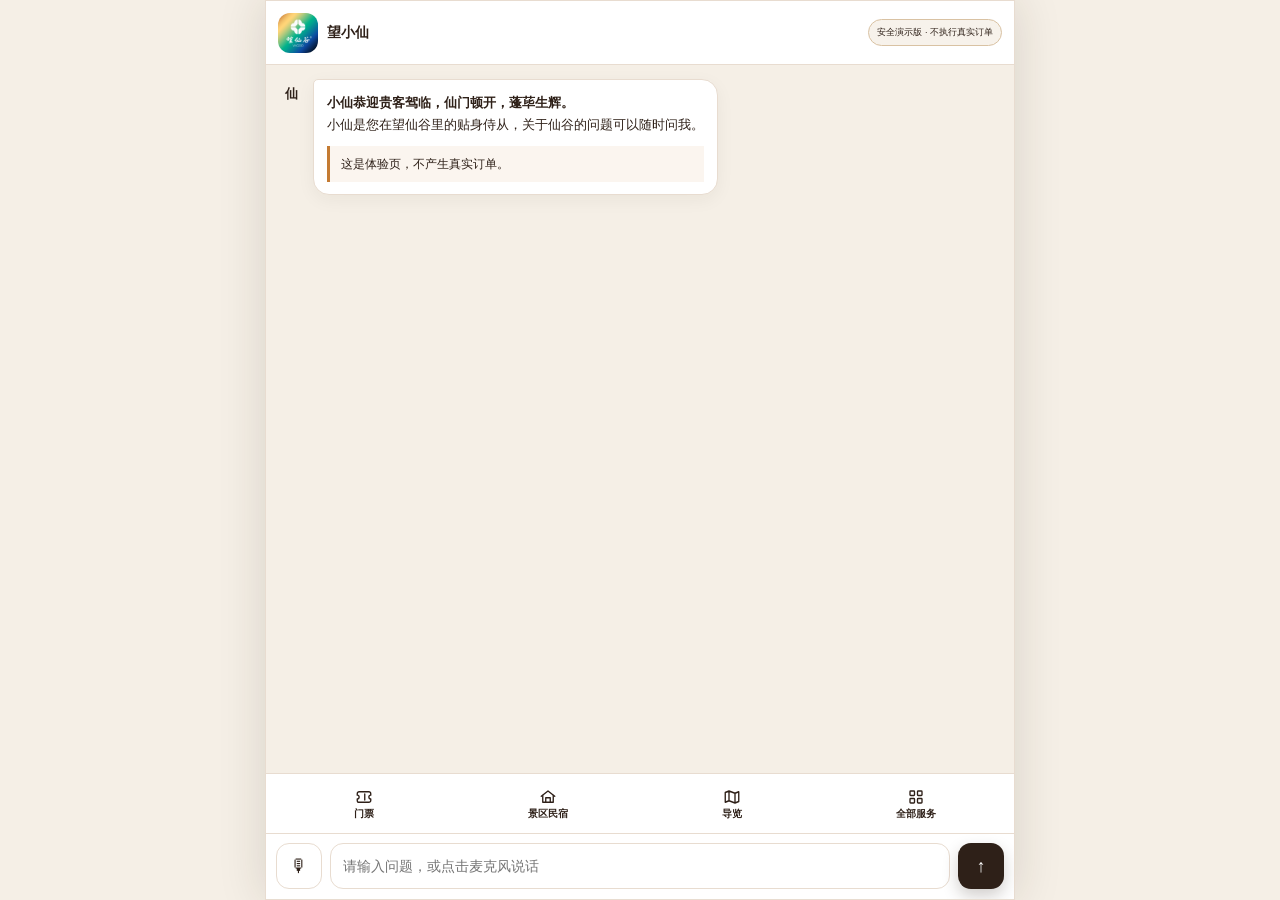
<file: agent-demo/mobile.html>
<!doctype html>
<html lang="zh-CN">
<head>
  <meta charset="utf-8">
  <meta name="viewport" content="width=device-width,initial-scale=1">
  <title>望小仙｜望仙谷手机端</title>
  <style>
    :root{
      --ink:#2E2018;--green:#2E2018;--green-2:#C47B33;--gold:#C47B33;
      --paper:#F5EFE6;--mist:#F5EFE6;--white:#FFFFFF;--line:#E8DCD0;
      --muted:#4A4A4A;--warn:#C47B33;--danger:#B24A36;
      --accent:#C47B33;--status:#B24A36;--number:#D9C2A3;--footer:#DCD1C1;
      --shadow:0 18px 55px rgba(46,32,24,.14)
    }
    *{box-sizing:border-box}
    html,body{margin:0;min-height:100%;font-family:-apple-system,BlinkMacSystemFont,"PingFang SC","Microsoft YaHei",sans-serif;color:var(--ink)}
    body{
      display:grid;place-items:center;padding:24px;
      background:
        radial-gradient(circle at 14% 12%,rgba(196,123,51,.15),transparent 30%),
        radial-gradient(circle at 87% 84%,rgba(217,194,163,.32),transparent 36%),
        var(--paper)
    }
    body.services-open{overflow:hidden}
    body.embed{padding:0}
    body.embed .app{width:100%;height:100vh;min-height:0;border:0;border-radius:0;box-shadow:none}
    button,input{font:inherit}
    button{cursor:pointer}
    .app{width:min(1120px,100%);height:min(780px,calc(100vh - 48px));min-height:600px;display:grid;grid-template-columns:310px 1fr;background:rgba(255,255,255,.96);border:1px solid var(--line);border-radius:28px;overflow:hidden;box-shadow:var(--shadow);backdrop-filter:blur(16px)}
    .side{position:relative;padding:34px 28px;color:#fff;background:var(--ink);overflow:hidden}
    .side:before,.side:after{content:"";position:absolute;border:1px solid rgba(255,255,255,.10);border-radius:50%}
    .side:before{width:330px;height:330px;right:-210px;top:-90px}.side:after{width:260px;height:260px;left:-170px;bottom:-100px}
    .brand{position:relative;z-index:1}
    .brand-marks{display:grid;justify-items:start;margin:0 0 28px}.brand-logo{display:block;width:124px;height:124px;max-width:100%;object-fit:cover;border-radius:18px;box-shadow:0 12px 26px rgba(0,0,0,.2)}
    .seal{width:52px;height:52px;display:grid;place-items:center;border:1px solid rgba(255,255,255,.35);border-radius:16px;background:rgba(255,255,255,.08);font-family:serif;font-size:24px;margin-bottom:22px}
    .eyebrow{font-size:12px;letter-spacing:.22em;color:var(--number);margin-bottom:8px}
    h1{margin:0;font-family:"Songti SC",serif;font-size:30px;font-weight:600;letter-spacing:.05em}
    .sub{margin-top:0;color:var(--footer);font-size:14px;line-height:1.9;letter-spacing:.02em}
    .status{display:flex;align-items:center;gap:8px;margin:30px 0 28px;padding:12px 13px;border:1px solid rgba(255,255,255,.14);border-radius:14px;background:rgba(255,255,255,.07);font-size:12px;color:rgba(255,255,255,.8)}
    .dot{width:8px;height:8px;border-radius:50%;background:var(--accent);box-shadow:0 0 0 4px rgba(196,123,51,.18)}
    .tips{position:relative;z-index:1;border-top:1px solid rgba(255,255,255,.12);padding-top:26px}
    .tips-title{font-size:12px;letter-spacing:.12em;color:var(--number);margin-bottom:16px}
    .tip{display:flex;gap:10px;margin:16px 0;color:var(--footer);font-size:13px;line-height:1.55}.tip span:first-child{color:var(--number)}
    .baseline{position:absolute;left:28px;right:28px;bottom:26px;color:var(--footer);font-size:11px;line-height:1.5}
    .main{display:flex;min-width:0;min-height:0;overflow:hidden;flex-direction:column;background:var(--paper)}
    .topbar{height:82px;flex:0 0 82px;display:flex;align-items:center;justify-content:space-between;padding:0 26px;border-bottom:1px solid var(--line);background:rgba(255,253,250,.88)}
    .agent{display:flex;align-items:center;gap:12px}.top-logo{display:none;height:auto}.avatar{width:42px;height:42px;display:grid;place-items:center;border-radius:14px;background:var(--mist);color:var(--green);font-family:serif;font-weight:700;font-size:19px}.agent-name{font-weight:700}.agent-role{margin-top:3px;color:var(--muted);font-size:12px}
    .badge{padding:7px 10px;border:1px solid #d9cba8;border-radius:999px;background:#faf4e5;color:#80682e;font-size:11px}
    .chat{flex:1 1 auto;min-height:0;overflow-y:auto;overscroll-behavior:contain;padding:24px 26px 10px;scroll-behavior:smooth}
    .msg{display:flex;gap:11px;margin-bottom:18px;animation:rise .22s ease both}.msg.user{flex-direction:row-reverse}.msg .mini{width:32px;height:32px;flex:0 0 32px;display:grid;place-items:center;border-radius:11px;background:var(--mist);color:var(--green);font-size:13px;font-weight:700}.msg.user .mini{background:#d8c490;color:#fff}
    .bubble{max-width:min(650px,83%);padding:14px 16px;border:1px solid var(--line);border-radius:6px 18px 18px 18px;background:#fff;box-shadow:0 5px 18px rgba(31,55,44,.05);font-size:14px;line-height:1.75}.msg.user .bubble{border-color:var(--green);border-radius:18px 6px 18px 18px;background:var(--green);color:#fff}
    .bubble strong{color:var(--green)}.msg.user strong{color:#fff}.note{margin-top:10px;padding:9px 11px;border-left:3px solid var(--gold);background:#faf5e8;color:#765e2b;font-size:12px;line-height:1.55}
    .grid{display:grid;grid-template-columns:repeat(2,minmax(0,1fr));gap:8px;margin-top:11px}.cell{padding:9px 10px;border-radius:10px;background:#f1f5f1;font-size:12px}.cell b{display:block;color:var(--green);font-size:13px;margin-bottom:2px}
    .parking-cell{display:flex;align-items:center;justify-content:space-between;gap:10px}.parking-copy{min-width:0}.parking-nav{display:inline-flex;flex:0 0 auto;align-items:center;gap:4px;min-height:34px;padding:7px 9px;border:1px solid var(--green-2);border-radius:9px;background:#fff;color:var(--green);font-size:11px;font-weight:800}.parking-nav .qicon{width:15px;height:15px;flex-basis:15px}.parking-nav:hover,.parking-nav:active{background:var(--mist)}
    .route-steps{display:grid;gap:9px;margin-top:11px}.route-step{display:grid;grid-template-columns:27px 1fr;gap:9px;align-items:start;padding:10px 11px;border:1px solid #d8e1d9;border-radius:13px;background:#f5f8f4}.route-no{width:27px;height:27px;display:grid;place-items:center;border-radius:50%;background:var(--green);color:#fff;font-size:11px;font-weight:800}.route-copy{font-size:12px;line-height:1.62;color:#526158}.route-copy b{display:block;margin-bottom:2px;color:var(--green);font-size:13px}
    .landmark-grid{display:grid;grid-template-columns:repeat(2,minmax(0,1fr));gap:9px;margin-top:11px}.landmark-card{overflow:hidden;border:1px solid var(--line);border-radius:13px;background:#fff}.landmark-visual{height:92px;background-repeat:no-repeat;background-size:420% auto;background-color:#e6eadf}.landmark-body{padding:9px}.landmark-name{color:var(--green);font-size:12px;font-weight:800}.landmark-cue{margin-top:4px;color:var(--muted);font-size:10px;line-height:1.5}.landmark-badge{display:inline-block;margin-top:5px;padding:2px 6px;border-radius:999px;background:#edf4ee;color:#54715f;font-size:9px}.nav-question{margin-top:10px;padding:11px;border-radius:12px;background:#f3f6f1;color:#34483c;font-size:11px;line-height:1.65}
    .show-list{display:grid;gap:7px;margin-top:11px}.show-row{display:grid;grid-template-columns:90px 1fr;gap:9px;padding:9px 10px;border-radius:10px;background:#f1f5f1;font-size:12px;line-height:1.55}.show-row b{color:var(--green)}.show-row span{color:#526158}
    .booking-cta{display:flex;align-items:center;gap:10px;margin-top:12px;padding:10px;border:1px solid #d8c99f;border-radius:12px;background:#fbf5e5}.book-btn{flex:0 0 auto;padding:9px 14px;border:0;border-radius:10px;background:var(--gold);color:#fff;font-weight:700;font-size:12px}.book-hint{color:#786535;font-size:11px;line-height:1.45}
    .stay-guide{margin-top:12px;padding:11px 12px;border-radius:13px;background:linear-gradient(135deg,#eaf2ec,#f7f3e7);border:1px solid #d6e0d7}.stay-copy{font-size:12px;line-height:1.65;color:#526158;margin-bottom:9px}.stay-copy b{color:var(--green)}.stay-actions{display:flex;flex-wrap:wrap;gap:7px}.stay-btn,.fill-btn{padding:8px 12px;border-radius:9px;font-size:12px;font-weight:700}.stay-btn{border:0;background:var(--green);color:#fff}.fill-btn{border:1px solid var(--green-2);background:#fff;color:var(--green)}
    .call-panel{margin-top:12px;padding:12px;border:1px solid #cfddd3;border-radius:13px;background:#f3f7f3}.call-copy{margin-bottom:9px;color:#526158;font-size:12px;line-height:1.6}.call-btn{display:inline-flex;align-items:center;justify-content:center;min-height:44px;padding:10px 14px;border-radius:10px;background:var(--green);color:#fff!important;font-size:12px;font-weight:800;text-decoration:none}.call-sub{margin-top:8px;color:var(--muted);font-size:10px;line-height:1.5}
    .room-grid{display:grid;grid-template-columns:repeat(3,minmax(0,1fr));gap:9px;margin-top:12px}.room-card{overflow:hidden;border:1px solid var(--line);border-radius:13px;background:#fff}.room-card img{display:block;width:100%;aspect-ratio:1.42/1;object-fit:cover;background:var(--mist)}.room-info{padding:9px}.room-title{display:flex;align-items:center;justify-content:space-between;gap:6px;color:var(--green);font-size:13px;font-weight:700}.room-price{flex:0 0 auto;color:#9a7130;font-size:11px}.room-meta{margin-top:3px;color:var(--muted);font-size:10px;line-height:1.45}.room-stock{display:inline-flex;align-items:center;margin-top:6px;padding:3px 7px;border-radius:999px;font-size:10px;font-weight:700}.room-stock.available{background:#e8f5eb;color:#287440}.room-stock.limited{background:#fff1dc;color:#a35d00}.room-stock.sold{background:#fdebea;color:#a23b35}.room-stock.pending{background:#eef0f2;color:#687078}.room-select{width:100%;margin-top:7px;padding:6px 8px;border:1px solid var(--green-2);border-radius:8px;background:#fff;color:var(--green);font-size:11px;font-weight:700}.room-select:disabled{border-color:#d9ddda;background:#eef0ee;color:#969d98;cursor:not-allowed}
    .dining-columns{display:grid;grid-template-columns:repeat(2,minmax(0,1fr));gap:11px;margin-top:12px}.shop-section{padding:12px;border:1px solid #d6e0d7;border-radius:15px;background:#f6f8f4}.shop-section.wide{margin-top:12px}.shop-section-title{display:flex;align-items:center;justify-content:space-between;gap:8px;color:var(--green);font-size:14px;font-weight:800}.shop-section-title span{color:var(--muted);font-size:10px;font-weight:500}.shop-grid{display:grid;grid-template-columns:repeat(2,minmax(0,1fr));gap:9px;margin-top:10px}.shop-section:not(.wide) .shop-grid{grid-template-columns:1fr}.shop-card{padding:11px;border:1px solid var(--line);border-radius:13px;background:#fff}.shop-name{font-weight:700;color:var(--green);font-size:13px}.shop-meta{margin:3px 0 8px;color:var(--muted);font-size:11px}.product{display:flex;align-items:center;justify-content:space-between;gap:8px;padding:7px 0;border-top:1px dashed #dde3dc;font-size:12px}.add-btn{flex:0 0 auto;border:1px solid var(--green-2);border-radius:8px;background:#fff;color:var(--green);padding:5px 8px;font-size:11px}.cart-bar{display:flex;align-items:center;justify-content:space-between;gap:10px;margin-top:11px;padding:10px 11px;border-radius:12px;background:var(--green);color:#fff;font-size:12px}.cart-btn,.order-btn{border:0;border-radius:9px;padding:7px 11px;font-size:11px;font-weight:700}.cart-btn{background:#fff;color:var(--green)}.order-btn{background:var(--gold);color:#fff}.cart-lines{margin:9px 0;padding:0;list-style:none}.cart-lines li{display:flex;justify-content:space-between;gap:12px;padding:7px 0;border-bottom:1px dashed var(--line);font-size:12px}.mode-row{display:flex;flex-wrap:wrap;gap:7px;margin:10px 0}.mode-btn{padding:7px 10px;border:1px solid var(--line);border-radius:8px;background:#fff;color:var(--green);font-size:11px}.mode-btn.selected{border-color:var(--green);background:var(--mist);font-weight:700}.order-slip{margin-top:10px;padding:13px;border:1px solid #d8c99f;border-radius:13px;background:#fffaf0}.order-id{font-family:ui-monospace,SFMono-Regular,Menlo,monospace;color:var(--green);font-weight:700}
    .quick{display:grid;grid-template-columns:repeat(4,minmax(0,1fr));flex:0 0 auto;gap:6px;padding:8px 18px 10px;border-top:1px solid var(--line);background:#fffdfa}.chip{display:flex;min-width:0;min-height:48px;align-items:center;justify-content:center;gap:6px;padding:7px 8px;border:0;border-radius:11px;background:transparent;color:var(--green);font-size:11px;font-weight:700;transition:background-color .16s,color .16s}.chip:hover,.chip:active{background:var(--mist)}.qicon{width:19px;height:19px;flex:0 0 19px;fill:none;stroke:currentColor;stroke-width:1.8;stroke-linecap:round;stroke-linejoin:round}.icon-sprite{position:absolute;width:0;height:0;overflow:hidden}
    .guess{margin-top:12px;padding-top:10px;border-top:1px solid var(--line)}.guess-title{display:block;margin-bottom:7px;color:var(--muted);font-size:11px;font-weight:700}.guess-actions{display:flex;gap:7px;overflow-x:auto;padding-bottom:2px;scrollbar-width:none}.guess-actions::-webkit-scrollbar{display:none}.guess-btn{flex:0 0 auto;min-height:32px;padding:6px 10px;border:1px solid #dcc9b0;border-radius:999px;background:#fffaf1;color:var(--ink);font-size:11px;font-weight:700;line-height:1.25;white-space:nowrap}.guess-btn:hover,.guess-btn:active{border-color:var(--accent);background:#f8ecd8}
    .service-backdrop{position:fixed;inset:0;z-index:1200;display:flex;align-items:flex-end;justify-content:center;padding:0;background:rgba(20,31,25,.48);backdrop-filter:blur(4px)}.service-backdrop[hidden]{display:none}.service-sheet{width:100%;max-width:750px;max-height:82vh;overflow:auto;padding:8px 16px max(22px,env(safe-area-inset-bottom));border-radius:24px 24px 0 0;background:#fffdfa;box-shadow:0 -18px 60px rgba(16,28,21,.24);animation:rise .2s ease}.service-handle{width:38px;height:4px;margin:2px auto 12px;border-radius:99px;background:#cfd7d1}.service-head{display:flex;align-items:center;justify-content:space-between;gap:16px;margin-bottom:12px}.service-head h2{margin:0;color:var(--green);font-size:19px}.service-head p{margin:3px 0 0;color:var(--muted);font-size:11px}.service-close{width:44px;height:44px;flex:0 0 44px;border:0;border-radius:50%;background:var(--mist);color:var(--green);font-size:22px}.service-group{padding:14px 0;border-top:1px solid var(--line)}.service-group h3{margin:0 0 10px;color:#526158;font-size:11px;letter-spacing:.08em}.service-grid{display:grid;grid-template-columns:repeat(3,minmax(0,1fr));gap:8px}.service-action{display:flex;min-width:0;min-height:62px;align-items:center;gap:8px;padding:9px;border:1px solid var(--line);border-radius:13px;background:#fff;color:var(--green);text-align:left}.service-action:hover,.service-action:active{background:#f0f5f0;border-color:#b9cabd}.service-action .qicon{width:20px;height:20px;flex-basis:20px}.service-action span{font-size:11px;font-weight:750;line-height:1.3}
    .composer{display:flex;flex:0 0 auto;gap:10px;padding:14px 26px 22px;border-top:1px solid var(--line);background:#fffdfa}.composer input{flex:1;min-width:0;padding:13px 15px;border:1px solid var(--line);border-radius:14px;background:#fff;outline:none;color:var(--ink)}.composer input:focus{border-color:var(--green-2);box-shadow:0 0 0 3px rgba(60,103,81,.10)}.send,.voice{width:48px;flex:0 0 48px;border:0;border-radius:14px}.send{background:var(--green);color:#fff;font-size:18px;box-shadow:0 7px 16px rgba(41,76,59,.2)}.voice{border:1px solid var(--line);background:#fff;color:var(--green);font-size:18px;transition:.16s}.voice:hover{border-color:var(--green-2);background:var(--mist)}.voice.listening{border-color:#b7685f;background:#fff0ed;color:var(--danger);box-shadow:0 0 0 4px rgba(155,63,56,.10);animation:voicePulse 1.35s infinite}.voice:disabled{cursor:not-allowed;opacity:.45}
    .typing{display:inline-flex;gap:4px;padding:4px}.typing i{width:6px;height:6px;border-radius:50%;background:#8ba095;animation:pulse 1s infinite}.typing i:nth-child(2){animation-delay:.14s}.typing i:nth-child(3){animation-delay:.28s}
    @keyframes rise{from{opacity:0;transform:translateY(6px)}to{opacity:1;transform:none}}@keyframes pulse{0%,70%,100%{opacity:.28;transform:translateY(0)}35%{opacity:1;transform:translateY(-3px)}}@keyframes voicePulse{0%,100%{transform:scale(1)}50%{transform:scale(1.04)}}
    @media(max-width:760px){body{display:block;width:100%;padding:0;background:#f7f5ef}.app{width:100vw;max-width:750px;height:100vh;height:100dvh;min-height:0;margin:0 auto;border-radius:0;grid-template-columns:1fr}.side{display:none}.topbar{height:68px;padding:0 14px}.top-logo{display:block;width:40px;height:40px;object-fit:cover;border-radius:12px;filter:none}.avatar{display:none}.agent{gap:10px}.agent-name{font-size:14px}.agent-role{font-size:10px}.badge{display:none}.chat{padding:16px 12px 8px}.msg{gap:8px}.msg.ai .bubble{max-width:calc(100% - 40px)}.msg.user .bubble{max-width:88%}.quick{padding:9px 12px}.composer{padding:11px 12px max(14px,env(safe-area-inset-bottom))}.grid{grid-template-columns:1fr}.room-grid{grid-template-columns:repeat(2,minmax(0,1fr))}.dining-columns{grid-template-columns:1fr}.shop-section.wide .shop-grid{grid-template-columns:1fr}}
    body.mobile-shell{display:block;width:100%;min-height:100%;padding:0;background:#e5ece6}
    .mobile-shell .app{width:100vw;max-width:750px;height:100vh;height:100dvh;min-height:0;margin:0 auto;border-radius:0;grid-template-columns:1fr;box-shadow:0 0 45px rgba(31,55,44,.16)}
    .mobile-shell .side{display:none}
    .mobile-shell .topbar{height:64px;flex-basis:64px;padding:0 12px;background:#fff;border-bottom-color:#e3e7e2}
    .mobile-shell .top-logo{display:block;width:40px;height:40px;object-fit:cover;border-radius:12px;filter:none}
    .mobile-shell .avatar{display:none}
    .mobile-shell .agent{gap:9px}.mobile-shell .agent-name{font-size:14px}.mobile-shell .agent-role{font-size:10px}
    .mobile-shell .badge{padding:6px 8px;font-size:9px}
    .mobile-shell .chat{padding:14px 10px 8px}
    .mobile-shell .msg{gap:7px;margin-bottom:14px}.mobile-shell .msg .mini{width:30px;height:30px;flex-basis:30px;border-radius:10px}
    .mobile-shell .msg.ai .bubble{max-width:calc(100% - 37px);padding:12px 13px;border-radius:5px 16px 16px 16px;font-size:13px;line-height:1.68}
    .mobile-shell .msg.user .bubble{max-width:86%;padding:11px 13px;font-size:13px}
    .mobile-shell .quick{grid-template-columns:repeat(4,minmax(0,1fr));gap:2px;padding:4px 7px 5px;overflow:visible}
    .mobile-shell .chip{min-height:50px;flex-direction:column;gap:2px;padding:4px 1px;font-size:10px;line-height:1.1}
    .mobile-shell .chip:hover,.mobile-shell .chip:active{transform:none;background:var(--mist)}
    .mobile-shell .qicon{width:18px;height:18px;flex-basis:18px}
    .mobile-shell .composer{gap:8px;padding:9px 10px max(10px,env(safe-area-inset-bottom));background:#fff}
    .mobile-shell .composer input{height:46px;padding:10px 12px;border-radius:13px;font-size:14px}
    .mobile-shell .send,.mobile-shell .voice{width:46px;height:46px;flex-basis:46px;border-radius:13px}
    .mobile-shell .grid{grid-template-columns:1fr}.mobile-shell .room-grid{grid-template-columns:repeat(2,minmax(0,1fr));gap:7px}.mobile-shell .room-info{padding:8px}.mobile-shell .room-title{font-size:12px}.mobile-shell .room-select{min-height:38px}
    .mobile-shell .dining-columns{grid-template-columns:1fr}.mobile-shell .shop-section{padding:10px}.mobile-shell .shop-section.wide .shop-grid{grid-template-columns:1fr}.mobile-shell .stay-btn,.mobile-shell .fill-btn,.mobile-shell .add-btn,.mobile-shell .cart-btn,.mobile-shell .order-btn,.mobile-shell .mode-btn{min-height:40px}
    .ticket-backdrop{position:fixed;inset:0;z-index:1000;display:flex;align-items:flex-end;justify-content:center;background:rgba(20,31,25,.52);backdrop-filter:blur(5px)}.ticket-sheet{width:100%;max-width:750px;max-height:88vh;overflow:auto;border-radius:24px 24px 0 0;background:#fffdfa;box-shadow:0 -16px 60px rgba(16,28,21,.25);padding-bottom:env(safe-area-inset-bottom);animation:rise .2s ease}.ticket-head{position:sticky;top:0;z-index:2;display:flex;align-items:center;justify-content:space-between;padding:18px 18px 13px;border-bottom:1px solid var(--line);background:#fffdfa}.ticket-title{font-size:18px;font-weight:800}.ticket-close{width:40px;height:40px;border:0;border-radius:50%;background:var(--mist);font-size:21px}.ticket-body{padding:16px 18px 22px}.ticket-label{display:block;margin:0 0 8px;font-size:13px;font-weight:700}.ticket-date,.visitor-input,.visitor-select{width:100%;box-sizing:border-box;padding:13px;border:1px solid var(--line);border-radius:13px;background:#fff;color:var(--ink);font:inherit}.ticket-tabs{display:grid;grid-template-columns:1fr 1fr;gap:5px;margin-top:15px;padding:4px;border-radius:12px;background:var(--mist)}.ticket-tab{min-height:38px;border:0;border-radius:9px;background:transparent;color:var(--muted);font-size:11px;font-weight:700}.ticket-tab.active{background:#fff;color:var(--green);box-shadow:0 2px 9px rgba(28,52,39,.08)}.ticket-panel[hidden]{display:none}.ticket-types{display:grid;gap:9px;margin-top:12px}.ticket-type{display:block;padding:12px;border:1px solid var(--line);border-radius:14px;background:#fff}.ticket-type:has(input:checked){border-color:var(--green);box-shadow:0 0 0 2px rgba(41,76,59,.1)}.ticket-type input{margin-right:7px;accent-color:var(--green)}.ticket-type b{font-size:14px}.ticket-type small{display:block;margin:5px 0 0 24px;color:var(--muted);font-size:11px;line-height:1.5}.bundle-title{display:flex;align-items:flex-start;justify-content:space-between;gap:8px}.bundle-price{flex:0 0 auto;color:#9a7130;font-size:15px;font-weight:800}.bundle-items{margin:7px 0 0 24px;padding-left:15px;color:#526158;font-size:10px;line-height:1.65}.bundle-store{margin:7px 0 0 24px;padding:7px 8px;border-radius:9px;background:#f1f5f1;color:#3e5949;font-size:10px;line-height:1.5}.ticket-warning{margin-top:13px;padding:10px 11px;border-radius:12px;background:#fff4df;color:#73511f;font-size:11px;line-height:1.55}.ticket-next{width:100%;min-height:48px;margin-top:15px;border:0;border-radius:14px;background:var(--green);color:#fff;font-size:15px;font-weight:800}.ticket-demo{margin-top:8px;text-align:center;color:var(--muted);font-size:10px}.visitor-summary{padding:11px 12px;border:1px solid #d8c99f;border-radius:13px;background:#fff8e7;color:#5f512f;font-size:12px;line-height:1.65}.visitor-fields{display:grid;gap:12px;margin-top:15px}.visitor-field span{display:block;margin-bottom:7px;color:var(--green);font-size:12px;font-weight:700}.visitor-tip{margin-top:12px;color:var(--muted);font-size:10px;line-height:1.6}
    .map-destination{padding:12px;border-radius:13px;background:#f1f5f1;color:#526158;font-size:12px;line-height:1.6}.map-destination b{display:block;margin-bottom:3px;color:var(--green);font-size:14px}.map-options{display:grid;gap:8px;margin-top:14px}.map-option{display:flex;align-items:center;gap:11px;width:100%;min-height:54px;padding:10px 12px;border:1px solid var(--line);border-radius:13px;background:#fff;color:var(--ink);text-align:left}.map-option:hover,.map-option:active{border-color:var(--green-2);background:#fffaf1}.map-option .qicon{width:22px;height:22px;flex:0 0 22px;color:var(--green)}.map-option b{flex:1;font-size:14px}.map-option span{color:var(--muted);font-size:11px}.map-result{margin-top:12px}.map-result[hidden]{display:none}
    .room-detail-photo{display:block;width:100%;aspect-ratio:1.65/1;object-fit:cover;background:var(--mist)}.room-detail-content{padding:16px 18px 24px}.room-detail-title{display:flex;align-items:flex-start;justify-content:space-between;gap:12px}.room-detail-title h3{margin:0;color:var(--green);font-size:20px}.room-detail-price{color:#9a7130;font-size:15px;font-weight:800}.room-detail-copy{margin-top:11px;color:#526158;font-size:12px;line-height:1.7}.room-detail-section{margin-top:18px;padding-top:16px;border-top:1px solid var(--line)}.room-detail-section h4{margin:0 0 10px;color:var(--green);font-size:15px}.room-facts{display:grid;grid-template-columns:repeat(2,minmax(0,1fr));gap:8px}.room-fact{padding:9px 10px;border-radius:11px;background:#f1f5f1;color:#526158;font-size:11px;line-height:1.5}.room-fact b{display:block;margin-bottom:2px;color:var(--green)}.room-stay-summary{margin-top:12px;padding:11px 12px;border-radius:13px;background:#f1f5f1;color:#34483c;font-size:11px;line-height:1.65}.room-order-hint{margin-top:11px;padding:10px 11px;border-left:3px solid var(--gold);background:#faf5e8;color:#765e2b;font-size:11px;line-height:1.6}.policy-common{padding:10px 11px;border-radius:12px;background:#edf4ee;color:#3e5949;font-size:11px;line-height:1.6}.policy-grid{display:grid;gap:9px;margin-top:9px}.policy-card{padding:11px;border:1px solid var(--line);border-radius:13px;background:#fff}.policy-card b{color:var(--green);font-size:12px}.policy-list{margin:7px 0 0;padding-left:17px;color:#526158;font-size:10px;line-height:1.75}.policy-foot{margin-top:9px;color:var(--muted);font-size:10px;line-height:1.6}.room-detail-actions{position:sticky;bottom:-24px;margin:18px -18px -24px;padding:11px 18px max(18px,env(safe-area-inset-bottom));border-top:1px solid var(--line);background:rgba(255,253,250,.96);backdrop-filter:blur(8px)}.checkout-room{display:flex;gap:11px;align-items:center;padding:10px;border:1px solid var(--line);border-radius:13px;background:#fff}.checkout-room img{width:76px;height:60px;border-radius:9px;object-fit:cover}.checkout-room b{display:block;color:var(--green);font-size:14px}.checkout-controls{display:grid;grid-template-columns:1fr 1fr;gap:9px;margin-top:14px}.checkout-field span{display:block;margin-bottom:6px;color:var(--green);font-size:11px;font-weight:700}.checkout-input{width:100%;box-sizing:border-box;padding:11px 9px;border:1px solid var(--line);border-radius:11px;background:#fff;color:var(--ink);font:inherit;font-size:12px}.checkout-dates{margin-top:11px;padding:10px 11px;border-radius:11px;background:#f1f5f1;color:#526158;font-size:11px;line-height:1.6}.price-breakdown{margin-top:13px;border:1px solid var(--line);border-radius:13px;overflow:hidden}.price-line{display:flex;justify-content:space-between;gap:12px;padding:9px 11px;border-bottom:1px solid var(--line);font-size:11px}.price-line:last-child{border-bottom:0}.checkout-total{display:flex;align-items:flex-end;justify-content:space-between;gap:12px;margin-top:12px;padding:12px;border-radius:12px;background:var(--green);color:#fff}.checkout-total small{display:block;opacity:.75}.checkout-total b{font-size:20px}.checkout-note{margin-top:9px;color:var(--muted);font-size:10px;line-height:1.55}.payment-order{padding:13px;border-radius:13px;background:#f1f5f1}.payment-order h3{margin:0 0 9px;color:var(--green);font-size:16px}.payment-row{display:flex;justify-content:space-between;gap:14px;padding:4px 0;color:#526158;font-size:11px}.payment-row b{color:var(--ink);text-align:right}.payment-amount{display:flex;align-items:flex-end;justify-content:space-between;margin-top:12px;padding-top:12px;border-top:1px solid var(--line)}.payment-amount span{font-size:12px;font-weight:700}.payment-amount b{color:#9a7130;font-size:23px}.payment-label{margin:17px 0 8px;color:var(--green);font-size:12px;font-weight:800}.payment-method{display:flex;align-items:center;gap:11px;padding:13px;border:1px solid var(--green);border-radius:13px;background:#fff;box-shadow:0 0 0 2px rgba(41,76,59,.08)}.wechat-mark{display:grid;width:36px;height:36px;place-items:center;border-radius:10px;background:#20b35a;color:#fff;font-weight:900}.payment-method-copy{flex:1}.payment-method-copy b{display:block;color:var(--ink);font-size:14px}.payment-method-copy small{color:var(--muted);font-size:10px}.payment-check{display:grid;width:21px;height:21px;place-items:center;border-radius:50%;background:#20b35a;color:#fff;font-size:12px;font-weight:800}.payment-safe{margin-top:11px;color:var(--muted);font-size:10px;line-height:1.55}
    @media(max-width:380px){.mobile-shell .badge{display:none}.mobile-shell .room-grid{grid-template-columns:1fr}.mobile-shell .chip{font-size:9px}.service-sheet{padding-left:12px;padding-right:12px}.service-grid{gap:6px}.service-action{min-height:58px;padding:7px}.service-action span{font-size:10px}}
    [data-ticket-panel="bundle"] .ticket-types{grid-template-columns:repeat(2,minmax(0,1fr));align-items:start;gap:8px}[data-ticket-panel="bundle"] .ticket-type{min-width:0;padding:9px}[data-ticket-panel="bundle"] .ticket-type b{font-size:11px;line-height:1.4}[data-ticket-panel="bundle"] .ticket-type small{margin-left:21px;font-size:9px}[data-ticket-panel="bundle"] .bundle-price{font-size:13px}[data-ticket-panel="bundle"] .bundle-items{margin-left:21px;padding-left:12px;font-size:9px;line-height:1.55}[data-ticket-panel="bundle"] .bundle-store{margin-left:21px;padding:6px;font-size:9px}.bundle-photo{display:block;width:calc(100% + 18px);height:102px;margin:-9px -9px 9px;border-radius:13px 13px 0 0;object-fit:cover;background:#eee8df}.bundle-photo.lantern{object-position:center 43%}.bundle-photo.passport{object-position:center}
    .quantity-card>input{display:none}.ticket-type.selected{border-color:var(--green);box-shadow:0 0 0 2px rgba(41,76,59,.1)}.ticket-qty{display:flex;align-items:center;justify-content:flex-end;gap:8px;margin-top:9px}.qty-btn{display:grid;width:29px;height:29px;place-items:center;border:1px solid var(--green-2);border-radius:8px;background:#fff;color:var(--green);font-size:17px}.qty-value{min-width:17px;text-align:center;color:var(--green);font-weight:800}.ticket-cart-summary{display:flex;align-items:center;justify-content:space-between;gap:10px;margin-top:13px;padding:10px 11px;border-radius:12px;background:#edf4ee;color:var(--green);font-size:11px}.ticket-cart-summary b{font-size:14px}.free-help-btn{width:100%;margin-top:9px;padding:8px;border:1px solid var(--green-2);border-radius:9px;background:#fff;color:var(--green);font-size:10px;font-weight:700}.visitor-card{margin-top:11px;padding:11px;border:1px solid var(--line);border-radius:13px;background:#fff}.visitor-card h4{display:flex;align-items:center;justify-content:space-between;gap:10px;margin:0 0 12px;color:var(--green);font-size:14px}.visitor-card h4 span{max-width:70%;padding:7px 9px;border:2px solid #c99a42;border-radius:9px;background:#fff3d7;color:#805916;font-size:13px;font-weight:900;line-height:1.3;text-align:right;box-shadow:0 2px 8px rgba(154,113,48,.12)}.visitor-card .visitor-fields{margin-top:0}.order-product-line{display:flex;justify-content:space-between;gap:10px;padding:8px 0;border-bottom:1px solid var(--line);font-size:10px}.order-product-line:last-child{border-bottom:0}.order-product-line small{display:block;margin-top:2px;color:var(--muted)}
.journey-entry{margin-top:12px;padding:11px;border:1px solid #d9e2da;border-radius:14px;background:#f4f7f3}.journey-entry-title{margin-bottom:8px;color:var(--green);font-size:12px;font-weight:800}.journey-entry-grid{display:grid;grid-template-columns:repeat(3,minmax(0,1fr));gap:6px}.journey-entry button{min-height:51px;padding:6px 3px;border:1px solid #d5dfd6;border-radius:10px;background:#fff;color:var(--green);font-size:11px;font-weight:800}.journey-entry button span{display:block;margin-bottom:2px;font-size:19px}.journey-panel{margin-top:8px}.journey-panel-head{margin-bottom:10px}.journey-panel-head strong{display:block;color:var(--green);font-size:15px}.journey-panel-head small{display:block;margin-top:4px;color:var(--muted);font-size:11px;line-height:1.5}.journey-actions{display:grid;grid-template-columns:repeat(2,minmax(0,1fr));gap:7px}.journey-action{min-height:47px;padding:8px;border:1px solid var(--line);border-radius:10px;background:#fff;color:var(--green);font-size:11px;font-weight:750;text-align:left}.journey-notice{margin-top:8px;padding:8px 9px;border-radius:9px;background:#fff7e6;color:#765623;font-size:9px;line-height:1.55}.ticket-next:disabled{opacity:.45;cursor:not-allowed}

    /* 望仙谷暖棕色彩系统：所有界面颜色由语义变量统一控制。 */
    body.mobile-shell{background:var(--paper)}
    .mobile-shell .app{background:var(--paper);border-color:var(--line);box-shadow:0 0 45px rgba(46,32,24,.14)}
    .topbar,.mobile-shell .topbar,.quick,.composer,.mobile-shell .composer,.service-sheet,.ticket-sheet,.ticket-head{background:var(--white);border-color:var(--line)}
    .chat{background:var(--paper)}
    .agent-name,.ticket-title,.ticket-label{color:var(--ink)}
    .agent-role,.service-head p,.ticket-demo,.visitor-tip{color:var(--muted)}
    .badge{border-color:var(--number);background:rgba(217,194,163,.22);color:var(--ink)}
    .msg .mini,.avatar,.service-close,.ticket-close{background:var(--paper);color:var(--ink)}
    .msg.user .mini{background:var(--number);color:var(--ink)}
    .bubble,.landmark-card,.room-card,.shop-card,.policy-card,.checkout-room,.price-breakdown,.payment-method,.visitor-card,.ticket-type,.service-action,.journey-action,.journey-entry button{border-color:var(--line);background:var(--white);box-shadow:0 5px 18px rgba(46,32,24,.05)}
    .msg.user .bubble,.stay-btn,.call-btn,.cart-bar,.ticket-next,.checkout-total,.send{border-color:var(--ink);background:var(--ink);color:var(--white)}
    .bubble strong,.cell b,.route-copy b,.landmark-name,.show-row b,.stay-copy b,.room-title,.shop-section-title,.shop-name,.order-id,.service-head h2,.service-action,.visitor-field span,.room-detail-title h3,.room-detail-section h4,.room-fact b,.policy-card b,.checkout-room b,.checkout-field span,.payment-order h3,.payment-label,.journey-entry-title,.journey-panel-head strong,.journey-action,.ticket-tab.active,.qty-value,.visitor-card h4{color:var(--ink)}
    .cell,.route-step,.show-row,.landmark-badge,.nav-question,.call-panel,.shop-section,.bundle-store,.room-fact,.room-stay-summary,.policy-common,.checkout-dates,.payment-order,.ticket-cart-summary,.journey-entry{border-color:var(--line);background:var(--paper);color:var(--muted)}
    .route-copy,.show-row span,.stay-copy,.call-copy,.bundle-items,.room-detail-copy,.policy-list,.payment-row,.room-meta,.shop-meta,.landmark-cue{color:var(--muted)}
    .note,.booking-cta,.stay-guide,.order-slip,.visitor-summary,.room-order-hint{border-color:var(--accent);background:rgba(196,123,51,.08);color:var(--ink)}
    .route-no,.book-btn,.order-btn{background:var(--accent);color:var(--ink)}
    .fill-btn,.add-btn,.room-select,.mode-btn,.qty-btn,.free-help-btn{border-color:var(--accent);background:var(--white);color:var(--ink)}
    .mode-btn.selected,.ticket-tab.active,.ticket-type:has(input:checked),.ticket-type.selected,.payment-method{border-color:var(--accent);background:var(--white);box-shadow:0 0 0 2px rgba(196,123,51,.12)}
    .ticket-type input{accent-color:var(--accent)}
    .chip{color:var(--ink)}
    .chip:hover,.chip:active,.voice:hover,.service-action:hover,.service-action:active{border-color:var(--number);background:var(--paper)}
    .composer input:focus,.ticket-date:focus,.visitor-input:focus,.visitor-select:focus,.checkout-input:focus{border-color:var(--accent);box-shadow:0 0 0 3px rgba(196,123,51,.16)}
    .voice{border-color:var(--line);background:var(--white);color:var(--ink)}
    .send{box-shadow:0 7px 16px rgba(46,32,24,.22)}
    .typing i{background:var(--accent)}
    .service-backdrop,.ticket-backdrop{background:rgba(46,32,24,.56)}
    .service-handle{background:var(--number)}
    .room-price,.bundle-price,.room-detail-price,.payment-amount b{color:var(--ink)}
    .room-stock.available{background:rgba(196,123,51,.12);color:var(--ink)}
    .room-stock.limited{background:rgba(178,74,54,.10);color:var(--status)}
    .room-stock.sold{background:rgba(178,74,54,.16);color:var(--status)}
    .room-stock.pending,.ticket-warning,.journey-notice{background:rgba(178,74,54,.08);color:var(--status)}
    .visitor-card h4 span{border-color:var(--accent);background:rgba(196,123,51,.10);color:var(--ink);box-shadow:0 2px 8px rgba(46,32,24,.10)}
    .ticket-cart-summary b{color:var(--ink)}
    .room-detail-actions{border-color:var(--line);background:rgba(255,255,255,.96)}
    .landmark-visual,.bundle-photo{background-color:var(--paper)}
    .product,.cart-lines li,.order-product-line{border-color:var(--line)}
    .call-sub,.policy-foot,.checkout-note,.payment-safe{color:var(--muted)}
    .voice.listening{border-color:var(--status);background:rgba(178,74,54,.08);color:var(--status);box-shadow:0 0 0 4px rgba(178,74,54,.12)}
    .wechat-mark,.payment-check{background:#20B35A;color:var(--white)}
    .service-group h3,.book-hint{color:var(--muted)}
    .room-select:disabled{border-color:var(--line);background:var(--paper);color:var(--muted)}
    button:focus-visible,a:focus-visible,input:focus-visible,select:focus-visible{outline:3px solid rgba(196,123,51,.28);outline-offset:2px}
    .mobile-shell .stay-btn,.mobile-shell .fill-btn,.mobile-shell .add-btn,.mobile-shell .cart-btn,.mobile-shell .order-btn,.mobile-shell .mode-btn,.mobile-shell .room-select,.ticket-tab,.ticket-close,.qty-btn,.free-help-btn{min-height:44px}
    .qty-btn{width:44px;height:44px}
    @media(prefers-reduced-motion:reduce){*,*:before,*:after{scroll-behavior:auto!important;animation-duration:.01ms!important;animation-iteration-count:1!important;transition-duration:.01ms!important}}
</style>
</head>
<body class="mobile-shell">
<script>if(new URLSearchParams(location.search).has("embed")){document.body.classList.add("embed")}</script>
  <svg class="icon-sprite" aria-hidden="true">
    <symbol id="i-ticket" viewBox="0 0 24 24"><path d="M3 7.5A2.5 2.5 0 0 1 5.5 5h13A2.5 2.5 0 0 1 21 7.5v2a2.5 2.5 0 0 0 0 5v2A2.5 2.5 0 0 1 18.5 19h-13A2.5 2.5 0 0 1 3 16.5v-2a2.5 2.5 0 0 0 0-5z"/><path d="M13 8v8"/></symbol>
    <symbol id="i-home" viewBox="0 0 24 24"><path d="m3 11 9-7 9 7"/><path d="M5 10v9h14v-9M9 19v-6h6v6"/></symbol>
    <symbol id="i-map" viewBox="0 0 24 24"><path d="m3 6 5-2 8 3 5-2v13l-5 2-8-3-5 2zM8 4v13M16 7v13"/></symbol>
    <symbol id="i-grid" viewBox="0 0 24 24"><rect x="4" y="4" width="6" height="6" rx="1"/><rect x="14" y="4" width="6" height="6" rx="1"/><rect x="4" y="14" width="6" height="6" rx="1"/><rect x="14" y="14" width="6" height="6" rx="1"/></symbol>
    <symbol id="i-train" viewBox="0 0 24 24"><rect x="5" y="3" width="14" height="15" rx="3"/><path d="M8 21l2-3h4l2 3M8 7h8M8 12h.01M16 12h.01"/></symbol>
    <symbol id="i-food" viewBox="0 0 24 24"><path d="M7 3v8M4 3v5a3 3 0 0 0 6 0V3M7 11v10M16 3v18M16 3c3 2 4 5 4 8h-4"/></symbol>
    <symbol id="i-snack" viewBox="0 0 24 24"><path d="M6 8h12l-1 12H7zM8 8l1-4h6l1 4M9 13h6"/></symbol>
    <symbol id="i-gift" viewBox="0 0 24 24"><path d="M3 9h18v4H3zM5 13v8h14v-8M12 9v12M7.5 9C4 9 4 4 7 4c2 0 5 5 5 5M16.5 9C20 9 20 4 17 4c-2 0-5 5-5 5"/></symbol>
    <symbol id="i-book" viewBox="0 0 24 24"><path d="M4 5a3 3 0 0 1 3-2h5v17H7a3 3 0 0 0-3 2zM20 5a3 3 0 0 0-3-2h-5v17h5a3 3 0 0 1 3 2z"/></symbol>
    <symbol id="i-stage" viewBox="0 0 24 24"><path d="M4 5h16v14H4zM8 5v14M16 5v14M4 9h4M16 9h4M4 15h4M16 15h4"/><path d="m10 10 4 2-4 2z"/></symbol>
    <symbol id="i-phone" viewBox="0 0 24 24"><path d="M6.5 3h3l1.5 5-2 1.5a15 15 0 0 0 5.5 5.5l1.5-2 5 1.5v3A2.5 2.5 0 0 1 18.5 21C10 21 3 14 3 5.5A2.5 2.5 0 0 1 5.5 3z"/></symbol>
  </svg>
  <main class="app">
    <aside class="side">
      <div class="brand">
        <div class="brand-marks"><img class="brand-logo" data-brand-file="wangxiangu-logo-vagoo.jpg" alt="望仙谷 VAGOO 品牌标识"></div>
        <div class="sub">生活总有期待<br>让每一次出发，都更从容一点。</div>
        <div class="status"><span class="dot"></span>望小仙在线 · 文字服务演示</div>
      </div>
      <div class="tips">
        <div class="tips-title">我可以帮助您</div>
        <div class="tip"><span>01</span><span>了解门票、优惠与购买须知</span></div>
        <div class="tip"><span>02</span><span>比较住宿、房型与出行方式</span></div>
        <div class="tip"><span>03</span><span>规划景点、餐饮与演出行程</span></div>
        <div class="tip"><span>04</span><span>处理退改、投诉与人工升级</span></div>
      </div>
      <div class="baseline">演示版本 · 知识整理于 2026-08-15<br>票价、库存与当日运营以官方信息为准</div>
    </aside>
    <section class="main">
      <header class="topbar">
        <div class="agent"><img class="top-logo" data-brand-file="wangxiangu-logo-vagoo.jpg" alt="望仙谷 VAGOO 品牌标识"><div class="avatar">小仙</div><div><div class="agent-name">望小仙</div></div></div>
        <div class="badge">安全演示版 · 不执行真实订单</div>
      </header>
      <div id="chat" class="chat" aria-live="polite"></div>
      <nav class="quick" aria-label="常用服务">
        <button class="chip" data-q="门票多少钱"><svg class="qicon" aria-hidden="true"><use href="#i-ticket"></use></svg><span>门票</span></button>
        <button class="chip" data-q="我想预定景区民宿"><svg class="qicon" aria-hidden="true"><use href="#i-home"></use></svg><span>景区民宿</span></button>
        <button class="chip" data-q="景区地图导航"><svg class="qicon" aria-hidden="true"><use href="#i-map"></use></svg><span>导览</span></button>
        <button class="chip" type="button" data-open-services aria-haspopup="dialog" aria-controls="serviceSheet"><svg class="qicon" aria-hidden="true"><use href="#i-grid"></use></svg><span>全部服务</span></button>
      </nav>
      <form id="form" class="composer">
        <button id="voice" class="voice" type="button" aria-label="开始语音输入" aria-pressed="false" title="语音输入">🎙</button>
        <input id="input" autocomplete="off" placeholder="请输入问题，或点击麦克风说话" aria-label="输入咨询问题">
        <button class="send" aria-label="发送">↑</button>
      </form>
    </section>
    <div id="serviceBackdrop" class="service-backdrop" hidden>
      <section id="serviceSheet" class="service-sheet" role="dialog" aria-modal="true" aria-labelledby="serviceTitle">
        <div class="service-handle" aria-hidden="true"></div>
        <div class="service-head"><div><h2 id="serviceTitle">全部服务</h2><p>选择一项，望小仙马上接着帮您</p></div><button class="service-close" type="button" data-close-services aria-label="关闭全部服务">×</button></div>
        <div class="service-group"><h3>出发前</h3><div class="service-grid">
          <button class="service-action" type="button" data-q="门票多少钱"><svg class="qicon" aria-hidden="true"><use href="#i-ticket"></use></svg><span>门票</span></button>
          <button class="service-action" type="button" data-q="我想预定景区民宿"><svg class="qicon" aria-hidden="true"><use href="#i-home"></use></svg><span>景区民宿</span></button>
          <button class="service-action" type="button" data-q="交通指南"><svg class="qicon" aria-hidden="true"><use href="#i-train"></use></svg><span>交通指南</span></button>
        </div></div>
        <div class="service-group"><h3>游玩中</h3><div class="service-grid">
          <button class="service-action" type="button" data-q="景区地图导航"><svg class="qicon" aria-hidden="true"><use href="#i-map"></use></svg><span>导览</span></button>
          <button class="service-action" type="button" data-q="景点讲解"><svg class="qicon" aria-hidden="true"><use href="#i-book"></use></svg><span>景点讲解</span></button>
          <button class="service-action" type="button" data-q="演艺时刻"><svg class="qicon" aria-hidden="true"><use href="#i-stage"></use></svg><span>演艺时刻</span></button>
        </div></div>
        <div class="service-group"><h3>餐饮、购物与服务</h3><div class="service-grid">
          <button class="service-action" type="button" data-q="请推荐景区自营餐厅"><svg class="qicon" aria-hidden="true"><use href="#i-food"></use></svg><span>餐厅推荐</span></button>
          <button class="service-action" type="button" data-q="小吃推荐"><svg class="qicon" aria-hidden="true"><use href="#i-snack"></use></svg><span>小吃推荐</span></button>
          <button class="service-action" type="button" data-q="礼品预购"><svg class="qicon" aria-hidden="true"><use href="#i-gift"></use></svg><span>礼品预购</span></button>
          <button class="service-action" type="button" data-q="电话咨询"><svg class="qicon" aria-hidden="true"><use href="#i-phone"></use></svg><span>电话咨询</span></button>
        </div></div>
      </section>
    </div>
  </main>
  <script>
    var chat = document.getElementById('chat');
    var input = document.getElementById('input');
    var voiceButton = document.getElementById('voice');
    var serviceBackdrop = document.getElementById('serviceBackdrop');
    var serviceOpener = null;
    var SpeechRecognitionAPI = window.SpeechRecognition || window.webkitSpeechRecognition;
    var recognition = null;
    var listening = false;
    var cart = [];
    var fulfillmentMode = '到店自提';
    var pendingReservationStore = '';
    var reservationDraft = null;
    var pendingHotelBooking = false;
    var hotelBookingDraft = {};
    var conversationLanguage = 'zh';
    var activeDemoPersona = null;
    // 两种演示入口互不串用：底部图标为模块办理，汇报页传入画像后才启用画像咨询。
    var demoMode = 'module';
    var demoPath = decodeURIComponent(location.pathname);
    var BUNDLE_ASSET_BASE = /\/望仙谷文旅AI客服Agent\/[^/]+\.html$|\/agent-demo\/mobile\.html$|\/demo\/index\.html$/.test(demoPath) ? 'assets/' : '望仙谷文旅AI客服Agent/assets/';
    var ROOM_ASSET_BASE = BUNDLE_ASSET_BASE + 'rooms/';
    var BRAND_ASSET_BASE = BUNDLE_ASSET_BASE + 'brand/';
    var MAP_ASSET_BASE = BUNDLE_ASSET_BASE + 'maps/';
    var LANDMARK_ASSET_BASE = BUNDLE_ASSET_BASE + 'landmarks/';
    var SHOW_ASSET_BASE = BUNDLE_ASSET_BASE + 'shows/';
    var PRODUCT_ASSET_BASE = BUNDLE_ASSET_BASE + 'products/';
    var VISITOR_INFO_MINIPROGRAM_PATH = window.WXG_VISITOR_INFO_PAGE_PATH || '';
    var TICKET_PAYMENT_MINIPROGRAM_PATH = window.WXG_TICKET_PAYMENT_PAGE_PATH || '';
    var ROOM_BOOKING_MINIPROGRAM_PATH = window.WXG_ROOM_BOOKING_PAGE_PATH || '';
    var ROOM_PAYMENT_MINIPROGRAM_PATH = window.WXG_ROOM_PAYMENT_PAGE_PATH || '';
    Array.prototype.forEach.call(document.querySelectorAll('[data-brand-file]'),function(img){img.src = BRAND_ASSET_BASE + img.getAttribute('data-brand-file');});
    var ROOMS = [
      {name:'沧澜',file:'room_canglan.jpg',meta:'大床/双床 · 标配2人',price:'¥799起',stockKind:'available',stockText:'✅ 有房'},
      {name:'皓月',file:'room_haoyue.jpg',meta:'大床/双床 · 标配2人',price:'¥959起',stockKind:'limited',stockText:'🔥 仅剩2间'},
      {name:'漱玉',file:'room_shuyu.jpg',meta:'含复式树屋 · 标配2人',price:'¥1169起',stockKind:'sold',stockText:'❌ 售完'},
      {name:'琉璃',file:'room_liuli.jpg',meta:'部分带浴缸/滑梯 · 2人',price:'¥1739起',stockKind:'available',stockText:'✅ 有房'},
      {name:'紫霄',file:'room_zixiao.jpg',meta:'亲子房/复式 · 标配3人',price:'¥1539起',stockKind:'available',stockText:'✅ 有房'},
      {name:'瑶池',file:'room_yaochi.jpg',meta:'树屋复式/滑梯 · 3人',price:'¥1739起',stockKind:'limited',stockText:'🔥 仅剩1间'},
      {name:'流云套房',file:'room_liuyun.jpg',meta:'108㎡独立小院 · 2人',price:'¥2609起',stockKind:'sold',stockText:'❌ 售完'},
      {name:'栖霞景观',file:'room_qixia.jpg',meta:'大床/双床 · 标配2人',price:'价格待查',stockKind:'pending',stockText:'房态待查'},
      {name:'云阙景观',file:'room_yunque.jpg',meta:'双床25㎡ · 标配2人',price:'价格待查',stockKind:'pending',stockText:'房态待查'}
    ];
    var SHOPS = [
      {name:'杨家食府',kind:'景区自营餐厅',reservable:true,location:'若谷街',route:'从岩铺广场出口右转进入若谷街，沿街查看“杨家食府”标识。',meta:'本地农家菜 · 11:00—14:00 / 17:00—21:00',phone:'19070276755',items:['农家土灶番鸭','红薯粉皮牛腩','望仙手工豆腐']},
      {name:'白鹤餐厅',kind:'景区自营餐厅',reservable:true,location:'民宿中心二楼',route:'前往民宿中心，上至二楼即可到达；住客可向民宿前台确认内部路线。',meta:'中西式早点 · 07:30—09:30',items:['早餐餐位','中西式早点']},
      {name:'仙有伙房',kind:'景区自营餐厅',reservable:true,location:'民宿区',route:'从景区入口检票后沿主游线前行，持续寻找“民宿区/民宿中心”导向牌；到达民宿中心附近后，再按“仙有伙房”门店标识步行。',meta:'望仙三宝 · 11:00—14:00 / 17:00—21:00',phone:'19192439808',items:['望仙豆腐','望仙石耳','望仙溪鱼']},
      {name:'发物流通处',kind:'景区实物门店',reservable:true,location:'灵光街',route:'前往灵光街，沿街寻找“发物流通处”标识。',meta:'文创纪念品 · 支持到店自提/快递到家',items:['望仙谷冰箱贴','通关文牒纪念册','手账盖章本']},
      {name:'红糖坊',kind:'景区实物门店',reservable:true,location:'以景区导览图标注为准',route:'当前位置不同路线差异较大，请在小程序地图搜索“红糖坊”，或按现场导览牌前往。',meta:'红糖产品 · 支持到店自提/快递到家',items:['红糖产品']},
      {name:'百味街',kind:'小吃一条街',reservable:false,location:'百味街',route:'在景区地图中选择“百味街”，到达后沿街现场挑选小吃。',meta:'现场即买即食 · 无需线上预约',items:['铅山烫粉','灯盏粿','上饶山鸡腿','油条麻糍粿','清补凉']},
      {name:'谷咖啡',kind:'现场门店',reservable:false,location:'迷津口',route:'前往迷津口，在临近转弯景观位置寻找“谷咖啡”门店标识。',meta:'咖啡饮品 · 现场消费',items:['咖啡饮品']},
      {name:'玖月咖啡',kind:'现场门店',reservable:false,location:'若谷街',route:'从岩铺广场出口右转进入若谷街，沿街寻找“玖月咖啡”。',meta:'创意咖啡/特色简餐 · 现场消费',items:['咖啡饮品','特色简餐']},
      {name:'蚺咖啡',kind:'现场门店',reservable:false,location:'作坊街',route:'从岩铺广场沿若谷街向北约4分钟，在左侧入口进入作坊街。',meta:'手冲咖啡 · 现场消费',items:['手冲咖啡']}
    ];
    var PARKING_LOTS = [
      {id:'P1',name:'P1 景区停车场',nameEn:'P1 Scenic Area Car Park',location:'正门入口旁',locationEn:'Main entrance',spaces:'约800车位',spacesEn:'about 800 spaces',fee:'免费',feeEn:'Free',walk:'步行约2分钟',walkEn:'about 2 min walk'},
      {id:'P2',name:'P2 游客中心停车场',nameEn:'P2 Visitor Centre Car Park',location:'游客中心一楼',locationEn:'Visitor Centre, level 1',spaces:'约500车位',spacesEn:'about 500 spaces',fee:'免费',feeEn:'Free',walk:'步行约5分钟',walkEn:'about 5 min walk'},
      {id:'P3',name:'P3 民宿中心停车场',nameEn:'P3 Homestay Centre Car Park',location:'民宿中心旁',locationEn:'Beside Homestay Centre',spaces:'约300车位',spacesEn:'about 300 spaces',fee:'住客免费',feeEn:'Free for guests',walk:'步行约8分钟',walkEn:'about 8 min walk'},
      {id:'P4',name:'P4 雷打石停车场',nameEn:'P4 Leidashi Car Park',location:'景区东门',locationEn:'Scenic-area East Gate',spaces:'约400车位',spacesEn:'about 400 spaces',fee:'免费',feeEn:'Free',walk:'步行约10分钟',walkEn:'about 10 min walk'},
      {id:'P5',name:'P5 漳涧停车场',nameEn:'P5 Zhangjian Car Park',location:'景区南侧漳涧',locationEn:'South side of the scenic area',spaces:'约200车位',spacesEn:'about 200 spaces',fee:'免费',feeEn:'Free',walk:'步行约15分钟',walkEn:'about 15 min walk',shuttle:'酒店接驳车免费接送',shuttleEn:'Free hotel shuttle'}
    ];
    var NAV_ROUTE = ['游客中心','青云桥','三清瀑','五洋桥','岩铺广场','百味街','揽月桥','杨府广场','杨家食府','作坊街','三神庙','老围楼','朝鹤楼'];
    var LANDMARKS = {
      '游客中心':{aliases:['游客中心','景区门口','景区入口','入口'],pos:'28% 72%',cue:'入口服务建筑，周边集中有咨询、票务和入园标识'},
      '青云桥':{aliases:['青云桥'],pos:'31% 68%',cue:'游客中心附近跨水主桥'},
      '三清瀑':{aliases:['三清瀑'],pos:'38% 49%',cue:'瀑布游线前段，可寻找“三清瀑”标牌'},
      '五洋桥':{aliases:['五洋桥'],image:'wuyang-bridge.png',imagePosition:'center',imageLabel:'五洋桥实拍识别图',cue:'深灰色瓦顶、棕色木质廊桥，桥身可见多扇圆形窗洞，背后临山并有绿植'},
      '岩铺广场':{aliases:['岩铺广场'],pos:'58% 34%',cue:'临水开阔广场，连接若谷街和百味街'},
      '百味街':{aliases:['百味街','小吃一条街'],pos:'70% 31%',cue:'小吃店铺和沿街招牌较集中的街区'},
      '揽月桥':{aliases:['揽月桥'],image:'lanyue-bridge.png',imagePosition:'center',imageLabel:'揽月桥实拍识别图',cue:'弧形石拱桥跨过水面，桥面两侧是木色栏杆，四周树木茂密'},
      '杨府广场':{aliases:['杨府广场','杨府'],pos:'70% 35%',cue:'杨府戏台与杨员外府附近的开阔广场'},
      '杨家食府':{aliases:['杨家食府'],pos:'76% 33%',cue:'若谷街自营餐厅店招'},
      '作坊街':{aliases:['作坊街'],pos:'80% 27%',cue:'传统作坊店铺和街巷标牌集中区域'},
      '三神庙':{aliases:['三神庙'],pos:'61% 22%',cue:'庙宇建筑与“三神庙”标牌'},
      '老围楼':{aliases:['老围楼','聚贤楼'],image:'laoweilou-nuomian-shierxiang.png',imagePosition:'center',imageLabel:'《傩面十二相》节目现场实拍',mapPos:'45% 17%',cue:'新版地图明确标注的老围楼，也是《傩面十二相》演出场地'},
      '朝鹤楼':{aliases:['朝鹤楼'],pos:'35% 27%',cue:'塔楼式高层地标，远处较容易辨认'},
      '民宿中心':{aliases:['民宿中心','民宿区'],pos:'40% 24%',cue:'民宿服务与住宿接驳集中区域'},
      '仙有伙房':{aliases:['仙有伙房'],pos:'43% 25%',cue:'民宿区内的“仙有伙房”餐厅店招'}
    };
    var SHOWS = {
      '千门入谷':{file:'qianmen-rugu.png',times:'16:30、19:15',venue:'作坊街',cue:'节目现场可见古装人物、木质街巷建筑和店铺幌子；图片不是作坊街建筑外观照'}
    };
    var ATTRACTION_GUIDES = {"白鹤村":{"name":"白鹤村","aliases":["悬崖旅居聚落"],"status":"现有资料收录","short":"这里是白鹤村。白鹤村因崖得名，依山而筑，其前身是南北朝时期白鹤崖上修士们建造的悬空茅庐。南北朝时期，大量民间修士进入灵山寻找洞天福地修行。","standard":"各位游客，我们现在来到的是白鹤村。白鹤村因崖得名，依山而筑，其前身是南北朝时期白鹤崖上修士们建造的悬空茅庐。南北朝时期，大量民间修士进入灵山寻找洞天福地修行。后来白鹤崖上的茅庐越建越多，形制各异，逐渐形成围绕朝鹤楼排布的建筑群，成为望仙谷一道奇景。如今的白鹤村民居基本分布在崖壁的腰部、顶部、背部。在当地故事中，一部分修士来到望仙地界后，听闻胡昭曾在白鹤崖上结庐修行，还留有白鹤救民的圣迹，便纷纷在白鹤崖上搭建茅庐，修习道法，希望能得白鹤接引，飞升成仙。"},"云海崖":{"name":"云海崖","aliases":["悬崖博物馆群"],"status":"现有资料收录","short":"这里是云海崖。云海崖，是望仙谷内继白鹤崖之后又一个核心景点。它地处灵山北麓饶北河峡谷南段，隶属于华南板块与扬子板块交界带的赣东北北东向深大断裂构造域，位于灵山环状花岗岩体与信江白垩纪断陷盆地的过渡交汇区，是多期内动力构造运动与外动力地质作用长期耦合塑造的侵蚀构造型花岗岩陡崖地貌，局部叠加丹霞地貌特征，是赣东北灵山构造带地貌演化的典型产物。","standard":"各位游客，我们现在来到的是云海崖。云海崖，是望仙谷内继白鹤崖之后又一个核心景点。它地处灵山北麓饶北河峡谷南段，隶属于华南板块与扬子板块交界带的赣东北北东向深大断裂构造域，位于灵山环状花岗岩体与信江白垩纪断陷盆地的过渡交汇区，是多期内动力构造运动与外动力地质作用长期耦合塑造的侵蚀构造型花岗岩陡崖地貌，局部叠加丹霞地貌特征，是赣东北灵山构造带地貌演化的典型产物。云海崖因其地处饶北河深切峡谷的水汽通道，峡谷呈南北走向，与区域主导风向一致，暖湿气流可沿峡谷长驱直入，受高陡崖壁阻挡被迫抬升，绝热冷却后发生水汽凝结；同时谷底的饶北河常年流水持续补给水汽，加之崖体与谷底的巨大高差形成显著的局地热力环流。所以，每逢湿热的清晨、雨后及秋冬季节便极易形成大面积层积云与云海，陡崖上常年云雾环绕，形成了望仙谷中独特的自然景观。在当地故事中，望仙谷曾将发生在这里的一段历史传说改编成仙侠小说，书名叫《云海传奇》，目前发布在起点平台上。"},"岩铺村":{"name":"岩铺村","aliases":["岩铺老街"],"status":"现有资料收录","short":"这里是岩铺村。岩铺村是望仙历史悠久的自然村，建村历史最早可追溯至三国时期。此处盛产石料，常有赣南地区乃至福建的客商前来订购，石料供不应求，村民便逐渐从农耕转以石料贸易为生。","standard":"各位游客，我们现在来到的是岩铺村。岩铺村是望仙历史悠久的自然村，建村历史最早可追溯至三国时期。此处盛产石料，常有赣南地区乃至福建的客商前来订购，石料供不应求，村民便逐渐从农耕转以石料贸易为生。除石料商铺外，客栈、车马行、铁匠、木匠等行业也陆续落户于此，发展成热闹的商业村落，遂得名“岩铺村”。岩铺村总占地约28.8亩，东西长约八十四丈，南北宽约三十六丈。"},"揽月桥":{"name":"揽月桥","aliases":[],"status":"现有资料收录","short":"这里是揽月桥。明嘉靖十五年（公元1536年），望仙金氏为通两岸商贸，于饶北河上修建一座石拱桥，竣工之日恰逢农历八月十五，正应花好月圆之意，因此得名揽月桥。清乾隆三十四年（公元1769年）六月，饶北河突发山洪，滚落的巨石撞毁了桥体，随后又由望仙杨氏后人出资重建。","standard":"各位游客，我们现在来到的是揽月桥。明嘉靖十五年（公元1536年），望仙金氏为通两岸商贸，于饶北河上修建一座石拱桥，竣工之日恰逢农历八月十五，正应花好月圆之意，因此得名揽月桥。清乾隆三十四年（公元1769年）六月，饶北河突发山洪，滚落的巨石撞毁了桥体，随后又由望仙杨氏后人出资重建。重建后的揽月桥，桥身设计依照桥名做了微调，修成了圆拱式石拱桥，露出水面的桥拱加上水下部分，恰好凑成一轮完满的圆月。相传曾有女眷登桥向月神祈求姻缘，得偿所愿后，“揽月同心”的佳话便在街坊间流传开来，常引来互有情意的才子佳人到此相会。"},"悬崖图书馆":{"name":"悬崖图书馆","aliases":[],"status":"现有资料收录","short":"这里是悬崖图书馆。因望仙谷地势较低，内部水系发达，山谷每逢汛期必遭洪水。古时，书籍十分珍贵，在山谷中修行的修士和读书人为了避免藏书受损，便将书籍全部搬到悬崖上的茅庐中，并规定此处书籍只可翻阅不可带走。","standard":"各位游客，我们现在来到的是悬崖图书馆。因望仙谷地势较低，内部水系发达，山谷每逢汛期必遭洪水。古时，书籍十分珍贵，在山谷中修行的修士和读书人为了避免藏书受损，便将书籍全部搬到悬崖上的茅庐中，并规定此处书籍只可翻阅不可带走。这一规定虽增加了求学之难，但保全了所有珍贵的古书籍，从此留下了望仙谷悬崖藏书的故事。之后，便演变成如今屹立在悬崖上的白鹤书局。"},"腾云阁":{"name":"腾云阁","aliases":[],"status":"现有资料收录","short":"这里是腾云阁。腾云阁是云海崖建筑中高度最高、形制规模最大的四层方形楼阁式建筑，占地144平方米，总建筑面积251平方米，长宽各约四丈三尺，高约六丈，屋脊至河谷133米，整座纯木结构楼阁由十二根大柱锚入花岗岩峭壁，以此支撑整座建筑。楼阁取十二之数，暗合十二地支，隐喻一劳永逸。","standard":"各位游客，我们现在来到的是腾云阁。腾云阁是云海崖建筑中高度最高、形制规模最大的四层方形楼阁式建筑，占地144平方米，总建筑面积251平方米，长宽各约四丈三尺，高约六丈，屋脊至河谷133米，整座纯木结构楼阁由十二根大柱锚入花岗岩峭壁，以此支撑整座建筑。楼阁取十二之数，暗合十二地支，隐喻一劳永逸。全楼共二十四个翘角，青瓦筑脊；木构件不施油漆，尽显木材本色；屋顶覆小青瓦，转角依靠挑枋、牛腿出檐，翼角高挑，民间地方特色鲜明。整楼未用斗拱，抬头仰望便尽显朴素与壮观。在当地故事中，望见自己，即是神仙。"},"朝鹤楼":{"name":"朝鹤楼","aliases":[],"status":"现有资料收录","short":"这里是朝鹤楼。古时，每逢朔望，望仙乡民携稚子登崖祭拜祈福，童声高诵《白鹤行》。鹤影虽杳，而清唳犹在耳畔，早已成为此地道家文明教化之基、信众心灵所系之圣域。","standard":"各位游客，我们现在来到的是朝鹤楼。古时，每逢朔望，望仙乡民携稚子登崖祭拜祈福，童声高诵《白鹤行》。鹤影虽杳，而清唳犹在耳畔，早已成为此地道家文明教化之基、信众心灵所系之圣域。从河面到朝鹤楼顶的高度为108米，恰合“三十六天罡、七十二地煞”之数，暗喻道法周流、天地圆融。而这108之数，也是评定风调雨顺的标准：若河面抬升，高度差不足108米，则预示有水患来临；高度差大于108米，则预示旱情将至。在当地故事中，朝鹤楼是白鹤崖上最高的建筑，也是白鹤救民传说的具象化精神图腾。"},"圆山顶":{"name":"圆山顶","aliases":[],"status":"现有资料收录","short":"这里是圆山顶。主体基岩为燕山晚期早白垩世侵入型花岗岩，岩体形成距今约1.8亿年，是多期次脉动式岩浆侵入冷却形成的产物。最高海拔638米，与饶北河峡谷高差450米。","standard":"各位游客，我们现在来到的是圆山顶。主体基岩为燕山晚期早白垩世侵入型花岗岩，岩体形成距今约1.8亿年，是多期次脉动式岩浆侵入冷却形成的产物。最高海拔638米，与饶北河峡谷高差450米。规划占地116.21亩，用地长约625米，宽约245米，整体呈“勺子”形状，对应天上北斗七星。东侧为望仙水河谷与X004县道，北侧可俯瞰饶北河峡谷—望仙谷核心区，南侧为自然山体，有山路连通望仙乡，西侧同样为自然山体，山势绵延，一直延伸至望仙乡下辖的里方村。"},"圆山顶日出日落":{"name":"圆山顶日出日落","aliases":[],"status":"现有资料收录","short":"这里是圆山顶日出日落。圆山顶是典型花岗岩台地，中部为天心禅林寺院建筑，依山而建，坐西朝东。山顶视野开阔，绿意盎然，是观赏日出与日落的绝佳位置。","standard":"各位游客，我们现在来到的是圆山顶日出日落。圆山顶是典型花岗岩台地，中部为天心禅林寺院建筑，依山而建，坐西朝东。山顶视野开阔，绿意盎然，是观赏日出与日落的绝佳位置。站在山顶，游客可全方位感受昼夜交替的壮丽自然景象。清晨，在山顶观东方天际渐现鱼肚白，云层随之呈现出淡粉色渐变。在当地故事中，站在这处至高点，即可将所有夜间璀璨光景全部揽入眼底，仿佛仙人俯视人间，超凡脱俗。"},"九牛峡谷":{"name":"九牛峡谷","aliases":[],"status":"现有资料收录","short":"这里是九牛峡谷。九牛村早年原是一片荒山，仅有少数修行者在此隐居求道。隋唐乱世时，躲避战祸的难民纷纷涌入，这片土地逐渐发展为繁荣村落，至明清两代，已聚居了超过两百户人家。","standard":"各位游客，我们现在来到的是九牛峡谷。九牛村早年原是一片荒山，仅有少数修行者在此隐居求道。隋唐乱世时，躲避战祸的难民纷纷涌入，这片土地逐渐发展为繁荣村落，至明清两代，已聚居了超过两百户人家。为治理水患，隐居在此的修行者协力施展厌胜之法，将九块巨石点化为九头石牛：三牛镇于山中，二牛安于桥下，四牛伏于水中，以此镇压走蛟兴浪，此地遂得名“九牛村”。据考证，九牛村是灵山北麓传统农耕、山猎村落，也是古代徽饶古道支线节点，为沟通灵山南北、连接饶州与信州的山间要道。相传这里地势偏低，又临近水源，村中常遭洪水侵扰，百姓生计艰难。"},"胡氏宗祠":{"name":"胡氏宗祠","aliases":[],"status":"现有资料收录","short":"这里是胡氏宗祠。南宋时期，理学家朱熹著《家礼》订立祠堂之制，提倡修建祠堂以敬奉先祖。嘉靖十六年（公元1537年）春，望仙谷四大氏族中的胡氏举全族之力，在先祖胡昭旧居遗址上建起胡氏宗祠，供奉胡徽公-胡昭、胡弼公-胡文辅、胡资公-胡文义、万三公-胡梦昱等祖先的神主牌位。","standard":"各位游客，我们现在来到的是胡氏宗祠。南宋时期，理学家朱熹著《家礼》订立祠堂之制，提倡修建祠堂以敬奉先祖。嘉靖十六年（公元1537年）春，望仙谷四大氏族中的胡氏举全族之力，在先祖胡昭旧居遗址上建起胡氏宗祠，供奉胡徽公-胡昭、胡弼公-胡文辅、胡资公-胡文义、万三公-胡梦昱等祖先的神主牌位。胡氏宗祠是胡氏家族的管理中心，族中大事如祭祀、婚丧、修谱、立规、奖惩，皆在此商议裁决。过去此处还设有“族学”，族中的孩子在这里读书识字，接受最早的文化启蒙。"},"聚贤楼":{"name":"聚贤楼","aliases":["老围楼"],"status":"现有资料收录","short":"这里是聚贤楼。聚贤楼，也叫老围楼，地处仰仙村，是一座椭圆形两坡单层木结构围屋。长边半径八丈七尺，短边半径七丈三尺，总计二十八间，对应天上二十八星宿。","standard":"各位游客，我们现在来到的是聚贤楼。聚贤楼，也叫老围楼，地处仰仙村，是一座椭圆形两坡单层木结构围屋。长边半径八丈七尺，短边半径七丈三尺，总计二十八间，对应天上二十八星宿。整座建筑坐南朝北，正南方位为古戏台，正北方为面阔三间的外八字形门墙，隔街正对山神庙，东西两侧设门廊供人进出。戏台面阔三间，高四丈，是三重檐两坡建筑，正面上两层做重檐歇山状，正脊筑鎏金宝鼎，造型奇特，雕刻精美，尽显工艺之精湛。"},"承远楼":{"name":"承远楼","aliases":[],"status":"现有资料收录","short":"这里是承远楼。明永乐三年（公元1405年），望仙谷遭遇特大暴雨，聚贤楼被泥流冲毁。灾难过后，畲族后裔择仰仙村地势较高处重建了一座土楼，继续守护家园。","standard":"各位游客，我们现在来到的是承远楼。明永乐三年（公元1405年），望仙谷遭遇特大暴雨，聚贤楼被泥流冲毁。灾难过后，畲族后裔择仰仙村地势较高处重建了一座土楼，继续守护家园。为了保留老围楼的原址和原名，让后人铭记与刘伯温的约定，新楼便命名为承远楼，取“传承先贤意志，远扬先贤之思”之意。如今的承远楼已无畲族后裔居住，但依旧保留了畲族传统土楼的建筑形制，整体占地1730平方米，总建筑面积4230平方米，长十七丈，宽十三丈，高八丈，地上四层，地下一层，房间总计七十五间。"},"万三书舍":{"name":"万三书舍","aliases":[],"status":"现有资料收录","short":"这里是万三书舍。据《万三刚简公史》记载，胡氏十世祖胡梦昱，字季昭，号竹林愚隐，文水功德源人，生于宋淳熙十二年（公元1185年）。嘉定十年（公元1217年）考中进士，授南安军南安县主簿、南康军都昌县主簿，中法大科后任峡州司法，又除大理评事。","standard":"各位游客，我们现在来到的是万三书舍。据《万三刚简公史》记载，胡氏十世祖胡梦昱，字季昭，号竹林愚隐，文水功德源人，生于宋淳熙十二年（公元1185年）。嘉定十年（公元1217年）考中进士，授南安军南安县主簿、南康军都昌县主簿，中法大科后任峡州司法，又除大理评事。后因触怒权奸，遭诬陷贬至象州任职，宝庆二年（公元1226年）病逝于象州。端平元年（公元1234年）朝廷下诏为其复官，追谥刚简，取强毅果敢、正直无邪之意。"},"岩铺广场":{"name":"岩铺广场","aliases":["岩铺老茶馆"],"status":"现有资料收录","short":"这里是岩铺广场。自三国赤乌年间起，岩铺村因茶肆、酒坊、竹木之肆、匠作之铺、冶铁之炉、车马之行等商业兴盛，遂成一商业之村落，每逢朔望便有众多村民前来进行交易，人皆称之为岩铺墟集。为了方便运输货物，由岩铺金氏在饶北河设立码头，每日船只在河中迎来送往，运送村民或物资货品，呈现出繁荣景象。","standard":"各位游客，我们现在来到的是岩铺广场。自三国赤乌年间起，岩铺村因茶肆、酒坊、竹木之肆、匠作之铺、冶铁之炉、车马之行等商业兴盛，遂成一商业之村落，每逢朔望便有众多村民前来进行交易，人皆称之为岩铺墟集。为了方便运输货物，由岩铺金氏在饶北河设立码头，每日船只在河中迎来送往，运送村民或物资货品，呈现出繁荣景象。现今的岩铺广场是去往百味街和灵光街的分岔口，也是供游人歇息的场所。由四个高低不一的两层建筑围合成方形庭院，占地约一百六十平方米。"},"双寿承恩牌坊":{"name":"双寿承恩牌坊","aliases":[],"status":"现有资料收录","short":"这里是双寿承恩牌坊。望仙胡氏第八十三世传人胡尚志，生于弘治庚申年（公元1500年）。受先祖遗风熏陶，笃信道教，一生为人和善温厚，处事公正不阿，子孙繁茂，被乡邻尊为村中多福之人。","standard":"各位游客，我们现在来到的是双寿承恩牌坊。望仙胡氏第八十三世传人胡尚志，生于弘治庚申年（公元1500年）。受先祖遗风熏陶，笃信道教，一生为人和善温厚，处事公正不阿，子孙繁茂，被乡邻尊为村中多福之人。其妻周氏贤良淑德，虽家境富庶，却素以节俭持家，为胡氏悉心抚育子女，教导他们忠君爱国，铭记祖宗恩荣。万历二十八年（公元1600年），明神宗朱翊钧闻知上饶县有百岁夫妻，以为祥瑞之兆，随即钦封二人为“寿官”，享有八品官员的待遇与俸禄，并特赐“双寿承恩”牌坊一座，以彰其德。"},"五洋桥":{"name":"五洋桥","aliases":[],"status":"现有资料收录","short":"这里是五洋桥。据《胡氏宗谱》记载，晋武帝泰始元年（公元265年）太子得疾不愈，武帝下诏求医，有一道士应诏前来，手到病除。武帝遂敕封拥笔峰为仙峰，封胡超为胡公真人。","standard":"各位游客，我们现在来到的是五洋桥。据《胡氏宗谱》记载，晋武帝泰始元年（公元265年）太子得疾不愈，武帝下诏求医，有一道士应诏前来，手到病除。武帝遂敕封拥笔峰为仙峰，封胡超为胡公真人。此事传开后，前来灵山求医问药、寻访胡氏家族的人络绎不绝，其中不乏乘车而来的病患。但望仙谷内原有桥梁年久失修、通道狭窄，无法满足通行需求，为让重型车辆顺利进出谷中，岩铺金氏集资在河谷两岸修建了一座宽一丈余的通车木桥，命名为五羊桥。在当地故事中，武帝问其籍贯姓名，道士随即腾空答曰：“贫道乃信州灵山北五羊拥笔峰人胡超也”，随后化作青烟离去。"},"会仙桥":{"name":"会仙桥","aliases":[],"status":"现有资料收录","short":"这里是会仙桥。会仙桥虽名为桥，实则是一座悬挂于云海崖崖壁上的三拱石桥，衔接着东西两侧悬崖的古建。整座桥占地118平方米，长约十二丈、宽一丈三尺、拱高两丈。","standard":"各位游客，我们现在来到的是会仙桥。会仙桥虽名为桥，实则是一座悬挂于云海崖崖壁上的三拱石桥，衔接着东西两侧悬崖的古建。整座桥占地118平方米，长约十二丈、宽一丈三尺、拱高两丈。东西侧共设台阶六十六步、南北侧共设望柱四十二根。地面和地伏石采用花岗岩火烧面，青石栏板做三遍剁斧处理，青石望柱做扁光处理，整体厚重素雅。在当地故事中，入夜后更像是悬在空中的仙桥，只可远观而不可攀，唯有四方仙人会登临此处，相会于人间，因此名为会仙桥。"},"天同客栈":{"name":"天同客栈","aliases":[],"status":"现有资料收录","short":"这里是天同客栈。这座客栈是望仙谷的仙侠小说《云海传奇》中的剧情建筑。它的名字取自于儒家经典《礼记·礼运》中的《大道之行也》，代表希望人们友爱互助，家家安居乐业，和平共生，天下大同的美好理念。","standard":"各位游客，我们现在来到的是天同客栈。这座客栈是望仙谷的仙侠小说《云海传奇》中的剧情建筑。它的名字取自于儒家经典《礼记·礼运》中的《大道之行也》，代表希望人们友爱互助，家家安居乐业，和平共生，天下大同的美好理念。故事中，岩铺大老板金算子发现望仙商业前景巨大，往来商人却没有方便的下榻之处，便买下一座老楼改建成“天同客栈”，接待四方来客。后来在保护望仙谷的战斗中，天同客栈成为歼灭妖魔的主战场之一，最终连同妖魔一起被焚为灰烬。"},"朔望牌坊":{"name":"朔望牌坊","aliases":[],"status":"现有资料收录","short":"这里是朔望牌坊。朔望牌坊坐落于朔望街东首，始建于清乾隆四十二年（公元1777年），光绪二十年（公元1894年）重修，现存形制即为重修后的样式。其修建源于一段发生在乾隆年间的诚信佳话。","standard":"各位游客，我们现在来到的是朔望牌坊。朔望牌坊坐落于朔望街东首，始建于清乾隆四十二年（公元1777年），光绪二十年（公元1894年）重修，现存形制即为重修后的样式。其修建源于一段发生在乾隆年间的诚信佳话。当时，在灵光街做药材生意的胡德昌秉持“朔望之期，童叟无欺”的信条，深受百姓信赖。他每月初一、十五都会在墟集设义诊，还承诺无论药价如何涨跌，对街坊邻里一律按平价交易，绝不以次充好。"},"三神庙":{"name":"三神庙","aliases":[],"status":"现有资料收录","short":"这里是三神庙。明清之前，望仙百姓以耕种、狩猎与渔获作为主要营生，但一年的收成全凭天意。为祈求风调雨顺，望仙百姓在村中修建了土地庙与龙王庙两座神庙，每逢初一、十五便虔诚祭拜，期盼众神护佑这片土地。","standard":"各位游客，我们现在来到的是三神庙。明清之前，望仙百姓以耕种、狩猎与渔获作为主要营生，但一年的收成全凭天意。为祈求风调雨顺，望仙百姓在村中修建了土地庙与龙王庙两座神庙，每逢初一、十五便虔诚祭拜，期盼众神护佑这片土地。顺治七年（公元1650年），望仙杨氏第二代家主为重振家族商贸，专程赴南昌恭请文财神比干圣像，供奉于岩铺村。经村民共同商议，决定将土地神、龙王与财神三圣像合祀一处；杨氏慷慨解囊，斥资将原财神庙改建为三神庙，使三位正神得以共佑望仙子民。"},"白鹤崖":{"name":"白鹤崖","aliases":[],"status":"现有资料收录","short":"这里是白鹤崖。赤乌十年，望仙突发洪水，百姓家园俱毁。而后众白鹤立于崖上高亢长鸣不休，竟令洪水逐渐退去，恢复山谷安宁。","standard":"各位游客，我们现在来到的是白鹤崖。赤乌十年，望仙突发洪水，百姓家园俱毁。而后众白鹤立于崖上高亢长鸣不休，竟令洪水逐渐退去，恢复山谷安宁。村民见状，认为白鹤乃神灵派遣下凡搭救众生，便将悬松崖更名为白鹤崖，于崖顶建造朝鹤楼以示感念。白鹤崖在望仙谷处于三山汇聚、两河汇流的地方。在当地故事中，白鹤崖古时又名悬松崖，据传是胡昭曾经修炼的福地。"},"闲鹤阁":{"name":"闲鹤阁","aliases":[],"status":"现有资料收录","short":"这里是闲鹤阁。明清时期，村中豪绅重修朝鹤楼，并于一侧建闲鹤阁做书房，供族中子弟学习儒、道经典，与朝鹤楼在崖壁上遥相辉映。闲鹤阁为纯木结构清式楼阁，占地约240平方米，宽五丈，进深五丈六尺，高约五丈。","standard":"各位游客，我们现在来到的是闲鹤阁。明清时期，村中豪绅重修朝鹤楼，并于一侧建闲鹤阁做书房，供族中子弟学习儒、道经典，与朝鹤楼在崖壁上遥相辉映。闲鹤阁为纯木结构清式楼阁，占地约240平方米，宽五丈，进深五丈六尺，高约五丈。全楼共有八十五攒单翘三踩斗拱，选用斗口八等材，覆小青瓦屋顶。其前殿整体布局呈“太师椅状”，左右两侧有爬山廊环抱，左侧青龙出头位置布置歇山门厅；建筑主体由两栋重檐歇山建筑前后相依组合而成，形成前殿后阁的布局。"},"白鹤桥":{"name":"白鹤桥","aliases":[],"status":"规划中","short":"白鹤桥目前在资料中标注为规划中项目，不应作为已开放景点向游客推荐。","standard":"白鹤桥目前在资料中标注为规划中项目，不应作为已开放景点向游客推荐。"},"杨员外府":{"name":"杨员外府","aliases":[],"status":"现有资料收录","short":"这里是杨员外府。杨时乔（公元1531年～1609年），字宜迁，号止庵，江西广信上饶人，明代理学家、思想家、哲学家、政治家。嘉靖四十四年（公元1565年）中进士，宦海生涯四十四年，最终在吏部左侍郎任上去世，享年七十九岁。","standard":"各位游客，我们现在来到的是杨员外府。杨时乔（公元1531年～1609年），字宜迁，号止庵，江西广信上饶人，明代理学家、思想家、哲学家、政治家。嘉靖四十四年（公元1565年）中进士，宦海生涯四十四年，最终在吏部左侍郎任上去世，享年七十九岁。万历下诏追封杨时乔为吏部尚书，谥号端洁，并题写“恩荣”匾额以示嘉奖。崇祯十一年（公元1638年），杨时乔后人为了躲避战乱，迁来望仙谷。"},"杨府戏台":{"name":"杨府戏台","aliases":[],"status":"现有资料收录","short":"这里是杨府戏台。杨府戏台，占地约1.4亩，始建于清代顺治三年（公元1646年）。距今已逾三百八十年，其间历经多次修缮，仍完好如初。","standard":"各位游客，我们现在来到的是杨府戏台。杨府戏台，占地约1.4亩，始建于清代顺治三年（公元1646年）。距今已逾三百八十年，其间历经多次修缮，仍完好如初。戏台前檐为高起式歇山三楼式牌楼，称五凤楼，翘角高约六尺，形若朱雀展翅，亦称“燕翅楼”。这种形制来源于汉代，西晋到南宋时期，北方的名门望族衣冠南渡来到江西和福建等地，也把中原流行的建筑形式“五凤楼”带了过来。"},"云集书院":{"name":"云集书院","aliases":[],"status":"现有资料收录","short":"这里是云集书院。清乾隆四十六年（公元1781年），杨家与胡家联姻，为鼓励本地学子向学，也为延续华夏文脉，两位新人拿出成婚礼钱筹建了云集书院，校名取“贤士才俊如云汇聚”之意。这座书院距今已有二百余年历史，后几经风雨侵蚀最终荒废。","standard":"各位游客，我们现在来到的是云集书院。清乾隆四十六年（公元1781年），杨家与胡家联姻，为鼓励本地学子向学，也为延续华夏文脉，两位新人拿出成婚礼钱筹建了云集书院，校名取“贤士才俊如云汇聚”之意。这座书院距今已有二百余年历史，后几经风雨侵蚀最终荒废。如今的云集书院经翻新修葺，外部以夯土墙作为围护结构，配五叠式马头硬山墙。书院面阔五丈、进深十一丈，五叠马头最高处约四丈，总占地420平方米，门前开敞的院落面积约80平方米。"},"杨家食府":{"name":"杨家食府","aliases":[],"status":"现有资料收录","short":"这里是杨家食府。明万历三十七年（1609年），吏部侍郎杨时乔在任上去世。其后人迁居望仙村后以经营酒楼为主业，用杨家秘传古法制出滑嫩醇香的手工豆腐与风味独特的酱萝卜，深受当地百姓和往来商旅喜爱。","standard":"各位游客，我们现在来到的是杨家食府。明万历三十七年（1609年），吏部侍郎杨时乔在任上去世。其后人迁居望仙村后以经营酒楼为主业，用杨家秘传古法制出滑嫩醇香的手工豆腐与风味独特的酱萝卜，深受当地百姓和往来商旅喜爱。建筑融合了赣东北民居的特色，主路建筑山墙面均设五叠封火墙，寓意“五岳朝天”。内部由三路轴线组成小建筑群，每路均有一个天井，形成四水归堂格局，寓意财运连绵，生生不息。在当地故事中，2018年，望仙人于岩铺重新修建杨家食府。"},"若谷街":{"name":"若谷街","aliases":[],"status":"现有资料收录","short":"这里是若谷街。若谷街路段东起朔望牌坊，西接雷打石。整街由二十一栋民居组成，地势西高东低，南高北低，东西长六十九丈，高差五丈八尺。","standard":"各位游客，我们现在来到的是若谷街。若谷街路段东起朔望牌坊，西接雷打石。整街由二十一栋民居组成，地势西高东低，南高北低，东西长六十九丈，高差五丈八尺。牌坊上“若谷”二字取“虚怀若谷”之意，教化后代要处世虚心，为人大度。从朔望牌坊由东往西上行，经过长十二丈的灯笼街，南面沿街依次排布着杨家食府、霓裳阁、裕泰庄、万三书舍，尽头便是雷打石；北侧是仙谷面馆、横风葛粉铺、饺子铺、糕点铺、中草药香囊铺、饰品铺、糖水铺、果汁铺等等传统商铺，有吃有玩，业态丰富。"},"百味街":{"name":"百味街","aliases":[],"status":"现有资料收录","short":"这里是百味街。明清时期，经由鄱阳湖而来的外地客商络绎不绝。他们在此地采买货物时，常常需要停留数日，由此催生了客栈、小吃摊铺等专为客商服务的行当。","standard":"各位游客，我们现在来到的是百味街。明清时期，经由鄱阳湖而来的外地客商络绎不绝。他们在此地采买货物时，常常需要停留数日，由此催生了客栈、小吃摊铺等专为客商服务的行当。后来，随着集市日益繁华，前来赶集的村民也需要在外解决一日两餐，或是携全家前来聚餐，小吃摊便随之越开越多，渐渐形成了如同作坊铺一般的前店后院格局。待初具规模后，这里便有了“百味街”的名号。"},"灵光街":{"name":"灵光街","aliases":[],"status":"现有资料收录","short":"这里是灵光街。灵光街与岩铺广场相邻，与作坊街同样是过去墟集的一部分，主要供散户在此交易。如今那些拉着木车，赶着牛马猪羊的散户已经变成精致的各色店铺，岩铺邮所也成了邮局，但昔日人来人往的繁华盛景丝毫不减。","standard":"各位游客，我们现在来到的是灵光街。灵光街与岩铺广场相邻，与作坊街同样是过去墟集的一部分，主要供散户在此交易。如今那些拉着木车，赶着牛马猪羊的散户已经变成精致的各色店铺，岩铺邮所也成了邮局，但昔日人来人往的繁华盛景丝毫不减。街道宽约一丈五尺，总长约十五丈，由六栋二或三层的悬山式民居组成的店铺建筑群，基本遵循下店上宅的格局。其中最大的一栋建筑是这座岩铺茶馆，占地三百平方米，高约四丈，砖石结合的“口”字形四合院天井式宅院，门前宅院供卖茶之用，其中有L形廊亭，亭内供煮茶之用，亭下部悬山上部歇山，造型奇特，层次丰富；院门围墙有宋式遗风。"},"作坊街":{"name":"作坊街","aliases":[],"status":"现有资料收录","short":"这里是作坊街。在历史上，岩铺广场是墟集的入口，作坊街便是墟集商业核心部位之一：工匠和店铺云集之处。整条街道东西走向，总长约五十五丈，是由十二栋一到二层民居组成的非物质文化传承的家庭作坊式店铺建筑群。","standard":"各位游客，我们现在来到的是作坊街。在历史上，岩铺广场是墟集的入口，作坊街便是墟集商业核心部位之一：工匠和店铺云集之处。整条街道东西走向，总长约五十五丈，是由十二栋一到二层民居组成的非物质文化传承的家庭作坊式店铺建筑群。街道宽约两丈，两旁建筑高约三至四丈，基本是短边临街，向纵深方向发展。临街做店面，后面的房间做仓储或住房，即“前店后宅”。"},"鸣蝉巷":{"name":"鸣蝉巷","aliases":[],"status":"现有资料收录","short":"这里是鸣蝉巷。鸣蝉巷位于雷打石西侧，与长空桥和峡谷沿岸民居围合成梯形院落。建筑群占地约1200平方米，东西约二十丈，南北约九丈；街巷呈东西走向，地势东高西低，高差两丈，形成三级台地格局，净宽不足两丈。","standard":"各位游客，我们现在来到的是鸣蝉巷。鸣蝉巷位于雷打石西侧，与长空桥和峡谷沿岸民居围合成梯形院落。建筑群占地约1200平方米，东西约二十丈，南北约九丈；街巷呈东西走向，地势东高西低，高差两丈，形成三级台地格局，净宽不足两丈。总建筑面积1144平方米，十栋大小不一的民居沿街巷南北对称布置。所有民居基本都是下店上宅的两层传统木结构街巷民居，其中一栋为三叠马头封火墙式硬山建筑，入口为高大的“商”字型墙门，左右各设小天井，院墙高深。"},"鸣蝉广场":{"name":"鸣蝉广场","aliases":[],"status":"现有资料收录","short":"这里是鸣蝉广场。鸣蝉广场坐落于鸣蝉巷尾，与长空桥相连，并由沿溪而建的吊脚楼店铺环抱，形成一个独特的梯形庭院。其占地面积约240平方米，长度在五丈到八丈之间变化，宽度则稳定在五丈左右，布局紧凑而富有层次。","standard":"各位游客，我们现在来到的是鸣蝉广场。鸣蝉广场坐落于鸣蝉巷尾，与长空桥相连，并由沿溪而建的吊脚楼店铺环抱，形成一个独特的梯形庭院。其占地面积约240平方米，长度在五丈到八丈之间变化，宽度则稳定在五丈左右，布局紧凑而富有层次。广场四周面向庭院开设的商铺各具特色：有的是一到两层的木结构店铺，雕梁画栋，彰显传统工艺；有的是单层夯土民居，古朴坚实，透着乡土气息；还有的是下店上宅的石头房或夯土房，结构巧妙，即使墙体倾斜，屋顶仍屹立不倒，体现了民间智慧。这些建筑形式多样，造型丰富，共同勾勒出一幅生动的市井画卷。"},"醉仙街":{"name":"醉仙街","aliases":[],"status":"现有资料收录","short":"这里是醉仙街。明清时期，望仙谷作坊林立，商铺云集，常有行商脚夫赶至村内时已是入夜。为了给又饥又渴的客人们提供夜间餐食，又不打扰村中百姓安居，一些酒肆食铺便在望仙北岸做起了夜间营生。","standard":"各位游客，我们现在来到的是醉仙街。明清时期，望仙谷作坊林立，商铺云集，常有行商脚夫赶至村内时已是入夜。为了给又饥又渴的客人们提供夜间餐食，又不打扰村中百姓安居，一些酒肆食铺便在望仙北岸做起了夜间营生。山里夜间十分寒冷，凡是入店客人都必会先点上半斤热酒驱寒。门窗紧闭的小屋内，红炉煮酒，酒香弥漫，待到白天开窗时，对岸的人便会闻到一缕缕神秘的酒香自山中飘来。在当地故事中，村民皆以为有仙人在对面山中酿酒，因此这条街道得名“醉仙街”。"},"仰仙村":{"name":"仰仙村","aliases":[],"status":"现有资料收录","short":"这里是仰仙村。望仙谷位于赣、浙、皖三省交界处，是古时候逃避战乱的必经之地。元末明初，一支从浙江青田迁出的畲族部众辗转远迁而来，见此处没有官兵管辖，便留在了望仙谷内。","standard":"各位游客，我们现在来到的是仰仙村。望仙谷位于赣、浙、皖三省交界处，是古时候逃避战乱的必经之地。元末明初，一支从浙江青田迁出的畲族部众辗转远迁而来，见此处没有官兵管辖，便留在了望仙谷内。但身在异乡为异客，为了护卫族群不被侵扰，畲族人在山中修建土楼堡寨。后来此处陆续有难民投奔而来，畲族人倾力相助，建造屋舍，逐渐形成村落。"},"山神庙":{"name":"山神庙","aliases":[],"status":"现有资料收录","short":"这里是山神庙。聚贤楼对面伫立着一座古老的灵山山神庙，二者相隔一条宽约两丈、长约三十九丈的街市。庙门两侧挂有一幅对联，上联为：“佛在灵山莫远求，灵山只在汝心头”；下联为：“人人有个灵山塔，都在灵山塔下修”。","standard":"各位游客，我们现在来到的是山神庙。聚贤楼对面伫立着一座古老的灵山山神庙，二者相隔一条宽约两丈、长约三十九丈的街市。庙门两侧挂有一幅对联，上联为：“佛在灵山莫远求，灵山只在汝心头”；下联为：“人人有个灵山塔，都在灵山塔下修”。上下联合起来正是佛家偈语，寥寥数语便点透了修行做人的哲理，将深奥的法门坦然展示给世人。族长为求族人获得安定生活，在灵山内一座山神神龛前发愿：若得神灵庇佑，觅得安家之处，便为山神塑像修庙，世代供奉。在当地故事中，在这座小庙背后，是关于畲族的传说。"},"百舸桥":{"name":"百舸桥","aliases":[],"status":"现有资料收录","short":"这里是百舸桥。咸丰年间，望仙暴雨成患，当地人遂修建浮桥一座：桥面以木板铺就，桥身下以浮船承托，当地人称之为船桥。咸丰九年（公元1859年）六月，暴雨连下三日三夜，船桥被毁。","standard":"各位游客，我们现在来到的是百舸桥。咸丰年间，望仙暴雨成患，当地人遂修建浮桥一座：桥面以木板铺就，桥身下以浮船承托，当地人称之为船桥。咸丰九年（公元1859年）六月，暴雨连下三日三夜，船桥被毁。广信知府沈葆桢派人赈济，随后在原址修建廊桥一座，更名为“百舸桥”。重建后的百舸桥位于百味街尾部，连接杨府戏台与醉仙街，属三跨石墩木梁式人行廊桥，占地一百一十平方米，长十丈，宽约一丈五尺；设有两个由花岗岩叠砌而成的桥墩，形成三个桥洞。"},"青云桥":{"name":"青云桥","aliases":[],"status":"现有资料收录","short":"这里是青云桥。青云桥位于饶北河与双坑溪的汇合处，东接游客中心，西连野营地，是入园的必经之路。临行前，杨家族长在宗祠发下宏愿，若诸子弟榜上有名，便重修村口已经破损的旧桥，让村中百姓出行无忧。","standard":"各位游客，我们现在来到的是青云桥。青云桥位于饶北河与双坑溪的汇合处，东接游客中心，西连野营地，是入园的必经之路。临行前，杨家族长在宗祠发下宏愿，若诸子弟榜上有名，便重修村口已经破损的旧桥，让村中百姓出行无忧。后来，杨家三子竟然全部考中秀才，成功进入士大夫阶层，享有诸多特权。杨家当即捐重资修桥，取名“青云桥”，寄望族中子弟都能平步青云，步步高升，光宗耀祖。相传明景泰年间，九牛村杨氏家族中有三人赴饶州府考取秀才。"},"四通桥":{"name":"四通桥","aliases":[],"status":"现有资料收录","short":"这里是四通桥。明嘉靖年间，望仙谷胡、杨、刘、祝四家族共同捐资修建石桥一座，南联望仙，北至樟涧水，西达岩铺，东接饲马古道，四通八达，遂命名为四通桥。此桥据史考重修，如今的四通桥位于白鹤崖东面，东西横跨望仙河峡谷，连接着通向游客中心的四通栈道。","standard":"各位游客，我们现在来到的是四通桥。明嘉靖年间，望仙谷胡、杨、刘、祝四家族共同捐资修建石桥一座，南联望仙，北至樟涧水，西达岩铺，东接饲马古道，四通八达，遂命名为四通桥。此桥据史考重修，如今的四通桥位于白鹤崖东面，东西横跨望仙河峡谷，连接着通向游客中心的四通栈道。整桥为三跨石墩石梁人行桥，通体以本地花岗岩建造，占地136平方米，长十二丈，宽一丈三尺。四个桥墩皆精选自周边山脉中质地坚硬、色泽沉稳的花岗岩，单个桥墩长两丈五尺，宽约一丈，高约两丈，中间两个桥墩迎上流做金刚分水，顶部压顶石微微翘起，俗称“燕嘴”，巧妙分流河水，确保了桥梁结构的稳固与安全。"},"雷木桥":{"name":"雷木桥","aliases":[],"status":"现有资料收录","short":"这里是雷木桥。唐元和十一年（公元816年），江西境内暴雨连绵，江州爆发大水，望仙谷也遭受波及。百姓纷纷登上白鹤崖避难，等到洪水退去，却发现原本通往村子的桥已被洪水冲毁。","standard":"各位游客，我们现在来到的是雷木桥。唐元和十一年（公元816年），江西境内暴雨连绵，江州爆发大水，望仙谷也遭受波及。百姓纷纷登上白鹤崖避难，等到洪水退去，却发现原本通往村子的桥已被洪水冲毁。正当人们束手无策之时，突然乌云压阵，电闪雷鸣。雷光之中，有人隐约看见山间有桥，便领着众人朝着雷光所指的方向寻去。"},"三口锅":{"name":"三口锅","aliases":[],"status":"现有资料收录","short":"这里是三口锅。望仙峡谷的岩壁层叠堆积与倒石地貌，可追溯至一亿四千万年前的侏罗纪晚期至白垩纪早期。此处三口深潭位于饶北河流经白鹤崖谷底的河段，承接观音瀑冲击下来的水流，区域长约二十七丈，宽约八丈，属侵蚀-剥蚀型花岗岩峡谷地貌，是河道经亿万年流水冲刷，发育壶穴而成。","standard":"各位游客，我们现在来到的是三口锅。望仙峡谷的岩壁层叠堆积与倒石地貌，可追溯至一亿四千万年前的侏罗纪晚期至白垩纪早期。此处三口深潭位于饶北河流经白鹤崖谷底的河段，承接观音瀑冲击下来的水流，区域长约二十七丈，宽约八丈，属侵蚀-剥蚀型花岗岩峡谷地貌，是河道经亿万年流水冲刷，发育壶穴而成。三口锅深度不详，民间有“三两花线打不到底”的说法，意思是三两重的绣花线连起来的长度，都探不到潭底的深度。元末时期，朱元璋与陈友谅会战于鄱阳湖，粮船不慎在交战时倾覆。在当地故事中，这三口水潭还有一个神奇的传说。"},"三清瀑":{"name":"三清瀑","aliases":[],"status":"现有资料收录","short":"这里是三清瀑。悬于崖壁之上的瀑布瀑面宽两丈，高差二十二丈，水流从海拔257米的九牛引水渠涌出，沿茂林掩映的岩壁层层跌落，穿过寻仙栈道石桥，经十三级叠水汇入饶北河。三清瀑一脉分三支，常年滋润着崖壁上的各类植物，加之水流柔缓，也是许多鸟类取水的地方，生动体现出“道生一，一生二，二生三，三生万物”的道家哲理。","standard":"各位游客，我们现在来到的是三清瀑。悬于崖壁之上的瀑布瀑面宽两丈，高差二十二丈，水流从海拔257米的九牛引水渠涌出，沿茂林掩映的岩壁层层跌落，穿过寻仙栈道石桥，经十三级叠水汇入饶北河。三清瀑一脉分三支，常年滋润着崖壁上的各类植物，加之水流柔缓，也是许多鸟类取水的地方，生动体现出“道生一，一生二，二生三，三生万物”的道家哲理。三条分流最终又一同汇入溪谷，日日夜夜奔流不息，象征着阴阳五行中所说的“周而复始，生生不息”，这正是生命能量的体现。"},"观音瀑":{"name":"观音瀑","aliases":[],"status":"现有资料收录","short":"这里是观音瀑。观音瀑位于饶北河峡谷最窄的一段，依托三口锅深潭的北侧崖壁。瀑面宽六丈，高差二十九丈，从海拔257米的九牛引水渠山体拐角处沿花岗岩崖壁倾泻而下，与近乎垂壁的白鹤崖岩体形成深切的“V”字形。","standard":"各位游客，我们现在来到的是观音瀑。观音瀑位于饶北河峡谷最窄的一段，依托三口锅深潭的北侧崖壁。瀑面宽六丈，高差二十九丈，从海拔257米的九牛引水渠山体拐角处沿花岗岩崖壁倾泻而下，与近乎垂壁的白鹤崖岩体形成深切的“V”字形。每逢雨后，水量丰沛之时，瀑布的整面石壁被奔涌水流尽数覆盖，水幕沿岩壁层层跌落，激起的白浪如素纱垂落、翻涌，巍峨石壁被白玉般的素纱轻裹，恰与观音娘娘头戴白纱，“慈心济世”的形象隔空呼应。而峡谷南侧圆顶峰之上，正好矗立着供奉千手观音的天心寺，当白日无云，阳光正好时，站在寺庙前眺望，便能见到瀑布顶端与光线晕出佛像“圆光”，恰似观音低眉，默佑一方。"},"彩虹瀑":{"name":"彩虹瀑","aliases":[],"status":"现有资料收录","short":"这里是彩虹瀑。平日里难得一见的彩虹，在望仙谷却藏有一处“常驻观赏地”。只要天气晴朗，便有机会在此地遇到属于你的彩虹。","standard":"各位游客，我们现在来到的是彩虹瀑。平日里难得一见的彩虹，在望仙谷却藏有一处“常驻观赏地”。只要天气晴朗，便有机会在此地遇到属于你的彩虹。且因“晴日见虹”的景致，这条瀑布有一个独特的名字——彩虹瀑。彩虹瀑位于寻仙路的尾端，西接醉仙街，与朝鹤楼隔谷相望。"},"岩花瀑":{"name":"岩花瀑","aliases":[],"status":"现有资料收录","short":"这里是岩花瀑。岩花瀑位于醉仙街的东部起始段，瀑面上下宽窄不定，约在二至四丈之间，高差十九丈，自海拔257米的九牛引水渠涌出，在乱石堆上层层跌落，流经寻仙栈道后汇入饶北河。九十年代末，这里曾是采石场开采花岗岩的核心矿区，山体遭到严重破坏，巨大的碎石堆积在路边。","standard":"各位游客，我们现在来到的是岩花瀑。岩花瀑位于醉仙街的东部起始段，瀑面上下宽窄不定，约在二至四丈之间，高差十九丈，自海拔257米的九牛引水渠涌出，在乱石堆上层层跌落，流经寻仙栈道后汇入饶北河。九十年代末，这里曾是采石场开采花岗岩的核心矿区，山体遭到严重破坏，巨大的碎石堆积在路边。经过生态修复后，曾经满目疮痍的矿坑变为如今雅致的青山绿水，瀑布拍打在旧日的碎石堆上，砸出朵朵浪花，犹如石上生花，因此得名岩花瀑。"},"喜乐桥":{"name":"喜乐桥","aliases":[],"status":"现有资料收录","short":"这里是喜乐桥。喜乐桥，始建于唐代（公元730年），为金氏与望仙百姓合力所修。因年久失修，原来的喜乐桥早已损毁，如今的喜乐桥是明清时期在原址上重建。","standard":"各位游客，我们现在来到的是喜乐桥。喜乐桥，始建于唐代（公元730年），为金氏与望仙百姓合力所修。因年久失修，原来的喜乐桥早已损毁，如今的喜乐桥是明清时期在原址上重建。桥建成之初，为求今后少有天灾，各家各户自发在护栏系上红布，寄兆“平安无虞”，也因此定下“喜乐”之名。后有外地客商、行人经过，见此桥系满红布，误以为祈愿之地，也跟着系上红布。"},"醉仙桥":{"name":"醉仙桥","aliases":[],"status":"现有资料收录","short":"这里是醉仙桥。醉仙桥全长十六丈，宽七尺，桥面离河谷二丈六尺。因年代过久，屡经修补，现存的醉仙桥为钢筋混凝土多跨人行梁桥，两侧设栗木护栏。","standard":"各位游客，我们现在来到的是醉仙桥。醉仙桥全长十六丈，宽七尺，桥面离河谷二丈六尺。因年代过久，屡经修补，现存的醉仙桥为钢筋混凝土多跨人行梁桥，两侧设栗木护栏。整桥南接迷津口河谷平台，北接醉仙街密林。桥身以平桥为主，平面呈“之”字形，架设于饶北河河谷之上。在当地故事中，往来望仙的客商在醉仙街听闻酒仙赐福之事后，便效仿喜乐桥的祈愿举动，在醉仙桥扶手上挂上象征祈愿的红布条，向传说中的酒仙虔心祈求行舟平安、生意顺遂。"},"长空桥":{"name":"长空桥","aliases":[],"status":"现有资料收录","short":"这里是长空桥。长空桥始建于明朝洪武年间，至今已有六百余年历史。在望仙所有古桥中，长空桥最具特点，它的建造与修缮前后竟历时二百六十余年，桥墩建于明代，桥身却建于清代。","standard":"各位游客，我们现在来到的是长空桥。长空桥始建于明朝洪武年间，至今已有六百余年历史。在望仙所有古桥中，长空桥最具特点，它的建造与修缮前后竟历时二百六十余年，桥墩建于明代，桥身却建于清代。这全因百余年间数次水患，几度冲毁桥梁，望仙百姓历经艰辛坎坷，最终跨越朝代才修建完毕。如今的长空桥占地一百四十三平方米，长十二丈，宽一丈六尺，平面呈“L”型，为五跨梁桥结构，桥上架有十二间两坡抬梁式木结构廊桥，跨越宽九丈的峡谷，连接北面长空栈道和南面鸣蝉巷。"},"祝满楼":{"name":"祝满楼","aliases":[],"status":"现有资料收录","short":"这里是祝满楼。元延祐年间，为躲避蔡五九之乱，著名赋论家祝尧携家眷迁居望仙，成为望仙祝氏的始祖。延祐五年（公元1318年），祝尧进士及第，为官期间兴学校、课农桑、清狱讼、革奸回，吏畏民怀，号称良吏。","standard":"各位游客，我们现在来到的是祝满楼。元延祐年间，为躲避蔡五九之乱，著名赋论家祝尧携家眷迁居望仙，成为望仙祝氏的始祖。延祐五年（公元1318年），祝尧进士及第，为官期间兴学校、课农桑、清狱讼、革奸回，吏畏民怀，号称良吏。他晚年主要所著的《古赋辨体》，是中国古代辨体理论批评发展史上最具理论体系的文体学巨著。祝氏后人为纪念先祖，遂建祝满楼。"},"迷津口":{"name":"迷津口","aliases":[],"status":"现有资料收录","short":"这里是迷津口。迷津口现存五栋大小不一的民居、三个廊亭、一座喜乐桥。整个小山窝位于白鹤崖的西侧，福家小院的东面，是一个宽约八丈，高差约十丈的原生三岔口，有发源于圆顶峰的小溪流经岩铺村，穿过此处流向饶北河。","standard":"各位游客，我们现在来到的是迷津口。迷津口现存五栋大小不一的民居、三个廊亭、一座喜乐桥。整个小山窝位于白鹤崖的西侧，福家小院的东面，是一个宽约八丈，高差约十丈的原生三岔口，有发源于圆顶峰的小溪流经岩铺村，穿过此处流向饶北河。迷津口交通交错复杂，向西可前往百味街，向上可登临朝鹤楼，穿越玻璃栈道；前往岩铺村、仰仙村；去往三神庙、胡氏宗祠。而“迷津口”三字也出自“雾失楼台，月迷津渡”，此句为宋代诗人秦观所作，有此处极易迷失方向之意，人生也多有迷津，但只要通过了迷津口，定能寻到属于自己的桃源。"},"百花园":{"name":"百花园","aliases":[],"status":"现有资料收录","short":"这里是百花园。百花园位于杨员外府北山墙与饶北河沿河连廊之间，小院占地约220平方米，长约十四丈，宽约一丈六尺至三丈六尺不等。园中有宽四尺的青石板铺就的“S”形穿行步道，步道顶部为长约十丈五尺的竹制廊架，架子上悬挂着飘逸的纱幔，随风舞动。","standard":"各位游客，我们现在来到的是百花园。百花园位于杨员外府北山墙与饶北河沿河连廊之间，小院占地约220平方米，长约十四丈，宽约一丈六尺至三丈六尺不等。园中有宽四尺的青石板铺就的“S”形穿行步道，步道顶部为长约十丈五尺的竹制廊架，架子上悬挂着飘逸的纱幔，随风舞动。四季花卉在此各展芳华：春季牡丹、杜鹃、木香、百合春花争艳；夏季绣球、大花萱草、麻叶泽兰叶衬花娇；秋季黄菊、月季繁花似锦；冬季茶梅傲霜怒放。每逢院内百花盛开，正是“百般红紫斗芳菲”的动人景致。"},"仙有伙房":{"name":"仙有伙房","aliases":[],"status":"现有资料收录","short":"这里是仙有伙房。仙有伙房占地约230平方米，长八丈，宽约三丈，高约四丈，位于岩铺村核心区域，北侧有小庭院下通迷津口，是一座坐东朝西的“L”形酒肆店铺建筑，与门前的健身房、卫生间围合成倒“C”字形庭院，院落中设有一方长方形泳池。屋顶采用曲面悬山样式，山墙出檐四尺，檐口之下的外墙做仿夯土设计，檐口之上的山墙模仿穿斗式木结构，柱间板壁以白灰做饰面。","standard":"各位游客，我们现在来到的是仙有伙房。仙有伙房占地约230平方米，长八丈，宽约三丈，高约四丈，位于岩铺村核心区域，北侧有小庭院下通迷津口，是一座坐东朝西的“L”形酒肆店铺建筑，与门前的健身房、卫生间围合成倒“C”字形庭院，院落中设有一方长方形泳池。屋顶采用曲面悬山样式，山墙出檐四尺，檐口之下的外墙做仿夯土设计，檐口之上的山墙模仿穿斗式木结构，柱间板壁以白灰做饰面。建筑长边设为五开间，左侧次间做抱厦作为出入口，山墙外观为十檩前廊尖山式屋架。短边为后厨空间，一层向外伸出批檐，以此扩充使用空间。"},"雷打石":{"name":"雷打石","aliases":[],"status":"现有资料收录","short":"这里是雷打石。雷打石位于若谷街与鸣蝉巷交汇处，万三书舍的西侧，为一块主体基岩为燕山晚期早白垩世中粗粒黑云母碱长花岗岩的巨石。现存长约五丈，宽约二丈八尺，高约二丈二尺。","standard":"各位游客，我们现在来到的是雷打石。雷打石位于若谷街与鸣蝉巷交汇处，万三书舍的西侧，为一块主体基岩为燕山晚期早白垩世中粗粒黑云母碱长花岗岩的巨石。现存长约五丈，宽约二丈八尺，高约二丈二尺。一眼望去两侧劈裂痕迹明显，断面形式似刀劈斧凿，另两侧花岗岩侵蚀-剥蚀构造特征突出。石上立一座六角亭，造型挺拔精巧。"},"寻仙路":{"name":"寻仙路","aliases":[],"status":"现有资料收录","short":"这里是寻仙路。过了青云桥，再踏寻仙路，从此鸿运当头。寻仙路东起青云桥，西接醉仙街，总长一百二十丈，宽约一丈不等，首尾高差约十一丈，台阶209步。","standard":"各位游客，我们现在来到的是寻仙路。过了青云桥，再踏寻仙路，从此鸿运当头。寻仙路东起青云桥，西接醉仙街，总长一百二十丈，宽约一丈不等，首尾高差约十一丈，台阶209步。沿途依次经过望仙在野营地、三叠水、三清瀑、三口锅、观音瀑、彩虹瀑等奇观。寻仙路前半段山麓稍缓，路面以人工开凿，挖填互补、夯土筑基，花岗岩铺砌为主。"},"三叠水":{"name":"三叠水","aliases":[],"status":"现有资料收录","short":"这里是三叠水。三叠水与三清瀑相对而立，占地约3200平方米，高差三丈有余。此地属侵蚀-剥蚀型花岗岩峡谷地貌，由亿万年流水冲刷河道发育成高低有序、错落有致的独特地势。","standard":"各位游客，我们现在来到的是三叠水。三叠水与三清瀑相对而立，占地约3200平方米，高差三丈有余。此地属侵蚀-剥蚀型花岗岩峡谷地貌，由亿万年流水冲刷河道发育成高低有序、错落有致的独特地势。两条各自发源于南高峰的望仙水与西高峰的方村溪在此汇合，自上而下经过石阶，顺势流入各级水潭，恰巧形成水量相异、水声清越的三层“叠水迎宾”之势。一如古琴曲《阳关三叠》，一波三叹，故称“三叠水”。"},"墨池":{"name":"墨池","aliases":[],"status":"现有资料收录","short":"这里是墨池。嘉靖三十九年（公元1560年），为纪念万三刚简公的德行功绩，胡氏家族出资兴建万三书舍，作为族中子弟及乡邻求学修身的场所。距离书舍百米外有一处天然山泉眼，泉水自石缝中涌出，清澈甘冽，常年涓流不断，不仅为书舍提供了水源，也成了学子们课余常去之地。","standard":"各位游客，我们现在来到的是墨池。嘉靖三十九年（公元1560年），为纪念万三刚简公的德行功绩，胡氏家族出资兴建万三书舍，作为族中子弟及乡邻求学修身的场所。距离书舍百米外有一处天然山泉眼，泉水自石缝中涌出，清澈甘冽，常年涓流不断，不仅为书舍提供了水源，也成了学子们课余常去之地。某日，有书舍学子见泉水流淌四散，便灵机一动，将一方废弃的磨盘移至泉眼下方，承接水流，形成一处既可供蓄水又能摆放器具的石台。自此，学子们纷纷来此取水烹茶、研墨习字、洗涤笔砚。"},"川流不息廊桥":{"name":"川流不息廊桥","aliases":[],"status":"现有资料收录","short":"这里是川流不息廊桥。这座沿河而建的建筑名为川流不息廊桥，是典型的江西风雨廊桥形制，历史悠久，展现了传统木构建筑的精湛技艺。廊桥全长二十二丈，宽约一丈，共分为十五间，采用十六榀五檩尖山式木屋架结构，整体稳固而协调。","standard":"各位游客，我们现在来到的是川流不息廊桥。这座沿河而建的建筑名为川流不息廊桥，是典型的江西风雨廊桥形制，历史悠久，展现了传统木构建筑的精湛技艺。廊桥全长二十二丈，宽约一丈，共分为十五间，采用十六榀五檩尖山式木屋架结构，整体稳固而协调。在第四、八、十二间位置，屋面特意高出两侧，做成悬山结构，不仅利于排水，还增添了层次感。所有山面出檐设计为四椽四档，覆盖着小青瓦屋面，瓦片排列整齐，历经风雨仍显古朴韵味。"}};
    var activeNavigation = null;
    var pendingShowNavigation = '';
    var pendingAttractionNavigation = '';
    var baseline = '<div class="note">小提醒：票价、时间、库存和现场安排偶尔会调整，出发前再看一眼官方小程序或当日公告，会更安心。</div>';

    function bookingCTA(mode) {
      if (mode === 'exception') return '<div class="booking-cta"><button class="book-btn" type="button" data-booking>查看适合的购票方式</button><span class="book-hint">我会根据年龄和证件情况，告诉您在线购买还是到游客中心办理。</span></div>';
      return '<div class="booking-cta"><button class="book-btn" type="button" data-booking>🎟️ 在小程序内订票</button><span class="book-hint">选好游玩日期和票种，就可以继续办理。</span></div>';
    }

    function addTicketBundleImages(layer) {
      var bundleImages = {
        '儿童门票＋盛彩龙灯（成品） ¥109':{file:'dragon-lantern.png',alt:'盛彩龙灯成品图',kind:'lantern'},
        '门票＋盛彩龙灯（成品） ¥179':{file:'dragon-lantern.png',alt:'盛彩龙灯成品图',kind:'lantern'},
        '门票＋通关文牒 ¥168':{file:'tongguan-passport.png',alt:'通关文牒产品图',kind:'passport'}
      };
      Array.prototype.forEach.call(layer.querySelectorAll('[data-ticket-panel="bundle"] input[name="ticket-type"]'),function(input){
        var photo = bundleImages[input.value];
        if (!photo) return;
        var img = document.createElement('img');
        img.className = 'bundle-photo ' + photo.kind;
        img.src = PRODUCT_ASSET_BASE + photo.file;
        img.alt = photo.alt;
        input.parentNode.insertBefore(img,input.parentNode.firstChild);
      });
    }

    function showTicketBookingSheet() {
      var oldSheet = document.getElementById('ticket-booking-sheet');
      if (oldSheet) oldSheet.remove();
      var today = new Date();
      var minDate = today.getFullYear() + '-' + String(today.getMonth() + 1).padStart(2,'0') + '-' + String(today.getDate()).padStart(2,'0');
      var layer = document.createElement('div');
      layer.id = 'ticket-booking-sheet';
      layer.className = 'ticket-backdrop';
      layer.setAttribute('role','dialog');
      layer.setAttribute('aria-modal','true');
      layer.setAttribute('aria-label','望仙谷门票预订');
      layer.innerHTML = '<section class="ticket-sheet"><div class="ticket-head"><div><div class="ticket-title">望仙谷订票预览</div><div class="agent-role">选择日期与产品</div></div><button class="ticket-close" type="button" data-close-ticket aria-label="关闭">×</button></div><div class="ticket-body"><label class="ticket-label" for="ticket-date">游玩日期</label><input class="ticket-date" id="ticket-date" type="date" min="' + minDate + '" value="' + minDate + '"><div class="ticket-tabs" role="tablist"><button class="ticket-tab active" type="button" role="tab" aria-selected="true" data-ticket-tab="single">单门票</button><button class="ticket-tab" type="button" role="tab" aria-selected="false" data-ticket-tab="bundle">门票＋体验套餐</button></div><div class="ticket-panel" data-ticket-panel="single"><div class="ticket-types"><label class="ticket-type"><input type="radio" name="ticket-type" value="成人票 ¥140" checked><b>成人票 ¥140/人</b><small>19岁（含）至64岁；符合其他优惠条件者按相应票种</small></label><label class="ticket-type"><input type="radio" name="ticket-type" value="儿童或学生优惠票 ¥70"><b>儿童/学生优惠票 ¥70/人</b><small>7岁（含）至18岁，或符合学生优惠条件</small></label><label class="ticket-type"><input type="radio" name="ticket-type" value="优待票 ¥110"><b>优待票 ¥110/人</b><small>65岁（含）至69岁游客</small></label><label class="ticket-type"><input type="radio" name="ticket-type" value="免票核验"><b>免票 ¥0</b><small>6岁以下及70岁以上；请到游客中心核验</small></label></div><div class="ticket-warning">年龄以身份证信息为准；生日当天仍按前一档，生日次日起切换。同行有学生或持特殊证件的游客，请先确认适用条件。</div></div><div class="ticket-panel" data-ticket-panel="bundle" hidden><div class="ticket-types"><label class="ticket-type"><input type="radio" name="ticket-type" value="儿童门票＋盛彩龙灯（成品） ¥109"><span class="bundle-title"><b>儿童门票＋盛彩龙灯（成品）</b><span class="bundle-price">¥109</span></span><small>适合符合儿童票条件的游客</small><ul class="bundle-items"><li>望仙谷儿童门票 ×1</li><li>盛彩龙灯（成品）×1</li><li>祈福带 ×1</li></ul><div class="bundle-store">核销门店：鸣蝉巷木工坊</div></label><label class="ticket-type"><input type="radio" name="ticket-type" value="门票＋盛彩龙灯（成品） ¥179"><span class="bundle-title"><b>门票＋盛彩龙灯（成品）</b><span class="bundle-price">¥179</span></span><ul class="bundle-items"><li>望仙谷成人门票 ×1</li><li>盛彩龙灯（成品）×1</li><li>祈福带 ×1</li></ul><div class="bundle-store">核销门店：鸣蝉巷木工坊</div></label><label class="ticket-type"><input type="radio" name="ticket-type" value="门票＋通关文牒 ¥168"><span class="bundle-title"><b>门票＋通关文牒</b><span class="bundle-price">¥168</span></span><ul class="bundle-items"><li>望仙谷成人门票 ×1</li><li>仙缘集章录 ×1</li><li>免费盖章体验</li></ul><div class="bundle-store">核销门店：游客中心美宜佳、豆伯手作、发物流通处</div></label></div><div class="ticket-warning">套餐内门票与体验产品请按订单说明核销；购买儿童套餐前，请先确认孩子符合儿童票条件。</div></div><button class="ticket-next" type="button" data-ticket-next>点击订票</button><div class="ticket-demo">所有产品支持当天购买，请在21:00前办理。当前为功能演示，暂不进行真实支付或出票。</div></div></section>';
      document.body.appendChild(layer);
      addTicketBundleImages(layer);
      function closeSheet(){ layer.remove(); }
      layer.querySelector('[data-close-ticket]').addEventListener('click',closeSheet);
      layer.addEventListener('click',function(e){ if (e.target === layer) closeSheet(); });
      var actionButton = layer.querySelector('[data-ticket-next]');
      var ticketCart = {};
      var cartSummary = document.createElement('div');
      cartSummary.className = 'ticket-cart-summary';
      actionButton.parentNode.insertBefore(cartSummary,actionButton);
      function renderTicketCart(){
        var count = 0;
        var total = 0;
        Object.keys(ticketCart).forEach(function(key){count += ticketCart[key].quantity;total += ticketCart[key].quantity * ticketCart[key].unitPrice;});
        cartSummary.innerHTML = '<span>已选 <b>' + count + '</b> 份</span><span>合计 <b>¥' + total + '</b></span>';
        actionButton.textContent = '填写游客信息';
        actionButton.disabled = count === 0;
      }
      Array.prototype.forEach.call(layer.querySelectorAll('input[name="ticket-type"]'),function(input){
        var label = input.parentNode;
        input.checked = false;
        input.disabled = true;
        if (/免票/.test(input.value)) {
          var freeButton = document.createElement('button');
          freeButton.type = 'button';
          freeButton.className = 'free-help-btn';
          freeButton.textContent = '查看免票核验方式';
          freeButton.addEventListener('click',function(e){e.preventDefault();closeSheet();addMessage('<strong>免票人员不用加入线上订单。</strong><br>请带好相关证件，到景区门口游客中心票窗核验并换取纸质票。','ai');});
          label.appendChild(freeButton);
          return;
        }
        label.classList.add('quantity-card');
        var unitPrice = ticketProductAmount(input.value);
        ticketCart[input.value] = {value:input.value,name:ticketProductName(input.value),unitPrice:unitPrice,quantity:/^成人(?:门)?票/.test(input.value)?1:0};
        var controls = document.createElement('div');
        controls.className = 'ticket-qty';
        controls.innerHTML = '<button class="qty-btn" type="button" data-qty-change="-1" aria-label="减少数量">−</button><span class="qty-value">' + ticketCart[input.value].quantity + '</span><button class="qty-btn" type="button" data-qty-change="1" aria-label="增加数量">＋</button>';
        label.appendChild(controls);
        function updateCard(){var item=ticketCart[input.value];controls.querySelector('.qty-value').textContent=item.quantity;label.classList.toggle('selected',item.quantity>0);renderTicketCart();}
        Array.prototype.forEach.call(controls.querySelectorAll('[data-qty-change]'),function(button){button.addEventListener('click',function(e){e.preventDefault();e.stopPropagation();var item=ticketCart[input.value];item.quantity=Math.max(0,Math.min(20,item.quantity+parseInt(button.getAttribute('data-qty-change'),10)));updateCard();});});
        updateCard();
      });
      Array.prototype.forEach.call(layer.querySelectorAll('[data-ticket-tab]'),function(tab){tab.addEventListener('click',function(){
        Array.prototype.forEach.call(layer.querySelectorAll('[data-ticket-tab]'),function(item){var active=item===tab;item.classList.toggle('active',active);item.setAttribute('aria-selected',active?'true':'false');});
        Array.prototype.forEach.call(layer.querySelectorAll('[data-ticket-panel]'),function(panel){panel.hidden=panel.getAttribute('data-ticket-panel')!==tab.getAttribute('data-ticket-tab');});
      });});
      actionButton.addEventListener('click',function(){
        var date = layer.querySelector('#ticket-date').value;
        var items = Object.keys(ticketCart).map(function(key){return ticketCart[key];}).filter(function(item){return item.quantity>0;});
        if (!items.length) return;
        closeSheet();
        openVisitorInformation(date,items);
      });
      renderTicketCart();
    }

    function normalizeTicketItems(selection) {
      if (Array.isArray(selection)) return selection;
      return [{value:String(selection),name:ticketProductName(selection),unitPrice:ticketProductAmount(selection),quantity:1}];
    }

    function ticketItemsCount(items) {
      return items.reduce(function(sum,item){return sum + item.quantity;},0);
    }

    function ticketItemsTotal(items) {
      return items.reduce(function(sum,item){return sum + item.quantity * item.unitPrice;},0);
    }

    function ticketOrderLinesHTML(items) {
      return items.map(function(item){return '<div class="order-product-line"><span><b>' + item.name + '</b><small>¥' + item.unitPrice + ' × ' + item.quantity + '</small></span><b>¥' + (item.unitPrice * item.quantity) + '</b></div>';}).join('');
    }

    function showVisitorInformationSheet(date,selection) {
      var items = normalizeTicketItems(selection);
      var oldSheet = document.getElementById('ticket-booking-sheet');
      if (oldSheet) oldSheet.remove();
      var layer = document.createElement('div');
      layer.id = 'ticket-booking-sheet';
      layer.className = 'ticket-backdrop';
      layer.setAttribute('role','dialog');
      layer.setAttribute('aria-modal','true');
      layer.setAttribute('aria-label','游客信息填写');
      var visitorCards = '';
      var visitorIndex = 0;
      items.forEach(function(item){for(var i=0;i<item.quantity;i++){visitorIndex+=1;visitorCards += '<section class="visitor-card"><h4>游客' + visitorIndex + '<span>' + item.name + '</span></h4><div class="visitor-fields"><label class="visitor-field"><span>游客姓名</span><input class="visitor-input" type="text" placeholder="请输入游客姓名" autocomplete="off"></label><label class="visitor-field"><span>证件类型</span><select class="visitor-select"><option>居民身份证</option><option>户口本（需到票窗核验）</option><option>其他证件（需到票窗核验）</option></select></label><label class="visitor-field"><span>证件号码</span><input class="visitor-input" type="text" inputmode="text" placeholder="请输入证件号码" autocomplete="off"></label></div></section>';}});
      layer.innerHTML = '<section class="ticket-sheet"><div class="ticket-head"><div><div class="ticket-title">游客信息填写</div><div class="agent-role">一张票对应一位游客</div></div><button class="ticket-close" type="button" data-close-ticket aria-label="关闭">×</button></div><div class="ticket-body"><div class="visitor-summary"><b>游玩日期：</b>' + date + '<br><b>订单人数：</b>' + ticketItemsCount(items) + '人 · 共¥' + ticketItemsTotal(items) + '</div><section class="visitor-card"><h4>购票联系人</h4><div class="visitor-fields"><label class="visitor-field"><span>联系人姓名</span><input class="visitor-input" type="text" placeholder="用于接收订单通知" autocomplete="off"></label><label class="visitor-field"><span>联系手机号</span><input class="visitor-input" type="tel" inputmode="tel" placeholder="请输入手机号" autocomplete="off"></label></div></section>' + visitorCards + '<button class="ticket-next" type="button" data-visitor-demo>确认游客信息</button><div class="visitor-tip">这是小程序多人游客信息页的Demo预览，不会保存或提交您填写的信息。</div></div></section>';
      document.body.appendChild(layer);
      function closeSheet(){layer.remove();}
      layer.querySelector('[data-close-ticket]').addEventListener('click',closeSheet);
      layer.addEventListener('click',function(e){if(e.target===layer)closeSheet();});
      layer.querySelector('[data-visitor-demo]').addEventListener('click',function(){
        closeSheet();
        showTicketCheckoutSheet(date,items);
      });
    }

    function ticketProductAmount(ticketType) {
      var matched = String(ticketType || '').match(/¥(\d+)/);
      return matched ? parseInt(matched[1],10) : 0;
    }

    function ticketProductName(ticketType) {
      var name = String(ticketType || '').replace(/\s*¥\d+(?:\/人)?\s*$/,'');
      return name === '成人票' ? '成人门票' : name;
    }

    function showTicketCheckoutSheet(date,selection) {
      var items = normalizeTicketItems(selection);
      var oldSheet = document.getElementById('ticket-checkout-sheet');
      if (oldSheet) oldSheet.remove();
      var amount = ticketItemsTotal(items);
      var layer = document.createElement('div');
      layer.id = 'ticket-checkout-sheet';
      layer.className = 'ticket-backdrop';
      layer.setAttribute('role','dialog');
      layer.setAttribute('aria-modal','true');
      layer.setAttribute('aria-label','确认门票订单');
      layer.innerHTML = '<section class="ticket-sheet"><div class="ticket-head"><div><div class="ticket-title">确认订单与金额</div><div class="agent-role">核对无误后前往支付</div></div><button class="ticket-close" type="button" data-close-ticket-checkout aria-label="关闭">×</button></div><div class="ticket-body"><div class="payment-order"><h3>望仙谷多人门票订单</h3><div class="payment-row"><span>游玩日期</span><b>' + date + '</b></div><div class="payment-row"><span>游客人数</span><b>' + ticketItemsCount(items) + '人</b></div><div class="payment-row"><span>游客信息</span><b>' + ticketItemsCount(items) + '/' + ticketItemsCount(items) + ' 已填写</b></div><div class="price-breakdown">' + ticketOrderLinesHTML(items) + '</div><div class="payment-amount"><span>订单金额</span><b>¥' + amount + '</b></div></div><div class="payment-safe">请再次核对游玩日期、人数和每位游客对应的产品。当前为 Demo，不会锁票、出票或生成真实订单。</div><button class="ticket-next" type="button" data-confirm-ticket-order>确认订单并前往支付</button></div></section>';
      document.body.appendChild(layer);
      function closeSheet(){layer.remove();}
      layer.querySelector('[data-close-ticket-checkout]').addEventListener('click',closeSheet);
      layer.addEventListener('click',function(e){if(e.target===layer)closeSheet();});
      layer.querySelector('[data-confirm-ticket-order]').addEventListener('click',function(){closeSheet();showTicketPaymentSheet(date,items);});
    }

    function showTicketPaymentSheet(date,selection) {
      var items = normalizeTicketItems(selection);
      var oldSheet = document.getElementById('ticket-payment-sheet');
      if (oldSheet) oldSheet.remove();
      var amount = ticketItemsTotal(items);
      var layer = document.createElement('div');
      layer.id = 'ticket-payment-sheet';
      layer.className = 'ticket-backdrop';
      layer.setAttribute('role','dialog');
      layer.setAttribute('aria-modal','true');
      layer.setAttribute('aria-label','门票支付订单');
      layer.innerHTML = '<section class="ticket-sheet"><div class="ticket-head"><div><div class="ticket-title">支付订单</div><div class="agent-role">请选择支付方式</div></div><button class="ticket-close" type="button" data-close-ticket-payment aria-label="关闭">×</button></div><div class="ticket-body"><div class="payment-order"><h3>望仙谷多人门票订单</h3><div class="payment-row"><span>游玩日期</span><b>' + date + '</b></div><div class="payment-row"><span>订单数量</span><b>' + ticketItemsCount(items) + '份</b></div><div class="price-breakdown">' + ticketOrderLinesHTML(items) + '</div><div class="payment-amount"><span>应付金额</span><b>¥' + amount + '</b></div></div><div class="payment-label">支付方式</div><div class="payment-method" role="radio" aria-checked="true"><span class="wechat-mark">微</span><span class="payment-method-copy"><b>微信支付</b><small>已选择</small></span><span class="payment-check">✓</span></div><div class="payment-safe">当前为 Demo，只演示支付流程，不会发起真实支付、扣款或生成订单。正式上线以服务端订单金额为准。</div><button class="ticket-next" type="button" data-confirm-ticket-pay>微信支付 ¥' + amount + '</button></div></section>';
      document.body.appendChild(layer);
      function closeSheet(){layer.remove();}
      layer.querySelector('[data-close-ticket-payment]').addEventListener('click',closeSheet);
      layer.addEventListener('click',function(e){if(e.target===layer)closeSheet();});
      layer.querySelector('[data-confirm-ticket-pay]').addEventListener('click',function(){
        if (TICKET_PAYMENT_MINIPROGRAM_PATH && window.wx && window.wx.miniProgram && typeof window.wx.miniProgram.navigateTo === 'function') {
          var separator = TICKET_PAYMENT_MINIPROGRAM_PATH.indexOf('?') > -1 ? '&' : '?';
          var params = 'date=' + encodeURIComponent(date) + '&cart=' + encodeURIComponent(JSON.stringify(items.map(function(item){return {product:item.name,quantity:item.quantity};})));
          window.wx.miniProgram.navigateTo({url:TICKET_PAYMENT_MINIPROGRAM_PATH + separator + params,fail:function(){showTicketPaymentDemoResult('多人门票订单');}});
          return;
        }
        showTicketPaymentDemoResult('多人门票订单');
      });
    }

    function showTicketPaymentDemoResult(productName) {
      var sheet = document.getElementById('ticket-payment-sheet');
      if (sheet) sheet.remove();
      addMessage('<strong>“' + productName + '”的微信支付流程已演示完成。</strong><br>本次没有发起真实支付，也不会扣款、出票或生成订单。','ai');
    }

    function openVisitorInformation(date,selection) {
      var items = normalizeTicketItems(selection);
      if (VISITOR_INFO_MINIPROGRAM_PATH && window.wx && window.wx.miniProgram && typeof window.wx.miniProgram.navigateTo === 'function') {
        var separator = VISITOR_INFO_MINIPROGRAM_PATH.indexOf('?') > -1 ? '&' : '?';
        var cartPayload = items.map(function(item){return {product:item.name,quantity:item.quantity};});
        var path = VISITOR_INFO_MINIPROGRAM_PATH + separator + 'date=' + encodeURIComponent(date) + '&cart=' + encodeURIComponent(JSON.stringify(cartPayload));
        window.wx.miniProgram.navigateTo({url:path,fail:function(){showVisitorInformationSheet(date,items);}});
        return;
      }
      showVisitorInformationSheet(date,items);
    }

    function openTicketBooking() {
      showTicketBookingSheet();
    }

    function studentTicketNote() {
      return '<div class="note"><b>大学生票提示：</b>当前望仙谷小程序暂不售卖大学生票。符合条件的在校本科及以下大学生，可前往携程搜索“望仙谷景区门票”购买；入园时请带好身份证和有效学生证，也可使用学信网学籍证明。</div>';
    }

    function childTicketNote() {
      return '<div class="note"><b>儿童票提示：</b>6岁以下儿童免票；7—18岁儿童为 ¥70/人。年龄以身份证信息为准，7岁生日当天仍按前一档，生日次日起进入优惠票档。儿童优惠票可在携程、飞猪、美团、抖音购买，或到游客中心票窗办理；没有身份证或需要使用户口本的儿童，请直接到游客中心票窗核验换票。</div>';
    }

    function ticketAgeRulesGrid() {
      return '<div class="grid"><div class="cell"><b>免票 ¥0</b>6岁以下，以及70岁以上游客</div><div class="cell"><b>优惠票 ¥70/人</b>7岁（含）至18岁游客</div><div class="cell"><b>成人票 ¥140/人</b>19岁（含）至64岁游客</div><div class="cell"><b>优待票 ¥110/人</b>65岁（含）至69岁游客</div></div>';
    }

    function ticketBirthdayRuleNote() {
      return '<div class="note"><b>年龄核验口径：</b>以身份证信息为准。7岁、19岁、65岁和70岁生日当天均不切换票档，从生日次日起进入新的年龄票档。</div>';
    }

    function ageTicketConclusion(age) {
      var birthdayReminder = [7,19,65,70].indexOf(age) >= 0 ? '；如当天正好是生日，仍按前一档，次日起切换' : '';
      if (age < 7) return age + '岁：按年龄免票' + birthdayReminder;
      if (age <= 18) return age + '岁：适用 ¥70 优惠票' + birthdayReminder;
      if (age <= 64) return age + '岁：适用 ¥140 成人票' + birthdayReminder;
      if (age <= 69) return age + '岁：适用 ¥110 优待票' + birthdayReminder;
      return age + '岁：按年龄免票' + birthdayReminder;
    }

    function hotelCTA(copy) {
      return '<div class="stay-guide"><div class="stay-copy"><b>民宿提示：</b>' + copy + '</div><div class="stay-actions"><button class="stay-btn" type="button" data-hotel>🏡 预定景区民宿</button></div></div>';
    }

    function humanServiceCTA(copy) {
      return '<div class="call-panel"><div class="call-copy">' + (copy || '这件事关系到您的实际安排，我不想凭猜测给答案，交给景区同事确认会更稳妥。') + '</div><a class="call-btn" href="tel:4008818881" aria-label="拨打望仙谷咨询电话400-881-8881">📞 电话咨询 400-881-8881</a><div class="call-sub">咨询和投诉服务电话 · 请以当日公告为准</div></div>';
    }

    function petTravelPolicyResponse() {
      return '<strong>可以带狗入园。为了让您和家人玩得更安心，我把出发前需要知道的安排分开说明。</strong><div class="grid"><div class="cell"><b>入园</b>不用买宠物票，也不用提前报备或签署协议</div><div class="cell"><b>漂流</b>不能带狗参加</div><div class="cell"><b>寄存</b>景区暂不提供宠物寄存服务</div><div class="cell"><b>场馆、餐厅、接驳车</b>这几项的携宠安排暂未形成可对外确认的规则</div></div><div class="note">场馆、餐厅和接驳车的具体安排，建议以当天现场标识和工作人员指引为准。</div>';
    }

    function faqKnowledgeResponse(raw) {
      var q = String(raw || '').toLowerCase();
      var call = humanServiceCTA;

      if (/(开园|闭园|营业.*时间|几点.*开园|几点.*关门|售票.*时间|检票.*时间|停止.*(售票|检票))/.test(q)) return '<strong>景区每日 9:30 开园，23:00 闭园。</strong><div class="grid"><div class="cell"><b>售票时间</b>9:30—20:30</div><div class="cell"><b>检票时间</b>9:30—21:00</div></div><div class="note">高峰客流或突发情况时，运营时间可能调整；别卡点到，给安检和检票留一点余量会更从容。</div>';
      if (/(实名|本人.*使用|改.*参观人|换.*参观人|更改.*(人员|人)|票种.*改)/.test(q)) return '<strong>景区实行实名预约和检票，门票只限绑定证件的本人使用。</strong><br>门票售出后不能变更参观人，也不能改签票种；优惠游客和陪护人也需要实名购票。';
      if (/(购票|买票|订票).*(身份证|护照|港澳|台湾|证件)|(身份证|护照|港澳|台湾|证件).*(购票|买票|订票)/.test(q)) return '<strong>购票请按本人有效证件办理。</strong><br>中国内地游客使用身份证号购票；非中国内地游客可使用港澳居民来往内地通行证、台湾居民来往大陆通行证、港澳台居民居住证、外国人永久居留身份证或护照购票。';
      if (/(安检|打火机|火柴|烟花|爆竹|露营|帐篷|野餐|无人机|滑板车|平衡车|自行车|轮滑|酒精|酒类|刀具|管制)/.test(q)) return '<strong>入园前需要配合安检，以下物品不能带入景区。</strong><br>包括管制器具、枪支弹药、打火机和火柴、烟花爆竹、易燃易爆或危险化学品、含酒精饮品、无人机、露营野餐装备、体育用品及非必要代步工具等。<div class="note">景区内也禁止吸烟、用火、野炊和烧烤；不确定的物品请在入园前先妥善处理。</div>';
      if (/未满.*16|16.*陪同|儿童.*陪同|小孩.*陪同/.test(q)) return '<strong>未满16周岁的游客，需要由16周岁及以上游客陪同入园。</strong><br>带孩子出行时，请提前确认同行陪同人和每位游客的实名购票信息。';
      if (/直播|商业.*(摄影|摄像|拍摄)|采访|专业.*摄影|三脚架|反光板|滑轨|照明设备/.test(q)) return '<strong>普通游览拍照可以留念，但商业拍摄、直播、采访或使用专业摄影摄像辅助设备，需要事先取得景区书面同意。</strong><br>请不要擅自开展商业拍摄、直播或影响他人游览和景区运营的拍摄活动。';
      if (/轮椅|无障碍|导盲犬|视障/.test(q)) return '<strong>行动不便人士需要轮椅辅助通行，或视障人士需要携带导盲犬入园时，请至少提前一天预约特需服务。</strong><br>导盲犬入园需按要求准备相关证件和免疫证明；电动轮椅请在主干道或无障碍通道低速通行，并避让人流。<div class="note">景区暂不提供导盲犬寄存或看管服务，部分场所的进入安排以现场规定为准。</div>';
      if (/火情|火灾|着火/.test(q)) return '<strong>如遇火情，请先远离危险区域，并马上报告附近工作人员。</strong><br>请按现场指引有序撤离；同时可拨打景区服务热线 <b>0793-8555119</b> 或火警 <b>119</b>。';

      if (/宠物|宠物狗|带狗|狗能进|狗可以进/.test(q)) return petTravelPolicyResponse();
      if (/行李.*(服务|搬运|拿|取)|帮.*拿.*行李/.test(q)) return '<strong>可以帮住店客人安排免费行李服务。</strong><br>请准备房号、入住人姓名、行李数量和大致大小，并先把行李收拾好。高峰时段可能需要约40分钟，具体以上门时间为准。<div class="note">到民宿前台报房号即可安排，不需要在这里另外打电话。</div>';
      if (/房间.*(含|包含|送|赠).*(门票|早餐)|门票.*早餐.*房/.test(q)) return '<strong>景区内民宿的基础房型通常包含2张门票和2份早餐。</strong><br>5档及以上亲子房通常包含3张门票和3份早餐；双卧、麻将套及悬崖家庭套等房型可能包含4张门票和4份早餐。<div class="note">仙宿、悬崖民宿早餐通常在白鹤餐厅；仰仙村可能使用早餐券或在承远楼、老围楼用餐。具体权益、餐厅与份数请以所选房型订单页为准。</div>';
      if (/开发票|开票|发票/.test(q) && /(住宿|房费|酒店|民宿|客房|预付|现付)/.test(q)) return '<strong>住宿发票要看您的付款渠道。</strong><div class="grid"><div class="cell"><b>旅行社、携程、美团等预付订单</b>请联系原付款平台开具</div><div class="cell"><b>抖音、小程序、飞猪等现付订单</b>可联系民宿前台核对办理</div></div><div class="note">办理时准备入住人姓名、房号、入住日期、订单渠道和发票抬头即可。</div>';
      if (/门票.*(开发票|开票|发票)|发票.*门票/.test(q)) return '<strong>景区门票可以申请开具发票。</strong><br>请准备付款截图、发票抬头和税号；网络购票也可先在原购买平台查看开票入口。门票开票客服微信为 17379382537，服务时间为 9:00—21:00。<div class="note">涉及真实订单核验时，请以购票平台或客服确认结果为准。</div>';
      if (/几点.*(入住|退房)|入住.*几点|退房.*几点|延迟退房|晚退房/.test(q)) return '<strong>通常17:00后办理入住，次日12:00前退房。</strong><br>如果提前到店且房间已经打扫完成，前台会尽量协调提前入住；延迟退房需结合当天房态确认，通常只能尽量协调至12:30，继续延迟可能产生半天房费。<div class="note">退房后仍想游玩，可以先把行李免费寄存在民宿中心。</div>';
      if (/未成年.*(入住|开房|办理)|孩子.*单独.*住/.test(q)) return '<strong>未成年人不能独自随意办理入住。</strong><br>未满16周岁无法单独办理；年满16周岁也需要核验监护人信息及同住关系。请带好有效身份信息，具体由前台按实名登记要求办理。';
      if (/没有身份证.*入住|没带身份证.*入住|护照.*入住|电子证件.*入住|身份证照片.*入住/.test(q)) return '<strong>住宿必须实名登记。</strong><br>境内住客没带实体身份证时，可向前台出示可核验的电子证件或身份证正反面照片；外宾可使用护照。<div class="note">这是住宿登记口径，不等同于景区门票入园规则；能否完成登记以公安实名核验和前台现场办理结果为准。</div>';
      if (/借.*证件.*(开房|入住)|用.*别人.*身份证.*(开房|入住)|朋友没带身份证/.test(q)) return '<strong>不可以借用他人证件代办入住。</strong><br>每位实际入住人都需要按实名登记要求核验身份；没带证件时，请向前台确认可使用的电子证件办理方式。';
      if (/房间.*(加床|拼床)|加床|拼床/.test(q)) return '<strong>目前客房不支持加床，固定床架也不能拼床。</strong><br>家庭同行可以优先比较亲子房、复式房，或根据人数选择两间房。您告诉我成人和孩子人数、孩子年龄与每晚预算，我可以继续帮您筛选。';
      if (/阳台|落地窗|榻榻米/.test(q) && /(房|民宿|酒店|住宿)/.test(q)) return '<strong>带阳台、落地窗或榻榻米的房间数量不多，需要按实际房态筛选。</strong><br>仰仙村云阙双床和仙宿揽月大床带阳台；其他特殊配置建议在下单时备注，正式入住安排仍以可售房间为准。';
      if (/(风景|景观|朝向|视野).*(房|民宿|酒店)|房.*(风景|景观|朝向|视野)/.test(q)) return '<strong>如果很在意窗外景色，建议直接选择明确标注的景观房。</strong><br>基础1—2档房型多位于一楼或受墙体遮挡，不适合把“看景”作为核心需求；普通房型的楼栋和朝向只能尽量备注，无法保证。';
      if (/房间.*(远|距离)|离.*(前台|民宿中心).*(远|多久)|前台.*房间/.test(q)) return '<strong>不同民宿和楼栋离前台的距离差别比较大。</strong><br>仙宿部分楼栋步行约5—10分钟，主景区内的房间可能需要15—20分钟；仰仙村主要分布在民宿中心入口附近。具体楼栋通常要到入住安排后才能确认，可以提前备注希望靠近前台。';
      if (/几家.*(酒店|民宿)|有哪些.*(酒店|民宿)|酒店.*几个板块/.test(q)) return '<strong>景区住宿主要分为三个板块：</strong><br>仙宿、仰仙村民宿和悬崖民宿，均由景区统一管理。它们在位置、景观、房型和价格上各有侧重，我可以根据入住人数和预算继续帮您比较。';
      if (/(具体|全部|哪些|什么).*(房型)|房型.*(介绍|有哪些|区别)/.test(q)) return '<strong>房型可以先按三个住宿区域来理解。</strong><div class="grid"><div class="cell"><b>仙宿</b>清越、翠微、云光、太霄、家庭房、复式房、套房及景观房</div><div class="cell"><b>仰仙村</b>沧澜、皓月、漱玉、琉璃、紫霄、瑶池复式、流云套房及景观房</div><div class="cell"><b>悬崖民宿</b>崖顶或崖壁大床、亲子、复式、独栋、悬空景观及家庭套房</div></div><br>两人入住可先看基础大床或双床；两大一小更适合亲子或复式；重视景色则优先选择明确标注的景观房。<div class="note">准确面积、床型、门票早餐权益、逐晚价格和房态，请以所选日期的房源详情页为准。</div>';
      if (/(订单|预订|订房).*(成功|确认|订上)|下单.*有房|有没有订上|收到.*入住成功/.test(q)) return '<strong>订单显示“已确认”或收到“入住成功”通知，才代表客房预订成功。</strong><br>新订单通常需要一点接单时间；如果半小时后仍未确认，或提示所选房型已满，请回原预订渠道查看状态，不要重复支付。<div class="note">查询时准备订单号、入住人姓名和预订渠道，会更快找到对应订单。</div>';
      if (/(预订|订房|民宿|酒店).*(渠道|哪里订|怎么买)|官方.*(订房|民宿)/.test(q)) return '<strong>景区民宿优先在望仙谷官方小程序或公众号预订。</strong><br>也可以在携程、美团、飞猪等平台搜索“望仙谷仙宿”“望仙谷仰仙村民宿”或“望仙谷悬崖民宿”。不同渠道的房态、价格和权益可能不同，下单前请完整查看订单说明。';
      if (/多间房.*(优惠|便宜|折扣)|订.*多间.*房|订.*[一二两三四五六七八九十\d]+间房.*(优惠|便宜|折扣)/.test(q)) return '<strong>目前没有多间房专属折扣，通常仍按每间房的可售价格结算。</strong><br>多人同行时，可以把入住日期、房间数量、每间入住人数和预算告诉我，我会优先帮您比较更合适的房型组合。';
      if (/团购券.*(入园|入住|直接用)|券.*预约房/.test(q)) return '<strong>住宿团购券通常不能直接入园或入住，需要先完成房间预约。</strong><br>预约成功后，再凭有效入住订单和证件办理；客房是动态库存，建议尽早选日期，避免到场后没有对应房型。';
      if (/参观.*悬崖|悬崖民宿.*参观/.test(q)) return '<strong>悬崖民宿住宿区域暂不对非住客开放参观。</strong><br>如果想欣赏悬崖景观，可以前往朝鹤楼或悬崖图书馆等公共观景区域。';
      if (/床.*(尺寸|多大|宽)|大床.*米|双床.*米/.test(q)) return '<strong>床型会随房档和具体房型变化。</strong><div class="grid"><div class="cell"><b>1—2档</b>大床约1.8×2米；双床约2张1.2×2米</div><div class="cell"><b>3—4档复式</b>约1张1.8×2米＋1张1.2×2米</div><div class="cell"><b>5档及以上复式</b>约1张1.8米＋1张1.35米；部分双床为2张1.35×2米</div></div><div class="note">准确床型与入住人数请以具体房型详情页为准。</div>';
      if (/有电梯|电梯/.test(q) && /(景区|民宿|酒店|住宿|楼)/.test(q)) return '<strong>目前悬崖民宿和仰仙村62、63栋设有电梯，其他住宿楼栋多数没有电梯。</strong><br>如果同行有老人、婴幼儿或行动不便的游客，建议预订前把需求说清楚，并让前台确认可安排楼栋。';
      if (/洗衣|烘衣|烘干/.test(q)) return '<strong>景区民宿有免费自助洗衣点。</strong><br>仰仙村62、63栋和仙宿02栋区域配有洗烘一体机，住店客人可自行前往使用。';
      if (/wifi|wi-fi|无线网|网络密码/.test(q)) return '<strong>客房 Wi‑Fi 密码是 wangxiangu，全拼小写。</strong><br>Wi‑Fi名称通常是房间号；如果没有看到对应名称，可以选择附近信号较强的网络尝试连接。';
      if (/硬枕|乳胶枕|荞麦枕|枕头/.test(q)) return '<strong>客房可按库存提供乳胶枕或荞麦枕。</strong><br>建议入住当天告诉管家或前台您偏好的枕头类型，工作人员会根据当日库存尽量协调。';
      if (/一次性.*(床单|被套)|床品.*消毒/.test(q)) return '<strong>酒店暂不提供一次性床单和被套。</strong><br>客房床品由正规洗涤机构清洗消毒；如果您有特殊卫生需求，建议自带合适用品。';
      if (/雨伞|雨衣|下雨.*伞/.test(q)) return '<strong>前台雨伞数量有限，紧张时会提供雨衣作为替代。</strong><br>客房雨伞可以归还到前台；如果正在景区里需要雨具，请向民宿前台说明房号、所在位置和需要数量。';
      if (/取电卡|房卡取电|送.*房卡/.test(q)) return '<strong>部分楼栋需要使用取电卡，包括仰仙村楼栋及仙宿部分区域。</strong><br>如果房内缺少取电卡，请向民宿前台提供房号，由客房工作人员核实并送达。';
      if (/水单|住宿账单|打印账单/.test(q)) return '<strong>住宿水单通常在办理入住后才能生成，可在前台申请打印。</strong><br>预付订单或房价保密订单可能无法由前台提供完整水单，需要回原付款渠道申请账单或发票。';
      if (/房间.*(零食|水果|饮料|饮用水).*(收费|免费)|迷你吧|客房.*食物/.test(q)) return '<strong>客房内标注为免费提供的饮用水、欢迎水果和零食可以安心使用。</strong><br>悬崖房型内的饮品与零食也可免费享用；其他有价商品请留意房内价目提示或先向前台确认。';
      if (/押金/.test(q)) return '<strong>普通散客目前通常不收住宿押金。</strong><br>旅行社团队和部分悬崖民宿订单可能需要押金；团队10间房参考收取 1000 元、悬崖民宿每间参考 500 元。退房核查无消费后原路退回，具体以订单和前台办理为准。';
      if (/行李.*(寄存|存放)|寄存.*行李/.test(q)) return '<strong>住店客人退房后可以在民宿中心免费寄存行李。</strong><br>游客中心也有自助寄存柜：中柜8小时15元、24小时内25元封顶；大柜8小时30元、24小时内45元封顶，超过24小时重新计费。';
      if (/贵重物品|现金.*寄存|保险柜/.test(q)) return '<strong>民宿中心行李房配有保险柜，可为住店客人提供贵重物品寄存。</strong><br>办理时需要本人到场并填写寄存表，是否符合寄存规定由前台现场确认。<div class="note">贵重物品请本人到民宿中心行李房办理，不要交给非指定人员。</div>';
      if (/冷藏|冷冻|冰箱.*寄存|药品.*寄存/.test(q)) return '<strong>冷藏、冷冻食品和药品不能直接按普通行李寄存。</strong><br>前台有冰箱，但需现场确认储存条件并签署相关说明；药品如有严格温控要求，请自备专业保存方式。<div class="note">到前台时请说明物品类型、温度要求和预计寄存时间。</div>';
      if (/早餐/.test(q) && !/房间.*(含|包含|送|赠)/.test(q)) return '<strong>早餐地点会随住宿区域和订单权益不同。</strong><div class="grid"><div class="cell"><b>白鹤餐厅／承远餐厅</b>自助早餐通常7:30—9:30</div><div class="cell"><b>老围楼特色早餐</b>通常8:00—10:00</div><div class="cell"><b>加购参考</b>1.2米及以下免费；1.2—1.5米58元；成人98元</div></div><div class="note">具体用餐地点、份数与儿童标准请以入住订单和前台指引为准。</div>';
      if (/健身房|无边际泳池|游泳池/.test(q)) return '<strong>仙宿区域有健身房和无边际泳池。</strong><br>住客通常凭房卡免费使用；健身房通常开放至 9:00—21:00，夏季泳池通常开放至 10:00—21:00。非住客参考价成人 80 元，1.2—1.4 米儿童 40 元，最终以现场开放和收费为准。';
      if (/ktv|棋牌室|麻将|阳光房|云集书院/.test(q)) return '<strong>景区民宿区设有棋牌室、KTV、阳光房和云集书院等休闲空间。</strong><br>棋牌室参考价258—288元/场，KTV参考价358—928元/场/4小时；开放时间多为12:30—23:00，周末可能延至24:00。<div class="note">包厢和场地属于实时档期，正式接入后可在预订页查看可选时段。</div>';
      if (/旅拍|汉服拍摄|拍照服务/.test(q)) return '<strong>景区住宿区有旅拍服务，可以提前沟通风格和档期。</strong><div class="grid"><div class="cell"><b>仰仙村·霓裳阁</b>若谷街杨家食府右侧<br>17779368654</div><div class="cell"><b>仙宿·铂爵旅拍</b>民宿中心前台右侧下坡约2分钟<br>15960756922</div></div><div class="note">部分房型权益含5张精修和1套特色服装，通常需提前12小时预约；是否包含、是否含妆造请以订单为准。</div>';
      if (/扎染券|草木染坊/.test(q)) return '<strong>草木染坊位于若谷街。</strong><br>如果住宿订单包含扎染体验券，请先查看订单权益或向前台核验；尚未领取时，需要工作人员核对订单后安排。<div class="note">到前台时准备入住人姓名、房号和订单页面即可。</div>';
      if (/房间.*(停水|断水|没水|停电|断电|没电|断网|没网)|空调.*(故障|不制冷|不制热|坏了)/.test(q)) return '<strong>给您添麻烦了，这类房间故障需要马上让工作人员处理。</strong><br>请就近联系民宿前台，并说明房号、故障现象，以及房内是否有老人或孩子；维修人员会先检查，无法短时修复时再结合房态协调后续方案。';
      if (/外卖/.test(q)) return '<strong>外卖员不能进入景区，酒店也暂不提供代取或送房服务。</strong><br>如已下单，需要到民宿中心门岗自取；也可以在景区内的餐厅、小吃街或老围楼选择餐食。';
      if (/按摩|擦鞋|擦皮鞋/.test(q)) return '<strong>酒店目前不提供上门按摩或擦鞋服务。</strong><br>客房内通常配有擦鞋布，可以自行使用。';
      if (/凌晨.*(吃|餐饮|夜宵)|半夜.*(吃|餐饮|夜宵)/.test(q)) return '<strong>凌晨后景区餐厅通常已经停止营业。</strong><br>部分客房可提供有价泡面、速热米饭、零食和饮料，是否可送房请联系前台确认。';
      if (/叫醒服务|叫醒/.test(q)) return '<strong>住店期间可以向前台申请叫醒服务。</strong><br>请提供房号和希望叫醒的准确时间；这项服务需要工作人员真实登记，Agent本身不会直接创建叫醒任务。<div class="note">请到民宿前台登记，别只留在对话里，以免耽误时间。</div>';
      if (/会议室|会议场地|包场|茶歇/.test(q)) return '<strong>景区有游客中心会议室、民宿中心会议空间、云集书院及阳光房茶室等场地。</strong><br>场地大小、是否使用电子屏、日期和淡旺季都会影响价格；阳光房茶室参考 500 元起，大型会议室可能为数千元一场。<div class="note">预订时填写活动日期、人数、时长、布置、屏幕和茶歇需求，系统会按档期核对报价。</div>';
      if (/管家服务|联系管家|找管家/.test(q)) return '<strong>景区民宿提供管家服务。</strong><br>需要真实对接时，请到民宿前台提供入住人姓名和房号，由工作人员联系对应管家。<div class="note">为保护隐私，请不要在对话里发送完整证件号码。</div>';
      if (/退房.*漂流|漂流.*退房/.test(q)) return '<strong>可以先在12:00前退房并寄存行李，再去体验漂流。</strong><br>漂流通常中午开放，结束后可根据当天接驳安排回民宿中心取行李。住店客人的漂流优惠券及接驳服务请以当日订单权益和前台确认结果为准。';
      if (/儿童乐园|小峡谷/.test(q)) return '<strong>小峡谷儿童乐园需要当天在乐园检票口预约。</strong><br>暑期通常开放至 9:30—17:30，室外体验 17:00 结束，结束前 1 小时停止预约和检票；1 名儿童预约成功可由 1 名成人陪同。<div class="note">室外项目会受雨雪天气影响，季节开放时间可能调整，请以当天公示为准。</div>';
      if (/充电宝/.test(q)) return '<strong>民宿中心前台水吧、行李服务中心和主景区部分商户都有充电宝。</strong><br>可以在支付宝搜索“小电”查看附近点位；归还前记得确认机柜有空位并在平台显示归还成功。';
      if (/轮椅/.test(q)) return '<strong>民宿中心行李服务中心有轮椅可借，押金参考为 500 元／辆。</strong><br>轮椅数量有限，需要以当天库存为准；到达后可在民宿中心确认借用。<div class="note">同行游客行动不便时，也可以告诉我目的地，我会优先推荐更顺的无障碍路线。</div>';
      if (/便利店|超市|日用品|美宜佳/.test(q)) return '<strong>景区主景区内有美宜佳便利店，可以购买常用日用品。</strong><br>游客中心、儿童乐园及部分街区也有便利店或零售点，具体可结合您当前所在位置带路。';
      if (/房间.*吸烟|客房.*吸烟|可以吸烟吗|抽烟/.test(q)) return '<strong>客房和木质建筑区域禁止吸烟、用火。</strong><br>请按现场标识前往指定吸烟区，保护自己和其他游客的安全。';
      if (/烟花|放炮|放烟花/.test(q)) return '<strong>景区不能燃放烟花爆竹。</strong><br>这里多为木质建筑且位于山区，防火要求很高，请理解并配合现场安全规定。';
      if (/无人机|航拍|飞无人机/.test(q)) return '<strong>民宿和酒店区域禁止起飞无人机，景区其他区域也不建议自行放飞。</strong><br>山区地形、信号和人流都会带来安全风险；如有拍摄需求，请先以当日现场公告和工作人员许可为准。';
      if (/医务室|医疗点|哪里看病|身体不适/.test(q) && !/蛇|虫|受伤|急救/.test(q)) return '<strong>景区设有多个医疗点。</strong><br>游客中心、儿童乐园附近有医务室，杨家食府、云集书院附近也有医疗服务点；景区咨询点备有基础外伤用品。情况较急请立即拨打120，并告知准确位置。';
      if (/被蛇咬|蛇咬|受伤|摔伤|流血|小孩.*(丢|走失)|孩子.*(丢|走失)|虫子咬/.test(q)) return '<strong>先保证安全，不要继续移动到更危险的位置。</strong><br>请马上说明当前位置、伤情或走失人员特征，并优先向身边现场工作人员求助；严重受伤、蛇咬或出现意识异常时请立即拨打120，儿童走失请同时联系景区安保。' + humanServiceCTA('如果身边没有工作人员、又无法安全移动，请立即拨打电话求助，不要只在对话框等待回复。');
      if (/查监控|失物招领|东西.*(丢|落)|物品.*遗失/.test(q)) return '<strong>先别着急，请整理好遗失物的关键信息。</strong><br>包括可能遗失的时间和地点、物品款式、颜色、品牌及联系方式。工作人员登记查找后会反馈；找到后可现场领取或安排到付邮寄。<div class="note">请到游客中心咨询点提交信息，工作人员会协助登记。</div>';
      if (/热水|开水|饮水点/.test(q) && !/洗澡/.test(q)) return '<strong>景区设有免费开水供应点。</strong><br>游客中心售票厅侧边、第二检票口侧边、迷津口一号咨询点，以及戏台广场洗手间侧边均可寻找。';
      if (/几点.*(亮灯|开灯)|亮灯时间|开灯时间/.test(q)) return '<strong>夏季通常在19:00左右陆续亮灯。</strong><br>亮灯时间会随季节、天色和当天运营安排调整；想看从暮色到灯火亮起的过程，可以提前约半小时找好观景位置。';
      if (/瀑布.*(没水|无水|为什么)|枯水期/.test(q)) return '<strong>瀑布水量会受季节和上游水情影响。</strong><br>枯水期可能暂时没有明显瀑布景观；当天是否放水或调整，请以现场公告为准。';
      if (/游玩.*(多久|多长时间)|逛完.*多久|走完全程|台阶多/.test(q)) return '<strong>只走主路看主要景观，约1—2小时；边看演出、拍照和体验，建议留3—4小时。</strong><br>如果再玩漂流，需要额外预留约1—2小时。景区有一定台阶，主要集中在民宿区、白鹤崖及部分连接路段，带老人儿童时建议把节奏放慢。';
      if (/景区.*(交通工具|观光车|摆渡车)|园内.*(车|交通)|全程步行/.test(q)) return '<strong>主游览区域目前以步行为主，没有贯穿全程的园内观光车。</strong><br>酒店与停车场之间的接驳服务不等同于景区游览交通；建议穿防滑、舒适的鞋。';
      if (/三清山|篁岭/.test(q) && /(直通车|班车|怎么去|交通)/.test(q)) return '<strong>望仙谷可乘直通车前往周边景区。</strong><div class="grid"><div class="cell"><b>望仙谷 ⇌ 三清山</b>望仙谷 9:30 发；三清山 15:00 发<br>约 1.5 小时，参考价 45 元／人</div><div class="cell"><b>望仙谷 ⇌ 篁岭</b>望仙谷 9:30 发；篁岭 14:00 发<br>约 2.5 小时，参考价 90 元／人</div></div><div class="note">班次和票价可能调整，出发前请向游客中心核实并提前购票。</div>';
      if (/充电桩|新能源.*充电|电车.*充电/.test(q)) return '<strong>九牛游客中心以及樟涧、双坑停车场设有新能源汽车充电桩。</strong><br>现场同时提供快充和慢充；空闲状态并非实时数据，到达后请以充电平台和现场标识为准。';
      if (/没(有)?车位|找不到停车位|停车场满|停满/.test(q)) return '<strong>游客中心附近停满时，可以先让同行人在安全区域下车，再按现场人员指引前往周边备用停车场。</strong><br>备用停车场一般提供免费往返接驳；高峰期请预留等车和拥堵时间。';
      if (/景区.*(拥堵|堵车)|园内.*拥堵|园外.*拥堵/.test(q)) return '<strong>高峰时段入园、出园和周边道路都可能出现集中拥堵。</strong><br>建议错峰到达，服从停车场与进出通道工作人员引导；如已经在路上，请不要随意掉头或占用应急通道。';
      if (/高铁站.*(景区|望仙谷)|景区.*高铁站|滴滴.*站点巴士/.test(q)) return '<strong>上饶高铁站和望仙谷之间可以乘坐滴滴站点巴士，也可以打车。</strong><br>在微信进入滴滴出行，选择“上饶—站点巴士—景区线”查看当天班次；车程参考约1小时20分钟、票价约30—35元/人。打车参考约1小时、约150元/车。<div class="note">住景区民宿可优先选择“望仙谷仙宿”下车点；班次、价格和车程以当天平台为准。</div>';
      if (/接站|送站|接送机|送机|机场接送|酒店.*叫车/.test(q)) return '<strong>酒店目前没有免费高铁接站或机场接送服务，也不代替游客下单叫车。</strong><br>可以自行在网约车平台预约；住店客人可向前台了解从民宿中心到门岗的内部接驳安排。';
      if (/网约车|出租车|打车/.test(q) && /(进入|进来|酒店|民宿中心|下车)/.test(q)) return '<strong>外来网约车不能进入景区内部。</strong><br>建议定位“望仙谷民宿中心”，在门岗外下车；核验住宿订单后，可到门岗内侧等待摆渡车前往前台。高峰期建议预留等候时间。';
      if (/自驾.*(酒店|民宿|前台)|开车.*(酒店|民宿|前台)|民宿.*停车/.test(q)) return '<strong>景区民宿住客可导航“望仙谷民宿中心”，经东门岗核验订单后进入住宿停车区域。</strong><br>优先停民宿中心，停满后按引导前往P4；P4与民宿中心之间通常有接驳车。<div class="note">进场路线和接驳安排会随客流调整，请以现场指引为准。</div>';
      if (/景区.*(营业时间|开放时间|几点开园|几点闭园)|开园时间|闭园时间/.test(q)) return '<strong>非节假日通常9:30开园，节假日可能提前至8:30；21:00停止检票，23:00闭园。</strong><br>停止售票时间按您最新确认的规则为21:00。节假日及临时调整请以官方小程序和当天公告为准。';
      if (/现场.*(放票|买票)|买不到票|没有票|没票|无法购票|预约不上/.test(q)) return '<strong>热门日期可能因限流出现暂时无票，建议先在当前微信小程序查看实时可售情况。</strong><br>普通可售票种优先在小程序购买；小程序没有的学生票或需要线下核验证件的票种，再按对应规则前往其他授权平台或游客中心票窗。<div class="note">退票释放的余量可能随时变化，Agent不会承诺现场一定有票。</div>';
      if (/天气|下雨吗|会不会下雨|气温/.test(q)) return '<strong>望仙谷位于上饶市广信区，山区天气变化比较快。</strong><br>确定出行日期后，请在出发前一天和当天早晨再查看一次实时天气；遇雨建议准备轻便雨具和防滑鞋，漂流、室外演出及步道开放可能临时调整。';
      if (/酒吧街|酒吧几点|喝酒/.test(q)) return '<strong>酒吧街位于小吃街正对面的街道，可经揽月桥前往。</strong><br>多数门店约14:00开始营业，通常营业至22:00以后，部分店铺可到24:00；各店实际闭店时间以当天为准。';
      if (/讲解员|人工讲解|讲解服务/.test(q)) return '<strong>景区可以预约人工讲解。</strong><br>参考价为200元/次，包含2小时；超出后按100元/小时计费，不足1小时按1小时计算。具体档期和费用请以游客中心确认结果为准。';
      if (/额外收费|另外收费|自费项目/.test(q)) return '<strong>门票通常包含基础景点和景区演出，餐饮、纪念品及部分体验项目需要另外付费。</strong><br>常见自费项目包括漂流、木工坊、草木染坊、旅拍升级、棋牌室和KTV等；具体以产品页面和现场标价为准。';
      if (/门票.*(南瓜|钥匙扣|草木染|灯笼|谷境茶韵|汉服|体验套餐)|商业组合|门票套餐.*有哪些/.test(q)) return '<strong>除了单门票，还有多种“门票＋体验”组合可以比较。</strong><div class="grid"><div class="cell"><b>¥168</b>门票＋通关文牒</div><div class="cell"><b>¥168</b>门票＋南瓜拿铁和南瓜贝果</div><div class="cell"><b>¥168</b>门票＋木工坊DIY钥匙扣</div><div class="cell"><b>¥178</b>门票＋草木染方巾／头巾／手帕三选一</div><div class="cell"><b>¥168</b>门票＋灯笼手作体验</div><div class="cell"><b>¥291</b>门票＋岩铺老茶套餐</div><div class="cell"><b>¥358</b>门票＋女士汉服妆造</div><div class="cell"><b>¥195</b>门票＋南瓜工坊春日套餐</div></div><div class="note">套餐内容、核销门店、库存与可售日期以小程序产品详情页为准。</div>' + bookingCTA();
      if (/百味街.*(营业|几点)|老围楼.*(小吃|吃什么|营业)|若谷街.*(吃|店)|朔望街.*(吃|店)|鸣蝉巷.*(店|商户)|作坊街.*(店|商户)/.test(q)) return '<strong>景区不同街区各有自己的味道和门店。</strong><div class="grid"><div class="cell"><b>百味街</b>周一至周四约8:30—22:00，周五至周日约8:30—22:30；以赣家小吃和休闲饮品为主</div><div class="cell"><b>老围楼</b>约7:30—20:00；可找灯盏粿、湖坊煎包、铅山烫粉、油条包麻糍、胡氏烧饼等</div><div class="cell"><b>若谷街</b>咖啡、茶饮、粉面、甜点、汉服和草木染等门店较集中</div><div class="cell"><b>作坊街／鸣蝉巷</b>豆伯手作、榨油工坊、灯笼铺、木工坊、伞扇铺等体验与零售门店</div></div><div class="note">门店会因季节、休息日和客流调整营业时间，出发前以当天现场公示为准。</div>';
      if (/建筑.*(老|新)|老房子|古建筑|新建.*景区/.test(q)) return '<strong>望仙谷不是简单复制的仿古街区。</strong><br>约 80% 的建筑依托原村落地基、墙体或老房结构修复改造，保留夯土墙与木构肌理；其余建筑结合景区功能后期建设，共同形成赣东北村落风貌。';
      if (/招商|入驻商户|商铺合作/.test(q)) return '<strong>招商政策请从望仙谷微信公众号内的招商入口查看。</strong><br>招商咨询电话为 19379399521（苏女士），联系前建议再核对公众号最新公示。';

      return '';
    }

    function transportMenu() {
      if (conversationLanguage === 'en') return '<strong>How are you planning to travel to Wangxian Valley?</strong><br>Choose one option and I’ll show you the route and estimated travel time.<div class="mode-row"><button class="mode-btn" type="button" data-transport="高铁">🚄 High-speed rail</button><button class="mode-btn" type="button" data-transport="大巴">🚌 Coach</button><button class="mode-btn" type="button" data-transport="飞机">✈️ Flight</button><button class="mode-btn" type="button" data-transport="自驾">🚗 Drive</button></div>';
      return '<strong>您准备怎么来望仙谷？</strong><br>选一种出行方式，我把路线和参考时间告诉您。<div class="mode-row"><button class="mode-btn" type="button" data-transport="高铁">🚄 高铁</button><button class="mode-btn" type="button" data-transport="大巴">🚌 大巴</button><button class="mode-btn" type="button" data-transport="飞机">✈️ 飞机</button><button class="mode-btn" type="button" data-transport="自驾">🚗 自驾</button></div>';
    }

    function parkingPanel(language) {
      function parkingCard(lot) {
        var english = language === 'en';
        var name = english ? lot.nameEn : lot.name;
        var location = english ? lot.locationEn : lot.location;
        var spaces = english ? lot.spacesEn : lot.spaces;
        var fee = english ? lot.feeEn : lot.fee;
        var walk = english ? lot.walkEn : lot.walk;
        var shuttle = english ? lot.shuttleEn : lot.shuttle;
        var label = english ? 'Navigate' : '导航';
        return '<div class="cell parking-cell"><div class="parking-copy"><b>' + name + '</b>' + location + ' · ' + spaces + '<br>' + fee + ' · ' + walk + (shuttle ? '<br>' + shuttle : '') + '</div><button class="parking-nav" type="button" data-parking-nav="' + lot.id + '" aria-label="' + label + ' to ' + name + '"><svg class="qicon" aria-hidden="true"><use href="#i-map"></use></svg><span>' + label + '</span></button></div>';
      }
      if (language === 'en') return '<div class="note"><b>Parking suggestion:</b> Day visitors can try P1 first for the shortest walk, with P2 as another convenient option. Scenic-area accommodation guests can consider P3; P5 is farther away but includes a free hotel shuttle.</div><div class="grid">' + PARKING_LOTS.map(parkingCard).join('') + '</div><div class="note">Space counts, access routes and availability are reference information, not live occupancy. Please follow traffic signs and on-site staff instructions on the day.</div>';
      return '<div class="note"><b>怎么选更方便：</b>普通游客可优先尝试离入口最近的 P1，P2 也比较方便；景区民宿住客可关注 P3。P5 步行稍远，但提供酒店接驳车免费接送。</div><div class="grid">' + PARKING_LOTS.map(parkingCard).join('') + '</div><div class="note">车位数量、进场路线和余位属于参考信息，并非实时车位。到达后请以沿途交通标识和现场工作人员引导为准。</div>';
    }

    function openParkingMapSheet(parkingId) {
      var lot = PARKING_LOTS.find(function(item){ return item.id === parkingId; });
      if (!lot) return;
      var oldSheet = document.getElementById('parking-map-sheet');
      if (oldSheet) oldSheet.remove();
      var layer = document.createElement('div');
      layer.id = 'parking-map-sheet';
      layer.className = 'ticket-backdrop';
      layer.setAttribute('role','dialog');
      layer.setAttribute('aria-modal','true');
      layer.setAttribute('aria-label','选择导航地图');
      layer.innerHTML = '<section class="ticket-sheet"><div class="ticket-head"><div><div class="ticket-title">选择导航地图</div><div class="agent-role">将为您导航至停车场</div></div><button class="ticket-close" type="button" data-close-parking-map aria-label="关闭">×</button></div><div class="ticket-body"><div class="map-destination"><b>' + lot.name + '</b>' + lot.location + ' · ' + lot.walk + '</div><div class="map-options"><button class="map-option" type="button" data-map-app="腾讯地图"><svg class="qicon" aria-hidden="true"><use href="#i-map"></use></svg><b>腾讯地图</b><span>打开导航</span></button><button class="map-option" type="button" data-map-app="百度地图"><svg class="qicon" aria-hidden="true"><use href="#i-map"></use></svg><b>百度地图</b><span>打开导航</span></button><button class="map-option" type="button" data-map-app="苹果地图"><svg class="qicon" aria-hidden="true"><use href="#i-map"></use></svg><b>苹果地图</b><span>打开导航</span></button><button class="map-option" type="button" data-map-app="高德地图"><svg class="qicon" aria-hidden="true"><use href="#i-map"></use></svg><b>高德地图</b><span>打开导航</span></button></div><div class="map-result" data-map-result hidden></div><div class="ticket-demo">当前为 Demo，正式接入后会携带停车场坐标并调起您选择的地图。</div></div></section>';
      document.body.appendChild(layer);
      function closeSheet(){ layer.remove(); }
      layer.querySelector('[data-close-parking-map]').addEventListener('click',closeSheet);
      layer.addEventListener('click',function(e){ if (e.target === layer) closeSheet(); });
      Array.prototype.forEach.call(layer.querySelectorAll('[data-map-app]'),function(button){
        button.addEventListener('click',function(){
          var result = layer.querySelector('[data-map-result]');
          result.hidden = false;
          result.innerHTML = '<div class="note"><b>已选择' + button.getAttribute('data-map-app') + '。</b><br>正式接入时将直接打开“' + lot.name + '”的驾车导航；当前 Demo 不会离开本页。</div>';
        });
      });
    }

    function transportResponse(mode) {
      if (conversationLanguage === 'en') {
        var englishDetails = {
          '高铁':'<strong>🚄 High-speed rail | Best suited to journeys of about 500–1,500 km</strong><br><div class="note"><b>Typical travel times:</b> Nanchang 1.5h, Hangzhou 1.5h, Shanghai 2.5h, Changsha 2h, Hefei 2.5h, Fuzhou 3h, Wuhan 3.5h and Guangzhou 5.5h. Beijing is about 7h, so flying may be more convenient.</div><b>After arrival:</b> Take the shuttle from Shangrao Railway Station to Wangxian Valley. The reference fare is ¥35 per person, with service listed from 7:40 to 21:00.',
          '大巴':'<strong>🚌 Coach: Shangrao Coach Terminal → Wangxian Valley.</strong><br>The reference fare is ¥30 per person. Service is listed from 8:00 to 17:30, approximately every 30 minutes.',
          '飞机':'<strong>✈️ Flight | Best suited to journeys over 1,500 km or where rail takes more than 5 hours</strong><br><div class="note"><b>Typical travel times:</b> direct — Beijing 2.5h, Guangzhou 2h, Shenzhen 2h, Chengdu 2.5h, Chongqing 2h and Xi’an 2.5h; connecting — Kunming 3h and Harbin 4h.</div><b>After landing:</b> Shangrao Sanqingshan Airport is about 50 km from Wangxian Valley; the reference taxi time is about 40 minutes.',
          '自驾':'<strong>🚗 Driving: search for “Wangxian Valley Scenic Area” in your navigation app.</strong><br>Parking is listed as free. Reference driving time is about 3 hours from Nanchang and 4 hours from Hangzhou.'
        };
        return englishDetails[mode] + (mode === '自驾' ? parkingPanel('en') : '') + '<div class="note">Schedules, fares, flight availability and actual travel times may change. Please check official notices and your transport platform before departure.</div><div class="stay-actions" style="margin-top:10px"><button class="fill-btn" type="button" data-q-inline="transportation guide">View other transport options</button></div>';
      }
      var details = {
        '高铁':'<strong>🚄 高铁｜更适合约500—1500公里的行程</strong><br><div class="note"><b>城市参考：</b>南昌约1.5小时、杭州约1.5小时、上海约2.5小时、长沙约2小时、合肥约2.5小时、福州约3小时、武汉约3.5小时、广州约5.5小时；北京约7小时，建议优先比较飞机。</div><b>到站后：</b>从上饶高铁站乘接驳车前往望仙谷，参考价 ¥35／人，通常服务至 7:40—21:00。',
        '大巴':'<strong>大巴出行：上饶客运中心 → 望仙谷景区。</strong><br>参考价 ¥30／人，通常服务至 8:00—17:30，约每 30 分钟一班。',
        '飞机':'<strong>✈️ 飞机｜更适合1500公里以上，或高铁超过5小时的行程</strong><br><div class="note"><b>城市参考：</b>北京约2.5小时直飞、广州约2小时直飞、深圳约2小时直飞、成都约2.5小时直飞、重庆约2小时直飞、西安约2.5小时直飞；昆明约3小时中转、哈尔滨约4小时中转。</div><b>落地后：</b>从上饶三清山机场前往望仙谷，机场距景区约 50 公里，打车约 40 分钟。',
        '自驾':'<strong>自驾请导航“望仙谷景区”。</strong><br>景区提供免费停车；参考车程为南昌约 3 小时、杭州约 4 小时。'
      };
      return details[mode] + (mode === '自驾' ? parkingPanel('zh') : '') + '<div class="note">交通班次、运营时间、票价和实际车程可能调整，出发前请以当天官方信息及交通平台为准。</div><div class="stay-actions" style="margin-top:10px"><button class="fill-btn" type="button" data-q-inline="交通指南">查看其他出行方式</button></div>';
    }

    function roomCards(rooms) {
      var cards = rooms.map(function(room){
        var unavailable = room.stockKind === 'sold' || room.stockKind === 'pending';
        var buttonText = room.stockKind === 'sold' ? '已售完' : room.stockKind === 'pending' ? '房态待查' : '查看房型并预订';
        return '<div class="room-card"><img loading="lazy" src="' + ROOM_ASSET_BASE + room.file + '" alt="望仙谷' + room.name + '房型实拍图"><div class="room-info"><div class="room-title"><span>' + room.name + '</span><span class="room-price">' + room.price + '</span></div><div class="room-meta">' + room.meta + '</div><span class="room-stock ' + room.stockKind + '">' + room.stockText + '</span><button class="room-select" type="button" data-select-room="' + room.name + '"' + (unavailable ? ' disabled aria-disabled="true"' : '') + '>' + buttonText + '</button></div></div>';
      }).join('');
      return '<div class="room-grid">' + cards + '</div><div class="note">这里的房态和价格是体验数据，先帮您比较房型；正式预订时还需再确认当日房量。</div>';
    }

    function roomDescription(room) {
      var copy = {
        '沧澜':'空间轻巧舒适，适合两位游客入住，可结合当日房态选择大床或双床。',
        '皓月':'适合双人度假入住，房内休息区域完整，床型以实际可售房间为准。',
        '漱玉':'包含特色树屋与复式体验，适合喜欢空间层次感的游客。',
        '琉璃':'部分房间带浴缸或滑梯，适合重视度假感与亲子互动的游客。',
        '紫霄':'亲子房与复式房型为主，标配三人，适合两大一小等家庭组合。',
        '瑶池':'树屋复式与滑梯元素更突出，适合希望孩子有更多活动空间的家庭。',
        '流云套房':'独立小院与宽敞套房空间，更适合重视私密性和居住面积的游客。',
        '栖霞景观':'景观向房型，适合希望在房间内欣赏山谷氛围的游客，具体配置待实时查询。',
        '云阙景观':'双床景观房型，适合朋友或家庭同行，具体景观面与房态待实时查询。'
      };
      return copy[room.name] || '房型配置、景观朝向和可售床型以小程序实际房源页面为准。';
    }

    function roomFacts(room) {
      var facts = {
        '沧澜':[['面积','21.8—26.2㎡'],['床型','1.8m大床或1.2m双床'],['入住','标配2人'],['特色','卫浴、沙发、落地窗']],
        '皓月':[['面积','21—22㎡'],['床型','1.8m大床或1.2m双床'],['入住','标配2人'],['特色','书桌、落地窗']],
        '漱玉':[['面积','25—30.8㎡'],['床型','含复式树屋'],['入住','标配2人'],['特色','部分复式、可观山景']],
        '琉璃':[['面积','31㎡或复式21.4+12㎡'],['床型','以实际可售房间为准'],['入住','标配2人'],['特色','部分带投影、浴缸、阳台或滑梯']],
        '紫霄':[['面积','31—39㎡'],['床型','亲子、复式或大床'],['入住','标配3人'],['特色','部分带游戏机、滑梯、浴缸或景观']],
        '瑶池':[['面积','33.6—35㎡加复式层'],['床型','树屋复式'],['入住','标配3人'],['特色','独立阳台，部分可观云海崖或朝鹤楼']],
        '流云套房':[['面积','约108㎡'],['床型','二楼1.8m大床'],['入住','标配2人'],['特色','独立小院、双卫、客厅']],
        '栖霞景观':[['面积','待补充'],['床型','大床或双床'],['入住','标配2人'],['特色','景观朝向以实际房间为准']],
        '云阙景观':[['面积','待补充'],['床型','双床'],['入住','标配2人'],['特色','景观朝向以实际房间为准']]
      };
      return facts[room.name] || [['房型配置','以实际房源页为准']];
    }

    function roomFactsHTML(room) {
      return roomFacts(room).map(function(item){return '<div class="room-fact"><b>' + item[0] + '</b>' + item[1] + '</div>';}).join('');
    }

    function hotelCancellationPolicyHTML() {
      return '<section class="room-detail-section"><h4>退改要求</h4><div class="policy-common"><b>所有订单通用：</b>预订后30分钟内，凭有效证明可申请免费取消。有效证明包括医疗证明、台风等不可抗力证明、火车或航班官方取消证明等，最终以订单审核结果为准。</div><div class="policy-grid"><div class="policy-card"><b>日常退改</b><ul class="policy-list"><li>入住日前4天及以上取消：不收违约金</li><li>入住日前1—3天取消：收取房费30%；入住前1日12:00后按50%收取</li><li>入住当天12:00前取消：收取房费80%</li><li>入住当天12:00后取消：收取房费100%</li></ul></div><div class="policy-card"><b>旺季退改</b><ul class="policy-list"><li>入住日前6天及以上取消：不收违约金</li><li>入住日前4—5天取消：收取房费50%</li><li>入住日前1—3天取消：收取房费80%</li><li>入住当天取消：收取房费100%</li></ul></div></div><div class="policy-foot">旺季包括7月、8月的周五与周六，以及五一、十一、春节等时段。不同产品或渠道可能另有特别约定，请在下单前以订单页展示的最终规则为准。</div></section>';
    }

    function showRoomDetailSheet(roomName) {
      var room = ROOMS.find(function(item){return item.name === roomName;});
      if (!room) return;
      var oldSheet = document.getElementById('room-detail-sheet');
      if (oldSheet) oldSheet.remove();
      var childText = hotelBookingDraft.childAge !== null && hotelBookingDraft.childAge !== undefined ? '，孩子' + hotelBookingDraft.childAge + '岁' : (hotelBookingDraft.noChild ? '，无儿童同行' : '');
      var stayComplete = hotelBookingDraft.date && hotelBookingDraft.nights && hotelBookingDraft.people && hotelBookingDraft.budget;
      var staySummary = stayComplete ? hotelBookingDraft.date + '入住，住' + hotelBookingDraft.nights + '晚，' + hotelBookingDraft.people + '人' + childText + '，每晚预算¥' + hotelBookingDraft.budget + '以内' : '入住信息尚未填写完整';
      var layer = document.createElement('div');
      layer.id = 'room-detail-sheet';
      layer.className = 'ticket-backdrop';
      layer.setAttribute('role','dialog');
      layer.setAttribute('aria-modal','true');
      layer.setAttribute('aria-label',room.name + '房型介绍');
      layer.innerHTML = '<section class="ticket-sheet room-detail-sheet"><div class="ticket-head"><div><div class="ticket-title">房型介绍</div><div class="agent-role">望仙谷景区民宿</div></div><button class="ticket-close" type="button" data-close-room aria-label="关闭">×</button></div><img class="room-detail-photo" src="' + ROOM_ASSET_BASE + room.file + '" alt="望仙谷' + room.name + '房型实拍图"><div class="room-detail-content"><div class="room-detail-title"><div><h3>' + room.name + '</h3><div class="room-meta">' + room.meta + '</div></div><div class="room-detail-price">' + room.price + '</div></div><div class="room-detail-copy">' + roomDescription(room) + '</div><section class="room-detail-section"><h4>房型配置</h4><div class="room-facts">' + roomFactsHTML(room) + '</div></section><section class="room-detail-section"><h4>本次入住</h4><div class="room-stay-summary"><b>已带入入住信息</b><br>' + staySummary + '</div><div class="room-order-hint">景区民宿按每房每晚计价；连住期间每晚价格和房态可能不同。正式下单前会逐日核对，确认每晚均有房，并展示逐晚价格与住宿总价。</div></section>' + hotelCancellationPolicyHTML() + '<div class="room-detail-actions"><button class="ticket-next" type="button" data-room-order="' + room.name + '">' + (stayComplete ? '确认房型并下单' : '补充入住信息') + '</button><div class="ticket-demo">当前为 Demo，不会真实锁房、支付或生成订单。</div></div></div></section>';
      document.body.appendChild(layer);
      function closeSheet(){layer.remove();}
      layer.querySelector('[data-close-room]').addEventListener('click',closeSheet);
      layer.addEventListener('click',function(e){if(e.target === layer)closeSheet();});
      layer.querySelector('[data-room-order]').addEventListener('click',function(){
        closeSheet();
        if (!stayComplete) {
          input.placeholder = '请输入：入住日期、入住晚数、人数、儿童年龄、房型偏好和每晚预算';
          input.focus();
          return;
        }
        showRoomCheckoutSheet(room);
      });
    }

    function roomBookingDateISO(value) {
      var full = String(value || '').match(/(\d{4})年(\d{1,2})月(\d{1,2})日/);
      var shortDate = String(value || '').match(/(\d{1,2})月(\d{1,2})日/);
      var today = new Date();
      var year = full ? parseInt(full[1],10) : today.getFullYear();
      var month = full ? parseInt(full[2],10) : shortDate ? parseInt(shortDate[1],10) : today.getMonth() + 1;
      var day = full ? parseInt(full[3],10) : shortDate ? parseInt(shortDate[2],10) : today.getDate();
      var candidate = new Date(year,month - 1,day);
      if (!full && candidate < new Date(today.getFullYear(),today.getMonth(),today.getDate())) year += 1;
      return year + '-' + String(month).padStart(2,'0') + '-' + String(day).padStart(2,'0');
    }

    function formatRoomOrderDate(date) {
      return date.getFullYear() + '年' + (date.getMonth() + 1) + '月' + date.getDate() + '日';
    }

    function showRoomCheckoutSheet(room) {
      var oldSheet = document.getElementById('room-checkout-sheet');
      if (oldSheet) oldSheet.remove();
      var today = new Date();
      var minDate = today.getFullYear() + '-' + String(today.getMonth() + 1).padStart(2,'0') + '-' + String(today.getDate()).padStart(2,'0');
      var layer = document.createElement('div');
      layer.id = 'room-checkout-sheet';
      layer.className = 'ticket-backdrop';
      layer.setAttribute('role','dialog');
      layer.setAttribute('aria-modal','true');
      layer.setAttribute('aria-label',room.name + '订单确认');
      layer.innerHTML = '<section class="ticket-sheet room-detail-sheet"><div class="ticket-head"><div><div class="ticket-title">确认入住与金额</div><div class="agent-role">核对日期后再前往支付</div></div><button class="ticket-close" type="button" data-close-checkout aria-label="关闭">×</button></div><div class="ticket-body"><div class="checkout-room"><img src="' + ROOM_ASSET_BASE + room.file + '" alt="' + room.name + '房型"><div><b>' + room.name + '</b><div class="room-meta">' + room.meta + '<br>' + room.price + '</div></div></div><div class="checkout-controls"><label class="checkout-field"><span>入住日期</span><input class="checkout-input" type="date" min="' + minDate + '" value="' + roomBookingDateISO(hotelBookingDraft.date) + '" data-checkin-date></label><label class="checkout-field"><span>入住晚数</span><input class="checkout-input" type="number" min="1" max="30" value="' + (hotelBookingDraft.nights || 1) + '" data-checkin-nights></label></div><div class="checkout-dates" data-checkout-dates></div><div class="price-breakdown" data-price-breakdown></div><div class="checkout-total"><div><small>Demo参考总额</small><span>按参考起价 × 晚数</span></div><b data-checkout-total>待计算</b></div><div class="checkout-note">这是参考金额，不是最终结算价。正式接入后将逐日查询真实价格与库存，全部晚数均有房时才可下单，并以支付页金额为准。</div><button class="ticket-next" type="button" data-confirm-room-order>确认订单并前往支付</button></div></section>';
      document.body.appendChild(layer);
      var dateInput = layer.querySelector('[data-checkin-date]');
      var nightsInput = layer.querySelector('[data-checkin-nights]');
      function renderAmount(){
        var checkin = new Date(dateInput.value + 'T12:00:00');
        var nights = Math.max(1,Math.min(30,parseInt(nightsInput.value,10) || 1));
        nightsInput.value = nights;
        var checkout = new Date(checkin); checkout.setDate(checkout.getDate() + nights);
        var baseMatch = room.price.match(/¥(\d+)/);
        var basePrice = baseMatch ? parseInt(baseMatch[1],10) : 0;
        var rows = [];
        for (var i = 0; i < nights; i++) {
          var nightDate = new Date(checkin); nightDate.setDate(nightDate.getDate() + i);
          rows.push('<div class="price-line"><span>' + (nightDate.getMonth() + 1) + '月' + nightDate.getDate() + '日房费</span><b>' + (basePrice ? '¥' + basePrice + '起' : '待查询') + '</b></div>');
        }
        layer.querySelector('[data-checkout-dates]').innerHTML = '<b>入住：</b>' + formatRoomOrderDate(checkin) + '<br><b>离店：</b>' + formatRoomOrderDate(checkout) + ' · 共' + nights + '晚 · ' + hotelBookingDraft.people + '人';
        layer.querySelector('[data-price-breakdown]').innerHTML = rows.join('');
        layer.querySelector('[data-checkout-total]').textContent = basePrice ? '¥' + (basePrice * nights) + '起' : '待查询';
      }
      renderAmount();
      dateInput.addEventListener('change',renderAmount);
      nightsInput.addEventListener('input',renderAmount);
      function closeSheet(){layer.remove();}
      layer.querySelector('[data-close-checkout]').addEventListener('click',closeSheet);
      layer.addEventListener('click',function(e){if(e.target === layer)closeSheet();});
      layer.querySelector('[data-confirm-room-order]').addEventListener('click',function(){
        var checkin = new Date(dateInput.value + 'T12:00:00');
        hotelBookingDraft.date = formatRoomOrderDate(checkin);
        hotelBookingDraft.nights = parseInt(nightsInput.value,10) || 1;
        var baseMatch = room.price.match(/¥(\d+)/);
        hotelBookingDraft.demoReferenceTotal = baseMatch ? parseInt(baseMatch[1],10) * hotelBookingDraft.nights : 0;
        closeSheet();
        showRoomPaymentSheet(room);
      });
    }

    function showRoomPaymentSheet(room) {
      var oldSheet = document.getElementById('room-payment-sheet');
      if (oldSheet) oldSheet.remove();
      var amount = hotelBookingDraft.demoReferenceTotal ? '¥' + hotelBookingDraft.demoReferenceTotal + '起' : '待查询';
      var layer = document.createElement('div');
      layer.id = 'room-payment-sheet';
      layer.className = 'ticket-backdrop';
      layer.setAttribute('role','dialog');
      layer.setAttribute('aria-modal','true');
      layer.setAttribute('aria-label','支付订单');
      layer.innerHTML = '<section class="ticket-sheet"><div class="ticket-head"><div><div class="ticket-title">支付订单</div><div class="agent-role">请确认订单并选择支付方式</div></div><button class="ticket-close" type="button" data-close-payment aria-label="关闭">×</button></div><div class="ticket-body"><div class="payment-order"><h3>' + room.name + ' · 望仙谷景区民宿</h3><div class="payment-row"><span>入住日期</span><b>' + hotelBookingDraft.date + '</b></div><div class="payment-row"><span>入住晚数</span><b>' + hotelBookingDraft.nights + '晚</b></div><div class="payment-row"><span>入住人数</span><b>' + hotelBookingDraft.people + '人</b></div><div class="payment-amount"><span>应付金额</span><b>' + amount + '</b></div></div><div class="payment-label">支付方式</div><div class="payment-method" role="radio" aria-checked="true"><span class="wechat-mark">微</span><span class="payment-method-copy"><b>微信支付</b><small>已选择</small></span><span class="payment-check">✓</span></div><div class="payment-safe">当前为 Demo，页面仅演示支付流程，不会发起真实支付、扣款或生成订单。正式上线时以支付页的真实订单金额为准。</div><button class="ticket-next" type="button" data-confirm-wechat-pay>微信支付 ' + amount + '</button></div></section>';
      document.body.appendChild(layer);
      function closeSheet(){layer.remove();}
      layer.querySelector('[data-close-payment]').addEventListener('click',closeSheet);
      layer.addEventListener('click',function(e){if(e.target === layer)closeSheet();});
      layer.querySelector('[data-confirm-wechat-pay]').addEventListener('click',function(){
        if (ROOM_PAYMENT_MINIPROGRAM_PATH && window.wx && window.wx.miniProgram && typeof window.wx.miniProgram.navigateTo === 'function') {
          var separator = ROOM_PAYMENT_MINIPROGRAM_PATH.indexOf('?') > -1 ? '&' : '?';
          var params = 'room=' + encodeURIComponent(room.name) + '&date=' + encodeURIComponent(hotelBookingDraft.date) + '&nights=' + encodeURIComponent(hotelBookingDraft.nights) + '&people=' + encodeURIComponent(hotelBookingDraft.people) + '&childAge=' + encodeURIComponent(hotelBookingDraft.childAge == null ? '' : hotelBookingDraft.childAge);
          window.wx.miniProgram.navigateTo({url:ROOM_PAYMENT_MINIPROGRAM_PATH + separator + params,fail:function(){showRoomPaymentDemoResult(room);}});
          return;
        }
        showRoomPaymentDemoResult(room);
      });
    }

    function showRoomPaymentDemoResult(room) {
      var sheet = document.getElementById('room-payment-sheet');
      if (sheet) sheet.remove();
      addMessage('<strong>“' + room.name + '”的微信支付流程已演示完成。</strong><br>本次没有发起真实支付，也不会扣款或生成订单。正式接入后，将由小程序后端创建订单并返回微信预支付信息，再调起微信支付。','ai');
    }

    function roomGallery() {
      return roomCards(ROOMS);
    }

    function parseGuestCountToken(token) {
      if (!token) return 0;
      if (/^\d+$/.test(token)) return parseInt(token,10);
      var digits = {'零':0,'一':1,'二':2,'两':2,'俩':2,'三':3,'四':4,'五':5,'六':6,'七':7,'八':8,'九':9};
      if (token === '十') return 10;
      if (token.indexOf('十') >= 0) {
        var parts = token.split('十');
        return (parts[0] ? digits[parts[0]] : 1) * 10 + (parts[1] ? digits[parts[1]] : 0);
      }
      return digits[token] || 0;
    }

    function extractHotelDetails(raw) {
      var text = raw.replace(/\s+/g,'');
      var date = text.match(/(?:\d{4}年)?\d{1,2}月\d{1,2}日/);
      var countToken = '[一二两俩三四五六七八九十\\d]+';
      var people = text.match(new RegExp('(' + countToken + ')(?:人|位)'));
      var adultsAndChildren = text.match(new RegExp('(' + countToken + ')大(' + countToken + ')小'));
      var wordyFamily = text.match(new RegExp('(' + countToken + ')(?:位|个)?(?:大人|成人)[^，。；]*?(' + countToken + ')(?:位|个)?(?:儿童|孩子|小孩)'));
      var familySize = text.match(new RegExp('一家(' + countToken + ')口'));
      var guestCount = adultsAndChildren ? parseGuestCountToken(adultsAndChildren[1]) + parseGuestCountToken(adultsAndChildren[2]) : wordyFamily ? parseGuestCountToken(wordyFamily[1]) + parseGuestCountToken(wordyFamily[2]) : familySize ? parseGuestCountToken(familySize[1]) : people ? parseGuestCountToken(people[1]) : 0;
      var childAge = text.match(/(?:儿童|孩子|小孩)[^，。；]*?(\d{1,2})岁/);
      var preference = text.match(/大床|双床|亲子房?|滑梯房?|套房|景观房?|树屋/);
      var budget = text.match(/(\d{3,5})\s*(?:元)?(?:以内|以下|左右)/);
      var nights = text.match(new RegExp('(?:住|连住)?(' + countToken + ')(?:晚|夜)')) || text.match(new RegExp('(?:住|连住)(' + countToken + ')天'));
      return {
        date: date ? date[0] : '',
        people: guestCount,
        childAge: childAge ? parseInt(childAge[1],10) : null,
        noChild: /无儿童|没有儿童|不带孩子|没有孩子|都是成人/.test(text),
        preference: preference ? preference[0] : '',
        budget: budget ? parseInt(budget[1],10) : 0,
        nights: nights ? parseGuestCountToken(nights[1]) : 0
      };
    }

    function hotelDetailsScore(details) {
      return ['date','people','preference','budget','nights'].reduce(function(total,key){return total + (details[key] ? 1 : 0);},0) + (details.childAge !== null || details.noChild ? 1 : 0);
    }

    function hotelRecommendationResponse(raw) {
      var incoming = extractHotelDetails(raw);
      Object.keys(incoming).forEach(function(key){
        if (incoming[key] || key === 'noChild' && incoming[key] || key === 'childAge' && incoming[key] !== null) hotelBookingDraft[key] = incoming[key];
      });
      var missing = [];
      if (!hotelBookingDraft.date) missing.push('入住日期');
      if (!hotelBookingDraft.people) missing.push('人数');
      if (!hotelBookingDraft.nights) missing.push('入住晚数');
      if (!hotelBookingDraft.preference) missing.push('房型偏好');
      if (!hotelBookingDraft.budget) missing.push('每晚预算');
      if (missing.length) {
        var confirmed = [];
        if (hotelBookingDraft.date) confirmed.push(hotelBookingDraft.date + '入住');
        if (hotelBookingDraft.people) confirmed.push(hotelBookingDraft.people + '人');
        if (hotelBookingDraft.nights) confirmed.push('住' + hotelBookingDraft.nights + '晚');
        if (hotelBookingDraft.childAge !== null) confirmed.push('孩子' + hotelBookingDraft.childAge + '岁');
        else if (hotelBookingDraft.noChild) confirmed.push('无儿童同行');
        if (hotelBookingDraft.preference) confirmed.push('偏好' + hotelBookingDraft.preference);
        if (hotelBookingDraft.budget) confirmed.push('每晚预算¥' + hotelBookingDraft.budget + '以内');
        var childPrompt = hotelBookingDraft.childAge === null && !hotelBookingDraft.noChild ? '如果有儿童同行，再告诉我儿童年龄；没有儿童则无需填写。' : '';
        var missingPrompt = missing.length === 1 && missing[0] === '房型偏好' ? '再告诉我您喜欢<b>大床、双床还是亲子房</b>就好。' : '再补充一下<b>' + missing.join('、') + '</b>，我就能继续帮您挑房间了。';
        return '<strong>好，我先把已知安排记住了：' + confirmed.join('、') + '。</strong><br>' + missingPrompt + (childPrompt ? '<br>' + childPrompt : '');
      }
      var wanted = hotelBookingDraft.preference;
      var matches = ROOMS.filter(function(room){
        var priceMatch = room.price.match(/¥(\d+)/);
        var capacityMatch = room.meta.match(/(?:标配|·\s*)(\d+)人/);
        var priceOk = priceMatch && parseInt(priceMatch[1],10) <= hotelBookingDraft.budget;
        var capacityOk = !capacityMatch || parseInt(capacityMatch[1],10) >= hotelBookingDraft.people;
        var preferenceOk = /大床/.test(wanted) ? /大床/.test(room.meta) : /双床/.test(wanted) ? /双床/.test(room.meta) : /亲子|滑梯/.test(wanted) ? /亲子|滑梯/.test(room.meta) : /树屋/.test(wanted) ? /树屋/.test(room.meta) : /景观/.test(wanted) ? /景观/.test(room.name + room.meta) : /套房/.test(wanted) ? /套房/.test(room.name) : true;
        var stockOk = room.stockKind !== 'sold' && room.stockKind !== 'pending';
        return priceOk && capacityOk && preferenceOk && stockOk;
      }).slice(0,3);
      var adultNote = hotelBookingDraft.childAge == null && !hotelBookingDraft.noChild ? '我先按' + hotelBookingDraft.people + '位成人理解；若有儿童同行，请补充年龄。' : '';
      var childSummary = hotelBookingDraft.childAge !== null ? '，孩子' + hotelBookingDraft.childAge + '岁' : '';
      if (!matches.length) return '<strong>按你现在的条件，我没找到真正合适的参考房型。</strong><br>' + hotelBookingDraft.date + '入住，住' + hotelBookingDraft.nights + '晚，' + hotelBookingDraft.people + '人' + childSummary + '，偏好' + wanted + '，每晚预算¥' + hotelBookingDraft.budget + '以内。你可以稍微放宽预算或换个房型偏好，我再陪你挑一挑。<div class="note">' + adultNote + ' 景区民宿按每房每晚计价，连住期间每晚价格和房态可能不同；这里是体验数据，正式推荐需逐日确认每晚均有房并汇总总价。</div>';
      return '<strong>照着你的安排，我挑了' + matches.length + '个更贴合的参考房型。</strong><br>' + hotelBookingDraft.date + '入住，住' + hotelBookingDraft.nights + '晚，' + hotelBookingDraft.people + '人' + childSummary + '，偏好' + wanted + '，每晚预算¥' + hotelBookingDraft.budget + '以内。' + (adultNote ? '<br>' + adultNote : '') + roomCards(matches) + '<div class="note">景区民宿按每房每晚计价，连住期间每晚价格和房态可能不同。当前卡片为 Demo 参考；正式方案需要逐日查询，只有每一晚都有房时才推荐，并同时展示各晚价格和住宿总价。</div>';
    }

    function shopPanel() {
      function renderShopCard(shop) {
        var products = shop.items.map(function(item){
          var isRestaurant = shop.kind === '景区自营餐厅';
          var action = isRestaurant ? '<span class="shop-meta">到店就餐时选择</span>' : (shop.reservable ? '<button class="add-btn" type="button" data-add-product="' + shop.name + '||' + item + '">加入商品单</button>' : '<span class="shop-meta">现场选购</span>');
          return '<div class="product"><span>' + item + '</span>' + action + '</div>';
        }).join('');
        var reserveLabel = shop.kind === '景区自营餐厅' ? '选择这家并预订' : '提前预约';
        var reserve = shop.reservable ? '<button class="stay-btn" type="button" data-reserve-store="' + shop.name + '">' + reserveLabel + '</button>' : '';
        return '<div class="shop-card"><div class="shop-name">' + shop.name + '</div><div class="shop-meta">' + shop.kind + ' · ' + shop.location + '<br>' + shop.meta + (shop.phone ? '<br>预约电话：' + shop.phone : '') + '</div>' + products + '<div class="stay-actions" style="margin-top:8px">' + reserve + '<button class="fill-btn" type="button" data-nav-store="' + shop.name + '">地标步行指引</button></div></div>';
      }
      var restaurants = SHOPS.filter(function(shop){return shop.kind === '景区自营餐厅';}).map(renderShopCard).join('');
      var snacks = SHOPS.filter(function(shop){return shop.kind === '小吃一条街';}).map(renderShopCard).join('');
      var otherStores = SHOPS.filter(function(shop){return shop.kind !== '景区自营餐厅' && shop.kind !== '小吃一条街' && shop.kind !== '景区实物门店';}).map(renderShopCard).join('');
      var dining = '<div class="dining-columns"><section class="shop-section"><div class="shop-section-title">🍽️ 餐厅推荐<span>选中餐厅后再预订 · 仅限到店就餐</span></div><div class="shop-grid">' + restaurants + '</div></section><section class="shop-section"><div class="shop-section-title">🍢 小吃一条街<span>现场选购 · 无需预约</span></div><div class="shop-grid">' + snacks + '</div></section></div>';
      var stores = '<section class="shop-section wide"><div class="shop-section-title">☕ 咖啡与现场门店<span>现场消费 · 可查看导航</span></div><div class="shop-grid">' + otherStores + '</div></section>';
      return '<strong>想先吃什么？我按菜品、位置和时间帮您挑。</strong><br>看中哪家后再告诉我到店时间和人数，就可以继续预订。' + dining + stores + '<div class="note">景区自营餐厅需要到店就餐；百味街小吃和咖啡可以到现场慢慢选。</div>';
    }

    function restaurantPanel() {
      var cards = SHOPS.filter(function(shop){return shop.kind === '景区自营餐厅';}).map(function(shop){
        var dishes = shop.items.map(function(item){return '<div class="product"><span>' + item + '</span><span class="shop-meta">到店就餐时选择</span></div>';}).join('');
        return '<div class="shop-card"><div class="shop-name">' + shop.name + '</div><div class="shop-meta">' + shop.location + '<br>' + shop.meta + (shop.phone ? '<br>预约电话：' + shop.phone : '') + '</div>' + dishes + '<div class="stay-actions" style="margin-top:8px"><button class="stay-btn" type="button" data-reserve-store="' + shop.name + '">选择这家并预订</button><button class="fill-btn" type="button" data-nav-store="' + shop.name + '">地标步行指引</button></div></div>';
      }).join('');
      return '<strong>想坐下来好好吃一顿，可以从这几家景区自营餐厅里挑。</strong><br>您告诉我偏好的菜品、所在位置和用餐时间，我可以再帮您缩小选择。<section class="shop-section wide"><div class="shop-section-title">🍽️ 餐厅推荐<span>选中后再预订 · 仅限到店就餐</span></div><div class="shop-grid">' + cards + '</div></section><div class="note">餐厅仅支持到店就餐，不提供送餐、外卖或快递；营业时间、餐位和当日菜品请以餐厅确认为准。</div>';
    }

    function familyPetDiningResponse() {
      return '<strong>景区有自营正餐选择，我先把已知和缺口分开说。</strong><div class="grid"><div class="cell"><b>资料营业时段</b>杨家食府、仙有伙房通常 11:00—14:00、17:00—21:00；白鹤餐厅通常 07:30—09:30</div><div class="cell"><b>预约</b>选定餐厅后，可提供日期、到店时间、人数和需求，进入待门店确认的预约</div><div class="cell"><b>价格与等位</b>未接入当日人均、餐位和排队数据</div><div class="cell"><b>宠物与打包</b>资料未录入宠物进餐厅、可否打包的已确认规则</div></div><div class="note">营业时段仅为资料基线；携宠、餐位和打包需求请待业务补齐规则后再承诺。</div>';
    }

    function snackRecommendationPanel() {
      return '<strong>想边走边尝，可以先去百味街看看。</strong><br>如果想吃得更扎实，可以先看铅山烫粉、上饶山鸡腿；适合边逛边尝的有灯盏粿、油条麻糍粿；想换换口味，可以看看清补凉。<section class="shop-section wide"><div class="shop-section-title">🍢 百味街小吃推荐<span>现场选购 · 无需预约</span></div><div class="shop-grid"><div class="shop-card"><div class="shop-name">本地风味</div><div class="product"><span>铅山烫粉</span><span class="shop-meta">现场查看</span></div><div class="product"><span>灯盏粿</span><span class="shop-meta">现场查看</span></div><div class="product"><span>油条麻糍粿</span><span class="shop-meta">现场查看</span></div></div><div class="shop-card"><div class="shop-name">边逛边尝</div><div class="product"><span>上饶山鸡腿</span><span class="shop-meta">现场查看</span></div><div class="product"><span>清补凉</span><span class="shop-meta">现场查看</span></div></div></div><div class="stay-actions" style="margin-top:10px"><button class="fill-btn" type="button" data-nav-store="百味街">前往百味街 · 地图引导</button></div></section><div class="note">百味街小吃不需要线上预约，也不在 Demo 中生成订单；具体摊位、价格和当日供应以现场为准。告诉我您现在看到的地标，我可以一步步带您过去。</div>';
    }

    function giftPreorderPanel() {
      var giftStores = SHOPS.filter(function(shop){return shop.kind === '景区实物门店';});
      var cards = giftStores.map(function(shop){
        var products = shop.items.map(function(item){return '<div class="product"><span>' + item + '</span><button class="add-btn" type="button" data-add-product="' + shop.name + '||' + item + '">加入预购单</button></div>';}).join('');
        return '<div class="shop-card"><div class="shop-name">' + shop.name + '</div><div class="shop-meta">' + shop.location + '<br>' + shop.meta + '</div>' + products + '<div class="stay-actions" style="margin-top:8px"><button class="fill-btn" type="button" data-nav-store="' + shop.name + '">门店导航</button></div></div>';
      }).join('');
      return '<strong>把山谷里的小心意提前选好。</strong><br>这里仅展示支持预购的景区周边、文创和工艺品；加入预购单后，可选择到店自提或快递到家。<section class="shop-section wide"><div class="shop-section-title">🎁 礼品预购<span>周边与工艺品</span></div><div class="shop-grid">' + cards + '</div></section><div class="cart-bar"><span>礼品预购单 <b id="cart-count">' + cart.reduce(function(n,x){return n+x.qty;},0) + '</b> 项</span><button class="cart-btn" type="button" data-view-cart>查看预购单</button></div><div class="note">价格、库存、运费、配送范围和自提时间尚未接入实时系统，提交后仍需门店确认；Demo 不会真实支付或锁定库存。</div>';
    }

    function cartPanel() {
      if (!cart.length) return '<strong>礼品预购单还是空的。</strong><br>先从支持预购的景区周边和工艺品中选择商品。<div class="stay-actions" style="margin-top:10px"><button class="stay-btn" type="button" data-open-gifts>查看礼品</button></div>';
      var lines = cart.map(function(x){return '<li><span>' + x.store + ' · ' + x.item + '</span><b>×' + x.qty + '</b></li>';}).join('');
      return '<strong>礼品已经整理好了，请选择收货方式。</strong><ul class="cart-lines">' + lines + '</ul><div class="mode-row"><button class="mode-btn' + (fulfillmentMode === '到店自提' ? ' selected' : '') + '" type="button" data-mode="到店自提">到店自提</button><button class="mode-btn' + (fulfillmentMode === '快递到家' ? ' selected' : '') + '" type="button" data-mode="快递到家">快递到家</button></div><div class="booking-cta"><button class="order-btn" type="button" data-create-order>提交礼品预购单</button><span class="book-hint">价格、库存、自提时间、运费和配送范围将由门店确认。</span></div>';
    }

    function navigationPanel(storeName) {
      var shop = SHOPS.find(function(x){return x.name === storeName;});
      if (!shop) return '<strong>暂时没有找到这家门店的地图信息。</strong>';
      return '<strong>导航目的地：' + shop.name + '</strong><div class="order-slip"><div>所在区域：<b>' + shop.location + '</b></div><div style="margin-top:7px">参考路线：' + shop.route + '</div></div><div class="note">请告诉我您现在附近的景点或广场，我可以继续细化步行方向；临时封路和客流调整以小程序实时地图及现场指引为准。</div>';
    }

    function entranceToXianyouKitchenGuide() {
      activeNavigation = {path:['游客中心','民宿中心','仙有伙房'],index:0};
      return '<strong>已经记下：从景区门口去仙有伙房。</strong><br>我们不看整张地图，先只找下一处地标。' + nextLandmarkStep();
    }

    function hotelToShowGuide(q) {
      var showVenues = [
        {pattern:/望仙燃梦|仙火惊焰|梦之史官|仙谷萌趣/,name:'望仙燃梦 / 仙火惊焰等',venue:'杨府广场'},
        {pattern:/千门入谷/,name:'千门入谷',venue:'作坊街'},
        {pattern:/千门破局|金氏赌坊|今日不当仙/,name:'千门破局等',venue:'作坊街区域'},
        {pattern:/国潮国乐/,name:'国潮国乐',venue:'宗祠广场'},
        {pattern:/杨府奇谭/,name:'杨府奇谭',venue:'杨员外府'},
        {pattern:/傩面十二相/,name:'傩面十二相',venue:'老围楼'}
      ];
      var target = showVenues.find(function(x){return x.pattern.test(q);});
      var targetCopy = target ? '<b>' + target.name + '</b> · 场地区域：' + target.venue + (target.name === '傩面十二相' ? '<div class="landmark-grid">' + landmarkCard('老围楼') + '</div>' : (target.name === '千门入谷' ? '<div class="landmark-grid">' + showProgramCard('千门入谷') + '</div>' : '')) : '还没确定具体演出时，可先从这些区域选择：<br><b>杨府广场</b>：望仙燃梦、仙火惊焰等<br><b>作坊街区域</b>：千门入谷、千门破局等<br><b>宗祠广场</b>：国潮国乐<br><b>老围楼</b>：傩面十二相';
      return '<strong>这是景区内导航问题，我会把“住在哪里”和“看哪场演出”一起确认。</strong><div class="route-steps"><div class="route-step"><span class="route-no">1</span><div class="route-copy"><b>确认出发点</b>请告诉我酒店或民宿名称；如果不知道名称，就说大堂门口能看到的招牌、街名或最近建筑。</div></div><div class="route-step"><span class="route-no">2</span><div class="route-copy"><b>确认演出场地</b>' + targetCopy + '</div></div><div class="route-step"><span class="route-no">3</span><div class="route-copy"><b>开始地标接力</b>确认两端后，我会先给您下一个看得见的地标；您走到后再回复眼前标志，我继续带到演出场地。</div></div></div><div class="note">请回复：<b>酒店/附近地标 + 演出名称或开演时间</b>。例如：“我在民宿中心附近，想去看 21:15 的望仙燃梦。”当天节目、场地和临时封路请以游客中心公告及现场导向牌为准。</div>';
    }

    function landmarkCard(name) {
      var landmark = LANDMARKS[name];
      if (!landmark) return '';
      var isPhoto = Boolean(landmark.image);
      var visual = isPhoto ? LANDMARK_ASSET_BASE + landmark.image : MAP_ASSET_BASE + 'wangxiangu-guide-map-2026-08-17-thumb.jpg';
      var position = isPhoto ? (landmark.imagePosition || 'center') : landmark.pos;
      var size = isPhoto ? 'cover' : '420% auto';
      var label = isPhoto ? (landmark.imageLabel || '现场实拍') : '地图局部图示 · 非实拍';
      return '<div class="landmark-card"><div class="landmark-visual" role="img" aria-label="' + name + label + '" style="background-image:url(&quot;' + visual + '&quot;);background-position:' + position + ';background-size:' + size + '"></div><div class="landmark-body"><div class="landmark-name">' + name + '</div><div class="landmark-cue">' + landmark.cue + '</div><span class="landmark-badge">' + label + '</span></div></div>';
    }

    function showProgramCard(name) {
      var show = SHOWS[name];
      if (!show) return '';
      var visual = SHOW_ASSET_BASE + show.file;
      return '<div class="landmark-card"><div class="landmark-visual" role="img" aria-label="《' + name + '》节目现场实拍" style="background-image:url(&quot;' + visual + '&quot;);background-position:center;background-size:cover"></div><div class="landmark-body"><div class="landmark-name">《' + name + '》</div><div class="landmark-cue">' + show.times + ' · ' + show.venue + '</div><span class="landmark-badge">节目现场实拍</span></div></div>';
    }

    function showNavigationPrompt(showName) {
      var knownShow = showName || '';
      var copy = knownShow ? '演出地点已经定位。请告诉我您现在眼前最近的桥、广场、街名、店招或建筑，我会从当前位置开始，按沿途地标一步步带您去看《' + knownShow + '》。' : '请告诉我“当前位置＋节目名称”，例如：<b>我现在在五洋桥，想去看《千门入谷》。</b><br>我会先确认演出场地，再按沿途地标一步步带您走。';
      return '<div class="nav-question"><b>需要地图引导？</b><br>' + copy + '<br>不用判断东南西北，每次只需确认下一个地标。<div class="stay-actions" style="margin-top:8px"><button class="fill-btn" type="button" data-show-nav="' + knownShow + '">开始地图引导</button></div></div>';
    }

    function findAttractionGuide(text) {
      var names = Object.keys(ATTRACTION_GUIDES);
      for (var i = 0; i < names.length; i++) {
        var item = ATTRACTION_GUIDES[names[i]];
        if (text.indexOf(item.name) >= 0) return item;
        if ((item.aliases || []).some(function(alias){return text.indexOf(alias) >= 0;})) return item;
      }
      return null;
    }

    function attractionGuideMenu() {
      var featured = ['白鹤村','云海崖','岩铺村','揽月桥','朝鹤楼','聚贤楼','胡氏宗祠','五洋桥','杨员外府','百味街','作坊街','三清瀑'];
      var buttons = featured.map(function(name){return '<button class="chip" type="button" data-attraction="' + name + '">' + name + '</button>';}).join('');
      return '<strong>山谷里每一座桥、每一条街，都藏着自己的来处。</strong><br>请选择一个景点，我先为您讲一段简短介绍；想继续听，还可以展开标准讲解。<div class="stay-actions" style="margin-top:12px">' + buttons + '</div><div class="note">这里准备了 58 个景点讲解。民间故事会明确使用“相传”等措辞；规划中项目不会作为已开放景点推荐。</div>';
    }

    function attractionGuideResponse(item, detailed) {
      if (!item) return attractionGuideMenu();
      if (item.status === '规划中') return '<strong>' + item.name + '目前仍在规划中。</strong><br>暂不作为已开放景点推荐，具体建设和开放状态请以景区官方公告为准。';
      var script = detailed ? item.standard : item.short;
      var navName = LANDMARKS[item.name] ? item.name : (item.aliases || []).find(function(alias){return LANDMARKS[alias];});
      var navButton = navName ? '<button class="fill-btn" type="button" data-attraction-nav="' + navName + '">前往这里 · 地图引导</button>' : '';
      return '<strong>' + item.name + '</strong><br>' + script + '<div class="stay-actions" style="margin-top:10px">' + (detailed ? '' : '<button class="stay-btn" type="button" data-attraction-detail="' + item.name + '">继续听详细讲解</button>') + navButton + '</div><div class="note">涉及历史年代与传说故事时，请以景区现场讲解和官方公示为准。</div>';
    }

    function landmarkMatches(text) {
      var matches = [];
      Object.keys(LANDMARKS).forEach(function(name){
        var best = -1;
        LANDMARKS[name].aliases.forEach(function(alias){
          var index = text.indexOf(alias);
          if (index >= 0 && (best < 0 || index < best)) best = index;
        });
        if (best >= 0) matches.push({name:name,index:best});
      });
      return matches.sort(function(a,b){return a.index-b.index;});
    }

    function nextLandmarkStep() {
      if (!activeNavigation) return guideMapPanel();
      if (activeNavigation.index >= activeNavigation.path.length - 1) {
        var arrived = activeNavigation.path[activeNavigation.path.length - 1];
        activeNavigation = null;
        return '<strong>您已经到达“' + arrived + '”所在位置。</strong>' + '<div class="landmark-grid">' + landmarkCard(arrived) + '</div><div class="note">如果现场店招、围挡或临时通道与图示不同，请以工作人员指引为准。</div>';
      }
      var current = activeNavigation.path[activeNavigation.index];
      var next = activeNavigation.path[activeNavigation.index + 1];
      var instruction = activeNavigation.instruction || '沿主游线前行';
      return '<strong>这一段先只找“' + next + '”，不用判断东南西北。</strong><br>从“' + current + '”附近' + instruction + '，看到下面这个地标特征后回复“到了”，我再给下一段。<div class="landmark-grid">' + landmarkCard(next) + '</div><div class="note">图片标签会注明“现场实拍”或“地图局部图示”；现场临时封路或导向调整以工作人员指引为准。</div>';
    }

    function landmarkNavigationResponse(text) {
      var matches = landmarkMatches(text);
      if (activeNavigation && /到了|到达|看到了|已到/.test(text)) {
        var confirmed = matches.length ? activeNavigation.path.indexOf(matches[matches.length - 1].name) : activeNavigation.index + 1;
        activeNavigation.index = confirmed >= 0 ? confirmed : activeNavigation.index + 1;
        return nextLandmarkStep();
      }
      if (matches.length >= 2) {
        var start = matches[0].name;
        var destination = matches[matches.length - 1].name;
        if (start === '岩铺广场' && destination === '老围楼') {
          activeNavigation = {path:[start,destination],index:0,instruction:'沿若谷街向北步行；约 8 分钟、450 米'};
          return '<strong>已经记下：从“岩铺广场”去“老围楼”。</strong><br>我会用节目现场图帮您确认目的地。' + nextLandmarkStep();
        }
        var startIndex = NAV_ROUTE.indexOf(start);
        var destinationIndex = NAV_ROUTE.indexOf(destination);
        if (startIndex >= 0 && destinationIndex >= 0 && startIndex !== destinationIndex) {
          var path = startIndex < destinationIndex ? NAV_ROUTE.slice(startIndex,destinationIndex + 1) : NAV_ROUTE.slice(destinationIndex,startIndex + 1).reverse();
          activeNavigation = {path:path,index:0};
          return '<strong>已经记下：从“' + start + '”去“' + destination + '”。</strong><br>我会一次只给一个容易确认的地标。' + nextLandmarkStep();
        }
      }
      if (matches.length === 1) {
        var only = matches[0].name;
        var isCurrent = /我在|现在在|当前位置|从/.test(text);
        return '<strong>' + (isCurrent ? '当前位置已记为“' + only + '”，还需要目的地。' : '目的地已记为“' + only + '”，还需要当前位置。') + '</strong><div class="landmark-grid">' + landmarkCard(only) + '</div><div class="nav-question">请按这个格式回复：<b>我现在在___，想去___。</b><br>当前位置可以说眼前的桥、广场、街名、店招或高楼，不需要说东南西北。</div>';
      }
      return guideMapPanel();
    }

    function guideMapPanel() {
      return '<strong>不用认方向，抬头找地标就行。</strong><div class="nav-question">你告诉我两件事：<br>① 眼前最近的桥、广场、街名、店招或建筑；<br>② 想去哪里。<br><b>例如：我现在在游客中心，想去杨府广场。</b></div><div class="landmark-grid">' + landmarkCard('游客中心') + landmarkCard('岩铺广场') + landmarkCard('杨府广场') + landmarkCard('朝鹤楼') + '</div><div class="note">确认起点和终点后，我每次只带你找下一处容易辨认的地标；到了再告诉我，我们继续走。</div>';
    }

    function reservationReviewPanel(storeName, details) {
      var shop = SHOPS.find(function(x){return x.name === storeName;});
      var isRestaurant = shop && shop.kind === '景区自营餐厅';
      var serviceMode = isRestaurant ? '仅限到店就餐' : (/(快递|邮寄|到家)/.test(details) ? '快递到家' : (/(自提|到店取)/.test(details) ? '到店自提' : '到店自提或快递到家（待游客选择）'));
      reservationDraft = {store:storeName,details:details,serviceMode:serviceMode};
      return '<strong>请核对这份提前预约。</strong><div class="order-slip"><div>门店：<b>' + storeName + '</b></div><div style="margin-top:7px">预约信息：' + escapeHtml(details) + '</div><div>服务方式：<b>' + serviceMode + '</b></div><div>状态：<b>待游客确认</b></div></div><div class="booking-cta"><button class="order-btn" type="button" data-confirm-reservation>确认提交预约</button><span class="book-hint">' + (isRestaurant ? '餐厅不送餐、不外卖、不快递，提交后由门店确认餐位。' : '提交后仍需门店确认商品和履约能力。') + '</span></div>';
    }

    function createReservationPanel() {
      if (!reservationDraft) return '<strong>这份预约已经提交过了。</strong>';
      var id = 'WXG-R-' + Date.now().toString().slice(-10);
      var draft = reservationDraft;
      reservationDraft = null;
      return '<strong>预约申请已生成，等待门店确认。</strong><div class="order-slip"><div>预约号：<span class="order-id">' + id + '</span></div><div>门店：' + draft.store + '</div><div>预约信息：' + escapeHtml(draft.details) + '</div><div>服务方式：<b>' + draft.serviceMode + '</b></div><div>状态：<b>待门店确认</b></div></div><div class="note">这是本地演示预约，尚未发送至真实门店，也没有扣款。自营餐厅仅限到店就餐，不提供送餐或快递。</div>';
    }

    function createOrderPanel() {
      if (!cart.length) return '<strong>这张礼品预购单已经提交过了。</strong><br>如果还想选择其他景区周边或工艺品，可以继续浏览礼品预购栏目。<div class="stay-actions" style="margin-top:10px"><button class="stay-btn" type="button" data-open-gifts>继续选购</button></div>';
      var now = new Date();
      var pad = function(n){return String(n).padStart(2,'0');};
      var id = 'WXG-' + now.getFullYear() + pad(now.getMonth()+1) + pad(now.getDate()) + '-' + pad(now.getHours()) + pad(now.getMinutes()) + pad(now.getSeconds()) + '-' + Math.floor(100+Math.random()*900);
      var summary = cart.map(function(x){return x.item + '×' + x.qty;}).join('、');
      cart = [];
      return '<strong>礼品预购单已生成，接下来等待门店确认。</strong><div class="order-slip"><div>预购单号：<span class="order-id">' + id + '</span></div><div style="margin-top:7px">礼品：' + summary + '</div><div>收货方式：' + fulfillmentMode + '</div><div>订单状态：<b>待门店确认价格、库存' + (fulfillmentMode === '快递到家' ? '、运费和配送范围' : '和自提时间') + '</b></div></div><div class="note">这是本地 Demo 预购单，尚未发送给真实门店，也没有支付或锁定库存。正式上线需接入商品、库存、物流、订单和支付接口。</div>';
    }

    function addMessage(html, who) {
      var row = document.createElement('div');
      row.className = 'msg ' + (who === 'user' ? 'user' : 'ai');
      row.innerHTML = '<div class="mini">' + (who === 'user' ? '您' : '仙') + '</div><div class="bubble">' + html + '</div>';
      chat.appendChild(row);
      chat.scrollTop = chat.scrollHeight;
    }

    function guessQuestions(raw) {
      var q = String(raw || '').toLowerCase();
      if (/电话|人工|投诉|紧急|支付|付款|退款|退票|订单查询|订单号/.test(q)) return [];
      if (/地图|导航|怎么走|带路|我在|当前位置/.test(q)) return [];
      if (activeDemoPersona && demoPersonaHasTopic(q)) {
        if (/狗|宠物|签协议|报备|疫苗|狗证|牵引|剧场|演出场馆|接驳车|寄存/.test(q)) return ['两大两小怎么买票','带狗怎么安排夜景和演出','从南昌自驾怎么停车'];
        if (/门票|票价|买票|购票|票|优惠|儿童|教师|叠加|证件/.test(q)) return ['带狗住哪里更合适','两位大人怎么轮流玩漂流','算一下这趟总预算'];
        if (/民宿|酒店|住宿|房型|家庭房|加床|清洁费|宠物房/.test(q)) return ['从南昌自驾怎么停车','带狗怎么安排夜景和演出','算一下这趟总预算'];
        if (/停车|车位|自驾|南昌|车里|接驳车/.test(q)) return ['两大两小怎么买票','带狗怎么安排夜景和演出','景区里吃饭怎么安排'];
        if (/行程|怎么玩|轮流|路线|夜景|演出|漂流|水上项目/.test(q)) return ['景区里吃饭怎么安排','两大两小怎么买票','下雨天要注意什么'];
        if (/餐厅|餐饮|吃饭|用餐|订餐|订位|打包|排队/.test(q)) return ['带狗怎么安排夜景和演出','从南昌自驾怎么停车','算一下这趟总预算'];
        if (/预算|总账|总价|费用|多少钱|最划算|套餐/.test(q)) return ['两大两小怎么买票','带狗住哪里更合适','下雨天要注意什么'];
        if (/雨天|下雨|天气|教师节|寒暑假|窗口期/.test(q)) return ['带狗怎么安排夜景和演出','两大两小怎么买票','从南昌自驾怎么停车'];
      }
      if (/门票|票价|买票|优惠|儿童|学生|老人/.test(q)) return ['孩子7岁怎么买票','大学生去携程买票','四个人一起订票'];
      if (/民宿|酒店|订房|房间|住宿/.test(q)) return ['两大一小怎么住','查看退改规则','填写入住信息'];
      if (/交通|高铁|飞机|大巴|自驾|停车/.test(q)) return ['从南昌自驾多久','自驾怎么停车','高铁到景区怎么走'];
      if (/餐厅|餐饮|吃饭|用餐/.test(q) && !/小吃/.test(q)) return ['推荐适合带孩子的餐厅','仙有伙房怎么走','现在可以预约吗'];
      if (/演出|表演|节目|演艺/.test(q)) return ['今天有哪些演出','傩面十二相怎么走','从酒店去作坊街怎么走'];
      return [];
    }

    function withGuessQuestions(html, raw) {
      var questions = guessQuestions(raw);
      if (!questions.length) return html;
      return html + '<div class="guess"><span class="guess-title">猜你还想问</span><div class="guess-actions">' + questions.map(function(question){return '<button class="guess-btn" type="button" data-guess-question="' + escapeHtml(question) + '">' + escapeHtml(question) + '</button>';}).join('') + '</div></div>';
    }

    function showTyping() {
      var row = document.createElement('div');
      row.id = 'typing'; row.className = 'msg ai';
      row.innerHTML = '<div class="mini">仙</div><div class="bubble"><span class="typing"><i></i><i></i><i></i></span></div>';
      chat.appendChild(row); chat.scrollTop = chat.scrollHeight;
    }

    function escapeHtml(text) {
      return text.replace(/[&<>"]/g,function(c){return {'&':'&amp;','<':'&lt;','>':'&gt;','"':'&quot;'}[c];});
    }

    var visitorJourneyStage = 'pre_plan';

    function inferJourneyStage(raw) {
      var q = String(raw || '').toLowerCase();
      if (/再次来|下次来|再来|复购|年卡|回购|特产.*快递/.test(q)) return 'post_repurchase';
      if (/已经离园|离开景区|回家了|游玩结束|评价|投诉|遗失|丢了|落在|离园后/.test(q)) return 'post_departure';
      if (/我在景区|景区里面|现在在|当前位置|怎么走|导航|去看演出|饿了|吃什么|游玩中/.test(q)) return 'in_visit';
      if (/景区门口|准备入园|正在检票|检票口|寄存|入园当天/.test(q)) return 'in_entry';
      if (/订票|购票|买票|预订|下单|价格|多少钱|退改|取消订单|明天|今天去/.test(q)) return 'pre_decision';
      return 'pre_plan';
    }

    function journeyStagePanel(group) {
      var panels = {
        before:{title:'出发前，先把关键安排定下来',sub:'从期待到临行前的小焦虑，都可以慢慢理顺。',notice:'正式接入后，您授权订阅消息，出发前一晚可收到订单、证件、天气、交通和入园准备提醒。',actions:[['门票怎么买','🎫 门票与优惠'],['我想预定景区民宿','🏡 预定景区民宿'],['交通指南','🚄 怎么到景区'],['望仙谷怎么玩','🧭 行程怎么安排']]},
        during:{title:'已经在景区，我先帮您解决眼前的事',sub:'刚入园的兴奋、走累后的疲惫，我都尽量少说一步、帮到一步。',actions:[['我在景区门口准备入园','🎟️ 入园与检票'],['景区地图导航','🗺️ 景区内找路'],['演艺时刻','🎭 看演出'],['小吃推荐','🍢 吃饭与小吃']]},
        after:{title:'离园后的事情，也可以继续找我',sub:'有回味，也可能有遗憾；需要处理的事情可以接着说。',notice:'离园后只有在您愿意时才会邀请反馈；再次到访或礼品复购也由您主动选择。',actions:[['门票怎么退款','↩️ 退改咨询'],['我在景区丢了东西','🧳 遗失物品'],['我要投诉','☎️ 意见与投诉'],['礼品预购','🎁 周边与礼品']]}
      };
      var panel = panels[group] || panels.before;
      var buttons = panel.actions.map(function(item){return '<button class="journey-action" type="button" data-q-inline="' + item[0] + '">' + item[1] + '</button>';}).join('');
      return '<div class="journey-panel"><div class="journey-panel-head"><strong>' + panel.title + '</strong><small>' + panel.sub + '</small></div><div class="journey-actions">' + buttons + '</div>' + (panel.notice ? '<div class="journey-notice">' + panel.notice + '</div>' : '') + '</div>';
    }

    function journeyEntry() {
      return '<div class="journey-entry"><div class="journey-entry-title">您现在处在哪个阶段？</div><div class="journey-entry-grid"><button type="button" data-q-inline="出发前服务"><span>🧳</span>出发前</button><button type="button" data-q-inline="游玩中服务"><span>🏞️</span>游玩中</button><button type="button" data-q-inline="离园后服务"><span>🏠</span>离园后</button></div></div>';
    }

    function journeyFallback() {
      if (visitorJourneyStage === 'in_entry' || visitorJourneyStage === 'in_visit') return '<strong>我先帮您解决眼前这一步。</strong><br>请告诉我您现在能看到的桥、广场、街名、店招或建筑，再说想去哪里或想处理什么，我会一步步带您。<div class="note">如果是受伤、走失等紧急情况，请立即就近向现场工作人员求助或拨打 120。</div>';
      if (visitorJourneyStage === 'post_departure' || visitorJourneyStage === 'post_repurchase') return '<strong>离园后的事情也可以继续处理。</strong><br>请告诉我是退款、遗失物、投诉，还是想再次购买礼品；涉及订单时，再补充购买渠道和是否已经核销。';
      return '<strong>我可以陪您把出发前的安排理顺。</strong><br>告诉我大概哪天来、几位同行，以及现在最关心门票、住宿、交通还是游玩路线，我从最要紧的一项开始帮您。';
    }

    function isEnglishQuestion(raw) {
      var text = String(raw || '');
      if (/[一-鿿]/.test(text)) return false;
      return (text.match(/[A-Za-z]/g) || []).length >= 3;
    }

    function englishHumanService(copy) {
      return '<div class="call-panel"><div class="call-copy">' + (copy || 'A member of the visitor service team will need to help with this request.') + '</div><a class="call-btn" href="tel:4008818881" aria-label="Call Wangxian Valley visitor service at 400-881-8881">📞 Call visitor service: 400-881-8881</a><div class="call-sub">Visitor service and complaints · Please check the latest official notice for current information.</div></div>';
    }

    function englishResponse(raw) {
      var q = String(raw || '').toLowerCase();
      if (/\b(hello|hi|hey|good morning|good afternoon|good evening)\b/.test(q)) return '<strong>Hello, I’m Wangxiaoxian, your Wangxian Valley visitor assistant.</strong><br>I can help with tickets, accommodation, transport, performances, dining and directions inside the scenic area. What would you like to know?';
      if (/\b(human|agent|customer service|hotline|complaint)\b/.test(q)) return '<strong>Of course — calling visitor service is the quickest option.</strong><br>Tap the button below to open your phone dialler; the call will only start after you confirm.' + englishHumanService('For ticket, accommodation, refund, order or on-site service enquiries, please describe the issue to the team.');
      if (/\b(refund|cancel|cancellation|change date)\b/.test(q)) return '<strong>Unused admission tickets can be refunded after the order is checked and confirmed as not admitted.</strong><br>There is no handling fee and no fixed refund deadline. Expired unused tickets are not refunded automatically, and the visit date cannot be changed directly. Orders bought on third-party platforms must be refunded through the original platform.<div class="note">Partially used packages require manual review. This Demo cannot process a real refund.</div>';
      if (/\b(ticket|tickets|admission|entrance fee|price)\b/.test(q)) return '<strong>Here are the main admission prices and who they apply to.</strong><div class="grid"><div class="cell"><b>Free ¥0</b>Under age 7 and age 70+</div><div class="cell"><b>Concession ¥70</b>Ages 7–18</div><div class="cell"><b>Adult ¥140</b>Ages 19–64</div><div class="cell"><b>Senior ¥110</b>Ages 65–69</div></div><br>Adult tickets can be purchased directly. If your group includes children, students, seniors or visitors with special documents, tell me their details and I’ll help check the most suitable ticket.<div class="note">Age is verified from the ID record. On the 7th, 19th, 65th and 70th birthday, the previous price band still applies; the new band starts the following day. Eligible university-level and younger students should use Ctrip, Fliggy, Meituan, Douyin or the Visitor Centre ticket window. Free-admission visitors and children without an ID must be verified at the Visitor Centre and exchange for a paper ticket.</div>';
      if (/\b(pet|pets|dog|dogs)\b/.test(q)) return '<strong>Pets are currently allowed in Wangxian Valley, which operates as a pet-friendly scenic area.</strong><br>Please keep your pet on a lead at all times; large pets are not recommended. If you stay in scenic-area accommodation, tell reception and sign the pet agreement at check-in.<div class="note">Rules for performance venues, restaurants, rafting, shuttle buses, pet storage, size limits and documents are not fully confirmed. Please call ahead with the breed, weight, travel date and accommodation details.</div>' + englishHumanService('Visitor service can confirm the rules that apply to your pet and itinerary.');
      if (/\b(wi-?fi|wifi|internet password)\b/.test(q)) return '<strong>The guest-room Wi-Fi password is wangxiangu, all lowercase.</strong><br>The network name is usually your room number. If it does not appear, try the strongest nearby signal or contact reception.';
      if (/\b(check[ -]?in|check[ -]?out|late checkout)\b/.test(q) && !/book|booking/.test(q)) return '<strong>Standard check-in is from 17:00, and check-out is by 12:00 the next day.</strong><br>Early check-in depends on room readiness. Late check-out must be confirmed against same-day occupancy and may incur an additional charge.';
      if (/\b(luggage|baggage)\b/.test(q)) return '<strong>Scenic-area accommodation guests can use complimentary luggage storage and porter assistance.</strong><br>For collection or delivery, please provide your room number, guest name, number of bags and approximate size.' + englishHumanService('A staff member needs to arrange this service for you.');
      if (/\b(medical room|first aid|injured|injury|snake bite|lost child)\b/.test(q)) return '<strong>Please seek on-site help immediately.</strong><br>Tell staff your exact location and what has happened. For a serious injury, snake bite, loss of consciousness or other emergency, call 120 immediately; for a missing child, contact scenic-area security at once.' + englishHumanService('Do not wait only in the chat for an urgent safety issue.');
      if (/\b(hotel|homestay|accommodation|room|stay|book a room)\b/.test(q)) return '<strong>I’d be happy to help you choose accommodation inside Wangxian Valley.</strong><br>Please tell me your <b>check-in date, number of nights, number of guests, children’s ages, preferred room type and approximate budget per night</b>. For example: “Check in on 20 August for 3 nights, 2 adults and 1 child aged 8, family room, up to ¥2,000 per night.”';
      if (/\b(transport|transportation|how (do|can) i get|how to get|getting there)\b/.test(q) && !/\b(train|rail|flight|plane|airport|bus|coach|drive|driving|parking)\b/.test(q)) return transportMenu();
      if (/\b(train|rail|railway)\b/.test(q)) return transportResponse('高铁');
      if (/\b(flight|plane|airport|fly)\b/.test(q)) return transportResponse('飞机');
      if (/\b(bus|coach)\b/.test(q)) return transportResponse('大巴');
      if (/\b(drive|driving|parking|car)\b/.test(q)) return transportResponse('自驾');
      if (/\b(show|shows|performance|performances|schedule)\b/.test(q)) return '<strong>Wangxian Valley has daytime interactive shows and evening performances.</strong><br>Two featured programmes are <i>Qianmen Rugu</i> at Workshop Street (16:30 and 19:15) and <i>Nuomian Shierxiang</i> at Laowei Tower (18:15 and 19:30).<div class="note">Performance times and venues may change. Please check the Visitor Centre display and on-site announcements on the day.</div>';
      if (/\b(snack|snacks)\b/.test(q)) return '<strong>For local snacks, please use the separate Snack Recommendations section.</strong><br>It covers on-site choices at Baiwei Street and landmark guidance. Snacks do not require reservations and are not included in restaurant booking.';
      if (/\b(food|eat|restaurant|restaurants|dining|coffee)\b/.test(q)) return '<strong>I can help you choose a self-operated scenic-area restaurant.</strong><br>Options include Yang’s Restaurant, Baihe Restaurant and Xianyou Kitchen. Tell me your preferred dishes, current location and dining time, and I’ll narrow it down for you.<div class="note">These restaurants are dine-in only and do not offer delivery or shipping.</div>';
      if (/\b(map|direction|directions|navigate|navigation|how do i get to|where is)\b/.test(q)) return '<strong>I can guide you using visible landmarks instead of asking you to read the whole map.</strong><br>Please tell me where you want to go and the nearest bridge, square, street sign, shop sign or building you can see now. I’ll give you one landmark at a time.<div class="note">This is landmark guidance, not real-time phone positioning. Follow on-site signs and staff instructions if a route is temporarily closed.</div>';
      if (/\b(id|passport|entry|enter|admission check|face recognition)\b/.test(q)) return '<strong>Entry supports an original mainland Chinese ID card or facial verification.</strong><br>Electronic IDs, passports, Hong Kong/Macao/Taiwan documents, children without an ID and free-admission visitors must be verified at the Visitor Centre ticket window and exchange for a paper ticket. A regular ticket allows one entry; verified scenic-area accommodation guests may enter multiple times on the check-in day and the following day.';
      return '<strong>I’m happy to help in English.</strong><br>You can ask about tickets, accommodation, transport, performances, dining or directions inside Wangxian Valley. If the request requires a real order lookup or an on-site action, please contact visitor service.' + englishHumanService('For requests outside the current Demo, the visitor service team can continue helping you.');
    }

    function demoPersonaHasTopic(q) {
      return /(狗|宠物|签协议|报备|疫苗|狗证|牵引|剧场|演出场馆|接驳车|寄存|门票|票价|买票|购票|优惠|教师|儿童|12\s*岁|6\s*岁|民宿|酒店|住宿|房型|家庭房|加床|清洁费|停车|车位|自驾|南昌|车里|行程|怎么玩|轮流|路线|夜景|演出|漂流|水上项目|餐厅|餐饮|吃饭|用餐|订餐|订位|打包|排队|预算|总账|总价|费用|套餐|雨天|下雨|天气|教师节|寒暑假|窗口期)/.test(q);
    }

    function knowledgeGapResponse(subject, known) {
      return '<strong>关于' + subject + '，目前还没有可对外确认的具体规则。</strong>' + (known ? '<br>' + known : '') + '<div class="note">为了不让您白跑一趟，我先不把它当成确定服务；到园后请以现场标识和工作人员安排为准。</div>';
    }

    function demoPersonaResponse(raw) {
      if (demoMode !== 'persona' || !activeDemoPersona) return '';
      var q = String(raw || '').toLowerCase();
      if (!demoPersonaHasTopic(q)) return '';

      // 先按本轮的具体问题回答。知识库未录入的规则不能被“宠物”关键词带到其它答案里。
      if (/(狗|宠物).*(接驳车)|(接驳车).*(狗|宠物)/.test(q)) return knowledgeGapResponse('宠物乘坐接驳车', '目前只能确认您到园后应以车辆现场标识和工作人员安排为准，不能在 Demo 中承诺可乘坐。');
      if (/(狗|宠物).*(餐厅|吃饭|用餐|订餐|打包)|(餐厅|吃饭|用餐|订餐|打包).*(狗|宠物)/.test(q)) return knowledgeGapResponse('宠物进入餐厅及携宠用餐', '景区有自营餐厅；但当前资料未录入宠物是否可进入、是否可打包、价位和当日等位时长，不能把它们说成确定服务。');
      if (/(狗|宠物).*(剧场|演出场馆|演出)|(剧场|演出场馆|演出).*(狗|宠物)/.test(q)) return knowledgeGapResponse('宠物进入剧场或演出场馆', '夜景开放区域与剧场规则不能互相替代；当前资料未录入剧场的携宠准入方式。');

      var asksSpecificDecision = /(预算|总账|总价|费用|多少钱|最划算|套餐|民宿|酒店|住宿|房型|家庭房|加床|清洁费|宠物房|停车|车位|自驾|南昌|车里|门票|票价|买票|购票|教师|儿童|叠加|雨天|下雨|天气|教师节|寒暑假|窗口期|吃饭|订餐|订位|打包|排队|价位|人均|行程|怎么玩|轮流|路线|夜景|演出.*怎么安排|漂流.*怎么安排|(?:狗|宠物).*接驳车)/.test(q);
      var asksPetPolicyBundle = /(狗能进景区|宠物能不能带|需要买宠物票|宠物票|签协议|提前报备|宠物寄存)/.test(q);
      if (/(狗|宠物|签协议|报备|疫苗|狗证|牵引|剧场|演出场馆|接驳车|寄存)/.test(q) && (asksPetPolicyBundle || !asksSpecificDecision)) {
        return '<strong>目前可确认：狗狗可以随您入园文明游览，不用买宠物票，也不用提前报备或签署协议。</strong><div class="grid"><div class="cell"><b>漂流</b>不能带狗参加</div><div class="cell"><b>寄存</b>景区暂不提供宠物寄存服务</div><div class="cell"><b>狗证、疫苗本</b>当前资料没有“须携带”的要求</div><div class="cell"><b>场馆、餐厅、接驳车</b>当前资料未录入可对外承诺的携宠规则</div></div><div class="note">剧场、餐厅和接驳车需要逐项补齐官方口径后，才能在正式服务中给确定答复；不能用“可入园”推断这些场景也一定可以携宠。</div>';
      }

      if (/预算|总账|总价|费用|多少钱|最划算|套餐/.test(q)) {
        return '<strong>先把肯定能算的部分算清，再把暂时不能承诺的费用留出来。</strong><div class="grid"><div class="cell"><b>两位成人</b>2 × ¥140 = ¥280</div><div class="cell"><b>12岁孩子</b>¥70 儿童优惠票</div><div class="cell"><b>6岁孩子</b>未满 7 岁，免票</div><div class="cell"><b>宠物与教师证</b>狗狗不另购票；教师证没有单独优惠</div></div><div class="note">所以目前可确定的门票小计是 <b>¥350</b>。景区没有宠物寄存服务，也不建议宠物入住景区民宿，因此不应把宠物票、寄存费或民宿清洁费预先算进来。确定出行日期、是否住景区外酒店和是否体验漂流后，我再把交通、餐饮和体验项目的预算补全。</div>';
      }

      if (/民宿|酒店|住宿|房型|家庭房|加床|清洁费|宠物房/.test(q)) {
        return '<strong>带着狗狗的话，景区民宿不适合放在首选。</strong><br>目前景区民宿不建议携宠入住，也没有可承诺的宠物房、宠物清洁费或加床方案；而且景区没有宠物寄存服务。对你们一家四口来说，更稳妥的方式是当天游览和看夜景，结束后入住景区外允许携宠的酒店。<div class="note">如果后来决定不带狗，或有人能在景区外照看它，再告诉我入住日期、住几晚、房型偏好和每晚预算，我就能继续帮你比较亲子房、复式房或两间房的方案。</div>';
      }

      if (/停车|车位|自驾|南昌|车里|接驳车/.test(q)) {
        return '<strong>从南昌自驾到望仙谷，车程参考约 3 小时。</strong><br>如果以入园方便为主，先把 P1 景区停车场作为首选；P2 游客中心停车场也比较顺路。' + parkingPanel('zh') + '<div class="note"><b>带狗自驾提醒：</b>不要把狗单独留在车里，特别是日照、高温或通风不足时。接驳车是否可携宠没有固定承诺，抵达后按当天现场安排即可。</div>';
      }

      if (/(夜景|演出)/.test(q) && !/(漂流|水上项目)/.test(q)) {
        return '<strong>带着狗狗可以一起逛夜景；真正需要提前分工的是看演出。</strong><br>傍晚先带两个孩子和狗狗在古街、桥、广场等开放区域慢慢逛，等灯亮起来再拍照、吃饭。剧场不允许宠物进入，所以看演出时要由一位大人留在剧场外陪狗，另一位大人带两个孩子入场。<div class="grid"><div class="cell"><b>想看一场演出</b>提前选定一场；一位大人带孩子进场，另一位陪狗在剧场外等候</div><div class="cell"><b>两位大人都想看</b>这趟就不适合把剧场演出排成必选项，狗狗不能单独留在车里或门口</div><div class="cell"><b>夜景怎么逛</b>优先安排古街、桥、广场等开放区域，全家可以一起走</div><div class="cell"><b>用餐衔接</b>建议把正餐放在演出前后错峰；宠物不能进公共餐厅，仍需留一位家人陪伴</div></div><div class="note">确定当天想看的节目后，把节目名称和大概到园时间告诉我，我再按演出地点把夜景路线顺下来。</div>';
      }

      if (/行程|怎么玩|轮流|路线|漂流|水上项目/.test(q)) {
        return '<strong>这趟更适合“全家一起逛夜景，想玩漂流的大人轮流去”，别把所有项目塞在一起。</strong><div class="grid"><div class="cell"><b>孩子</b>漂流要求 14—60 周岁且身高至少 1.5 米，12岁和6岁孩子都不能参加</div><div class="cell"><b>狗狗</b>不能参加漂流，也不能进入剧场、公共餐厅和溪流水域</div><div class="cell"><b>白天</b>若有大人想体验漂流，一位去体验，另一位陪孩子和狗狗在开放区域慢慢逛</div><div class="cell"><b>傍晚</b>一起走古街、桥和广场；看演出时，由一位家人在剧场外陪狗</div></div><div class="note">这样既不用把狗单独留在车里，也不会让两个孩子一直等。演出时间以当天节目单为准，出发前一天再确认最稳妥。</div>';
      }

      if (/餐厅|餐饮|吃饭|用餐|订餐|订位|打包|排队/.test(q)) {
        return '<strong>景区有自营正餐选择，午、晚餐可先看杨家食府或仙有伙房；早餐可看民宿中心二楼的白鹤餐厅。</strong><div class="grid"><div class="cell"><b>资料营业时段</b>杨家食府、仙有伙房通常 11:00—14:00、17:00—21:00；白鹤餐厅通常 07:30—09:30</div><div class="cell"><b>预约</b>选定餐厅后，可提供日期、到店时间、人数和需求，进入待门店确认的预约</div><div class="cell"><b>价格与等位</b>未接入当日人均、餐位和排队数据，不先报虚数</div><div class="cell"><b>携宠与打包</b>当前资料未录入可对外承诺的规则，不能直接答应</div></div><div class="note">营业时段仅为资料基线，实际开餐、餐位和可否打包以当天门店安排为准。</div>';
      }

      if (/雨天|下雨|天气|教师节|寒暑假|窗口期/.test(q)) {
        return '<strong>教师证目前没有对应的门票优惠，因此也没有教师节或寒暑假的优惠窗口。</strong><br>狗狗不用提前报备或签协议，但要带有效免疫证明和身份标识牌。雨天主要会影响漂流、室外演出和部分步道体验；夜景能否正常观看也要以当天现场公告为准。<div class="note">你们定下具体日期后，出发前一天再查一次天气和节目安排；雨具、防滑鞋和给狗狗准备的擦脚用品，都会比临时补救轻松。</div>';
      }

      if (/门票|票价|买票|购票|票|优惠|儿童|教师|叠加|证件/.test(q)) {
        return '<strong>你们四个人的票可以一次理清。</strong><br>两位成人各买一张成人票，共 ¥280；12岁孩子买 ¥70 儿童优惠票；6岁孩子未满 7 岁，免票。因此门票合计是 <b>¥350</b>。<br><br>教师证目前没有单独优惠，也不能和儿童优惠叠加；狗狗不属于购票游客，不用另买票。<div class="note">年龄以身份证信息为准，7岁生日当天仍按免票办理。6岁孩子没有身份证或需要使用户口本时，直接到游客中心票窗核验换票即可。</div>';
      }

      return '';
    }

    function responseFor(raw) {
      conversationLanguage = isEnglishQuestion(raw) ? 'en' : 'zh';
      if (conversationLanguage === 'en') return englishResponse(raw);
      var q = raw.toLowerCase();
      if (/出发前服务/.test(q)) return journeyStagePanel('before');
      if (/游玩中服务/.test(q)) return journeyStagePanel('during');
      if (/离园后服务/.test(q)) return journeyStagePanel('after');
      if (/(明天|后天|今晚|出发前一晚).*(出发|去望仙谷|到望仙谷)|(出发|去望仙谷|到望仙谷).*(明天|后天|今晚)/.test(q) && /(订好|买好|已经订|都订了|准备什么)/.test(q)) {
        return '<strong>都订好了，就不用再赶着做决定了，我陪您把临行前的几件事核对一下。</strong><div class="grid"><div class="cell"><b>订单</b>确认门票和景区民宿的日期、人数与入住人信息</div><div class="cell"><b>证件</b>带好身份证原件；儿童或特殊票种按办理要求准备证件</div><div class="cell"><b>天气与穿着</b>出发前再查一次当日天气，准备防滑舒适的鞋和必要雨具</div><div class="cell"><b>交通与入园</b>确认到达方式、末班时间，并给检票和证件核验留出余量</div></div><div class="journey-notice">正式接入后，只有在您授权微信订阅消息的情况下，才会发送一次出发前夜核对提醒；当前 Demo 不会实际订阅或推送。</div>';
      }
      var personaAnswer = demoPersonaResponse(raw);
      if (personaAnswer) return personaAnswer;
      var ages = q.match(/(\d{1,3})\s*岁/g);
      var heights = q.match(/(\d(?:\.\d{1,2})?)\s*米/g);
      if (/(餐厅|吃饭|用餐|订餐|订位|排队|饭点|打包)/.test(q) && /(宠物|狗)/.test(q) && /(孩子|儿童|一家人|家庭|两大|几口)/.test(q)) return familyPetDiningResponse();
      var followupHotelDetails = extractHotelDetails(raw);
      if (pendingHotelBooking && hotelDetailsScore(followupHotelDetails) >= 1) return hotelRecommendationResponse(raw);
      if (activeNavigation && /到了|到达|看到了|已到/.test(q)) return landmarkNavigationResponse(q);
      var showDestination = null;
      if (/千门入谷|千门破局|今日不当仙|无忧典当/.test(q)) showDestination = '作坊街';
      else if (/傩面十二相/.test(q)) showDestination = '老围楼';
      else if (/望仙燃梦|仙火惊焰|汉婚|梦之史官|仙谷萌趣/.test(q)) showDestination = '杨府广场';
      else if (/仙谷蹴鞠/.test(q)) showDestination = '百味街';
      var showOriginMatches = landmarkMatches(q);
      if (showDestination && showOriginMatches.length && /想去|要去|怎么走|怎么去|怎么到|导航|带路|前往|想看|去看/.test(q)) {
        return landmarkNavigationResponse(q + ' ' + showDestination);
      }
      if (landmarkMatches(q).length && /想去|要去|怎么走|怎么去|怎么到|导航|带路|前往/.test(q)) return landmarkNavigationResponse(q);
      if (/(?:帮我|替我|直接|现在).*(?:退款|退票|取消订单|修改订单|改订单|改期|支付|付款|锁房|开票|开发票)|查询订单|查一下订单|查订单|订单状态|查实时库存|查询实时库存|确认实时库存/.test(q)) {
        if (/退款|退票|取消订单|改订单|改期/.test(q)) return '<strong>退款或订单变更需要工作人员核验后办理。</strong><br>手边如果有订单号和预订渠道，电话咨询时告诉工作人员，处理起来会更快。' + humanServiceCTA('退款、退票和订单改期等售后事项，可由工作人员核验后继续处理。');
        return '<strong>我目前不能直接查询真实订单或实时库存。</strong><br>请先回原预订渠道查看订单状态；如果是景区民宿订单，也可以到民宿中心前台核对。<div class="note">查询时准备订单号、入住人姓名和预订渠道，会更快找到对应信息。</div>';
      }
      if (/人工|客服|电话咨询|咨询电话|热线|投诉|赔偿|没人管/.test(q)) {
        if (/投诉|赔偿|没人管/.test(q)) {
        return '<strong>让您等了这么久，确实很影响心情，抱歉。</strong><br>请先在游客中心咨询点说明大概时间、地点、订单号和事情经过，工作人员会协助登记并核实后续处理。';
        }
        return '<strong>可以，直接电话咨询最方便。</strong><br>点击下方按钮会调起手机拨号页面，由您确认后拨出。' + humanServiceCTA('门票、住宿、退款、订单或现场服务问题，都可以向工作人员说明。');
      }
      if (/丢了东西|遗失物|遗失|落在景区|东西丢了/.test(q)) {
        return '<strong>先别着急，我帮您把寻找路径理清楚。</strong><br>请准备物品特征、可能遗失的时间和地点、联系电话；遗失物需要工作人员查询登记，请到游客中心咨询点办理。';
      }
      if (/我要订票|订票|购票|买票|买.*票|购.*票|订.*票/.test(q) && !/退款|退票|取消|退改|核销|能否退|能不能退|可以退|还能退|可退吗|退吗/.test(q) && !/人民警察|警察|民警|公安|现役军人|退役军人|退伍军人|消防救援|残疾军人|残疾人|伤残民兵|记者证|新闻记者|医护|医生|护士|教师|老师|烈士遗属|军属/.test(q)) {
        if (/儿童|孩子|小孩|学生|大学生|本科生|学生证/.test(q) || ages) {
          var namedAge = ages ? parseInt(ages[0],10) : null;
          var childConclusion = namedAge === null ? '儿童票需按身份证年龄确认' : ageTicketConclusion(namedAge);
          return '<strong>' + (/学生|大学生|本科生|学生证/.test(q) ? '符合条件的学生可购买 ¥70 优惠票。' : childConclusion + '。') + '</strong>' + (/学生|大学生|本科生|学生证/.test(q) ? studentTicketNote() : childTicketNote()) + (/学生|大学生|本科生|学生证/.test(q) ? '' : bookingCTA('exception'));
        }
        return '<strong>先把票的事弄明白，出发时就少操一份心。</strong>' + ticketAgeRulesGrid() + ticketBirthdayRuleNote() + '<br>成人票可以直接买；同行有儿童、学生、老人或持特殊证件的游客，告诉我具体情况，我帮你逐位看看怎么买更合适。<div class="note">当天 20:30 前可购票，21:00 前可检票入园；给安检和证件核验留一点时间会更从容。</div>' + bookingCTA();
      }
      if (/(杨家食府|白鹤餐厅|仙有伙房|自营餐厅|望仙豆腐|望仙石耳|望仙溪鱼|番鸭|牛腩|手工豆腐|早餐餐位)/.test(q) && /(送餐|外卖|配送|送到|送至|快递|邮寄)/.test(q)) {
        return '<strong>景区自营餐厅需要到店用餐，暂不提供送餐、外卖或快递。</strong><br>您可以先挑一家喜欢的餐厅，再告诉我到店时间和人数，我帮您继续完善预订信息。<div class="stay-actions" style="margin-top:10px"><button class="stay-btn" type="button" data-open-shops>看看餐厅推荐</button></div>';
      }
      var selectedRestaurant = SHOPS.find(function(shop){ return shop.kind === '景区自营餐厅' && q.indexOf(shop.name) >= 0; });
      if (selectedRestaurant && /我选|选择|就这家|预订|预约|订位|订餐/.test(q)) {
        if (/今天|明天|后天|周.|星期|\d{1,2}[月号日点:]|上午|中午|下午|晚上|人/.test(q)) return reservationReviewPanel(selectedRestaurant.name, raw);
        pendingReservationStore = selectedRestaurant.name;
        return '<strong>您已从推荐中选择“' + selectedRestaurant.name + '”，现在进入预订。</strong><br>请告诉我预约日期、到店时间、用餐人数和用餐需求。该餐厅仅支持到店就餐，不提供送餐、外卖或快递。';
      }
      if (/仙有伙房/.test(q) && /(景区门口|景区入口|大门|检票口|怎么走|怎么去|导航|带路)/.test(q)) {
        return entranceToXianyouKitchenGuide();
      }
      var selectedGift = null;
      SHOPS.filter(function(shop){return shop.kind === '景区实物门店';}).some(function(shop){
        var item = shop.items.find(function(product){var shortName = product.replace(/^望仙谷/,''); return q.indexOf(product) >= 0 || q.indexOf(shortName) >= 0;});
        if (item) { selectedGift = {store:shop.name,item:item}; return true; }
        return false;
      });
      if (selectedGift && /加入|预购|购买|买|要/.test(q)) {
        var existingGift = cart.find(function(x){return x.store === selectedGift.store && x.item === selectedGift.item;});
        if (existingGift) existingGift.qty += 1; else cart.push({store:selectedGift.store,item:selectedGift.item,qty:1});
        if (/快递|邮寄|到家/.test(q)) fulfillmentMode = '快递到家';
        if (/自提|到店取/.test(q)) fulfillmentMode = '到店自提';
        return '<strong>已加入礼品预购单：' + selectedGift.item + '。</strong>' + cartPanel();
      }
      var faqAnswer = faqKnowledgeResponse(raw);
      if (faqAnswer) return faqAnswer;
      if (/礼品预购|景区周边|周边商品|工艺品|文创|纪念品|伴手礼/.test(q)) {
        return giftPreorderPanel();
      }
      if (/小吃推荐|推荐.*小吃|小吃.*推荐|有什么小吃|百味街.*吃/.test(q)) {
        return snackRecommendationPanel();
      }
      if (/自营餐厅|餐厅预约|餐厅推荐|推荐餐厅|推荐.*餐厅|餐厅.*推荐/.test(q)) {
        return restaurantPanel();
      }
      if (/景区门店|门店下单|线上下单|订购|购物车|预约单|门店预约|买纪念品/.test(q)) {
        return shopPanel();
      }
      if (/(入园|身份证|刷脸|电子身份证|护照|港澳台|纸质票|换票|免票人员|核验证件|游客中心票窗|多次进出|重复入园|停止检票|停止售票)/.test(q) && !/退款|退票|退改/.test(q)) {
        if (/电子身份证/.test(q)) return '<strong>电子身份证不能直接入园。</strong><br>请到景区门口游客中心票窗核验，并换取纸质票后入园。';
        if (/护照/.test(q)) return '<strong>护照不能直接入园。</strong><br>请携护照到景区门口游客中心票窗核验，并换取纸质票后入园。';
        if (/港澳台/.test(q)) return '<strong>港澳台证件不能直接入园。</strong><br>请携相应证件到景区门口游客中心票窗核验，并换取纸质票后入园。';
        if (/儿童|孩子|小孩/.test(q) && /无|没有|没带/.test(q)) return '<strong>没关系，这种情况可以到游客中心办理。</strong><br>符合免票条件的儿童、没有身份证或需要使用户口本的儿童，请直接到景区游客中心票窗核验换票。';
        if (/住宿|住客|酒店|民宿|住在/.test(q) && /多次|重复|进出|入园/.test(q)) return '<strong>门票仅当次入园有效。</strong><br>离园后如需再次入园，需要重新购票；已使用门票不予退票。';
        if (/停止检票|停止售票|几点/.test(q)) return '<strong>每日 20:30 停止售票，21:00 停止检票。</strong><br>建议预留安检、证件核验和步行到检票口的时间，不要卡点抵达。';
        return '<strong>景区实行实名预约和检票，门票仅当次入园有效。</strong><br>请按本人有效证件购票并入园；离园后如需再次入园，需要重新购票。已使用门票不予退票。';
      }
      if (/退款|退票|取消|退改|核销|能否退|能不能退|可以退|还能退|可退吗|退吗|住宿赠票|套票.*(部分|使用)|部分.*套票/.test(q)) {
        if (/酒店|民宿|房间|住宿|房费|入住/.test(q) && !/门票|退票|赠票|漂流|套票/.test(q)) return '<strong>住宿订单的取消费用要根据入住日期、取消时间和是否处于旺季判断。</strong>' + hotelCancellationPolicyHTML() + '<div class="note">您告诉我原定入住日期、准备何时取消、订单渠道，以及是否属于医疗、台风或交通官方取消等情况，我可以先帮您判断对应档位；最终以订单审核为准。</div>';
        if (/住宿赠票|赠送.*票|赠票/.test(q)) return '<strong>住宿赠票不能退款。</strong><br>如果住宿订单本身发生变更，需要按原住宿产品和渠道规则另行处理。';
        if (/漂流/.test(q) && /部分|用过|用了|已用|使用|玩过|没玩/.test(q)) return '<strong>漂流套票使用部分项目后仍可申请退款。</strong><br>需要人工复核订单和已使用项目，具体退款金额以复核结果为准，当前不能预先承诺。' + humanServiceCTA('请准备订单渠道、订单号和已使用的项目。');
        if (/套票/.test(q) && /部分|用过|用了|已用|使用/.test(q)) return '<strong>普通套票部分使用后，需要转人工客诉处理。</strong><br>请准备订单渠道、订单号和已使用项目；是否可退及退款金额以订单复核为准。' + humanServiceCTA('这类部分使用的套票需由工作人员核对处理。');
        if (/改日期|改期|改时间/.test(q)) return '<strong>门票不支持直接修改日期。</strong><br>若订单尚未核销且复核确认未入园，可以申请无手续费退款，再重新购买新的日期。';
        if (/第三方|携程|飞猪|美团|抖音/.test(q)) return '<strong>第三方平台订单请回原购买平台申请退款。</strong><br>未核销且订单复核确认未入园的门票可退款，不收手续费；过期不会自动退款，需要主动申请。';
        return '<strong>未核销并经订单复核确认没有入园的门票可以退款。</strong><div class="grid"><div class="cell"><b>退款期限</b>没有最晚截止时间</div><div class="cell"><b>手续费</b>不收取</div><div class="cell"><b>过期订单</b>不会自动退款，须主动申请</div><div class="cell"><b>改日期</b>不支持，符合条件时先退后重新购买</div></div><br>第三方订单回原平台申请；部分使用的套票需要人工处理。请告诉我购买平台、产品类型以及是否已入园或使用项目。<div class="note">这里不会直接操作真实退款，也不会在没有订单复核结果时说“已经退好”。</div>';
      }
      if (/漂流|防水袋|水位/.test(q)) {
        return '<strong>山水里的漂流很痛快，但能不能下水，要听当天的天气和水位，也要看身体条件。</strong><div class="grid"><div class="cell"><b>漂流套票 ¥280</b>2 天内至多 2 次入园，含 1 次漂流</div><div class="cell"><b>园内票 ¥190</b>含 1 次漂流体验</div><div class="cell"><b>时间</b>12:00—18:00，17:30 停止检票</div><div class="cell"><b>参与条件</b>身高≥1.5m；14—60 周岁</div></div><br>心脏病、高血压、头晕、脊椎疾病、精神类疾病、癫痫、癌症患者，以及饮酒/醉酒、孕产妇或身体不适者不宜参加。手机、眼镜、相机和首饰等请先寄存，正确佩戴安全帽与救生衣。<div class="note">雨雪、水位等原因可能导致停运；安全这件事，宁可多确认一步，最终以现场公告和工作人员核验为准。</div>';
      }
      if (/讲解员|导览服务费|导游服务|人工讲解|讲解收费|讲解价格/.test(q)) {
        return '<strong>如果想听得更深一点，可以预约全程讲解导览。</strong><br>图片公示价格为 ¥200/次，包含 2 小时服务；超出时间标注按 ¥100/小时收费，具体计费方式建议在预约时再确认。<div class="note">讲解安排和收费可能调整，请以游客中心现场公示为准。</div>';
      }
      if (/学生票|大学生|本科生|在校学生|学生证|研究生|成人教育|中专|职高|技校|学信网|高考证/.test(q)) {
        if (/研究生|成人教育|境外学生证|过期学生证/.test(q)) return '<strong>这类身份目前不享受学生优惠票，若没有其他优惠条件，按成人票 ¥140/人购买。</strong><br>研究生、成人教育学生、持境外学生证者以及学生证已过期者均不在学生优惠范围内。' + bookingCTA();
        if (/18\s*岁/.test(q)) return '<strong>18岁按年龄适用 ¥70/人优惠票。</strong><br>年龄以身份证信息为准；19岁生日当天仍按 ¥70 档，生日次日起进入成人票档。若同时属于符合条件的国内全日制本科及以下在校生，也可继续按学生政策核验。' + childTicketNote();
        if (/高考证/.test(q)) return '<strong>持有效高考证的游客可按学生身份核验 ¥70/人优惠票。</strong><br>请同时携带身份证和高考证，到景区门口游客中心线下票窗办理。';
        return '<strong>符合条件的在校学生可以按 ¥70/人购买。</strong><br>中专、职高和技校学生也包含在内。带好身份证和有效学生证就行；学生证不在身边时，学信网学籍证明也可以。' + studentTicketNote();
      }
      if (/人民警察|警察|民警|公安/.test(q)) {
        return '<strong>普通人民警察目前没有单独的门票优惠政策，符合19—64岁年龄档时按成人票 ¥140/人购买。</strong><br>持《中华人民共和国伤残人民警察证》的伤残人民警察免票，须到线下票窗换票；这不等于所有警察都免票。' + ticketAgeRulesGrid() + ticketBirthdayRuleNote() + bookingCTA();
      }
      if (/现役军人|退役军人|退伍军人|消防救援|残疾军人|残疾人|伤残民兵|记者证|新闻记者/.test(q)) {
        if (/残疾军人/.test(q)) return '<strong>残疾军人免票。</strong><br>请携带民政部制发的《残疾军人证》，直接到景区门口游客中心窗口核验入园。';
        if (/伤残民兵/.test(q)) return '<strong>伤残民兵民工免票。</strong><br>请携带《伤残民兵民工证》，到线下票窗免费换票入园。';
        if (/残疾人/.test(q)) return '<strong>符合证件要求的普通残疾人免票。</strong><br>请携带中国残联制发的《残疾人证》，到线下票窗免费换票入园。';
        if (/现役军人/.test(q)) return '<strong>现役军人免票。</strong><br>请携带本人有效士官证或军官证，直接到景区门口游客中心窗口核验入园。';
        if (/退役军人|退伍军人/.test(q)) return '<strong>退役军人可购买 ¥70/人优惠票。</strong><br>请携带退伍军人优待证原件，到景区门口游客中心线下票窗购买。';
        if (/消防救援/.test(q)) return '<strong>国家消防救援人员可购买 ¥70/人优惠票。</strong><br>请携带有效证件原件，到景区门口游客中心线下票窗购买。';
        return '<strong>持新闻出版总署颁发的新闻记者证可免票。</strong><br>请携证件原件到售票处免费换票入园。';
      }
      if (/医护|医生|护士|教师|老师|烈士遗属|军属/.test(q) && /票|优惠|免票|价格/.test(q)) {
        return '<strong>该身份目前没有单独的门票优惠政策。</strong><br>医护人员、教师、烈士遗属和军属如不符合其他年龄或身份政策，按成人票 ¥140/人购买。' + bookingCTA();
      }
      if (/夜游票|夜场票/.test(q)) {
        return '<strong>望仙谷目前没有单独夜游票。</strong><br>成人票平日、周末和法定节假日统一为 ¥140/人；购买当日门票并在停止检票前入园，就可以继续观赏夜景。<div class="note">停止检票时间和当日开放安排可能调整，出发前请以官方小程序或景区当天公告为准。</div>' + bookingCTA();
      }
      if (/团体票|团队票|团队订票|团体订票/.test(q)) {
        return '<strong>团体票的成团人数、价格和预约时间需要按实际行程核对。</strong><br>请先填写出行日期、大约人数和所需产品；正式接入后，系统会提交团体需求并返回可办理方案。';
      }
      if (/预定景区民宿|预订景区民宿|预定民宿|预订民宿|我要订房|我想订房|立即订房|开始订房|我想订酒店|我想订民宿|我想订房间/.test(q)) {
        pendingHotelBooking = true;
        hotelBookingDraft = {};
        if (hotelDetailsScore(extractHotelDetails(raw)) >= 2) return hotelRecommendationResponse(raw);
        return '<strong>好，住哪儿这件事我陪你慢慢挑。</strong><br>告诉我<b>入住日期、住几晚、几位入住、孩子多大、喜欢什么房型，以及每晚大概预算</b>就够了。<div class="stay-guide"><div class="stay-copy">可以像这样说：<b>8月20日入住，住3晚，两大一小，孩子8岁，想住亲子房，每晚预算2000元以内。</b></div><div class="stay-actions"><button class="fill-btn" type="button" data-fill-hotel>填写入住信息</button></div></div>';
      }
      if (/(酒店|民宿|客栈|房间|大堂|住宿)/.test(q) && /(表演|演出|节目|望仙燃梦|仙火惊焰|千门入谷|千门破局|国潮国乐|杨府奇谭|傩面十二相)/.test(q)) {
        return hotelToShowGuide(q);
      }
      if (/酒店|民宿|住宿|房型|订房|滑梯|亲子/.test(q)) {
        return '<strong>如果准备住在景区，可以从同行人数和体验偏好来选民宿。</strong><div class="grid"><div class="cell"><b>两人入住</b>沧澜、皓月、漱玉更轻巧舒适</div><div class="cell"><b>亲子同行</b>紫霄、瑶池部分房型带滑梯</div></div>' + roomGallery() + '您告诉我入住日期、住几晚、几位入住、孩子多大、房型偏好和每晚预算，我会结合连住期间每天的价格与房态，帮您挑更合适的方案。' + hotelCTA('确认日期、晚数、人数和每晚预算后，可以继续筛选民宿房型。');
      }
      if (/交通指南|出行方式/.test(q) && !/高铁|上饶站|机场|飞机|大巴|客运中心|自驾|停车/.test(q)) return transportMenu();
      if (/高铁|上饶站/.test(q)) return transportResponse('高铁');
      if (/大巴|客运中心/.test(q)) return transportResponse('大巴');
      if (/机场|飞机/.test(q)) return transportResponse('飞机');
      if (/自驾|停车/.test(q)) return transportResponse('自驾');
      if (/怎么去/.test(q) && /望仙谷/.test(q)) return transportMenu();
      if (/老闫楼/.test(q)) {
        return '<strong>新版导览图已经把这个位置明确标注为“老围楼”。</strong><br>过去曾用的“老闫楼”不再作为独立导航点；如果您要看《傩面十二相》，请按“老围楼”查找，我也可以根据您眼前的地标一步步带路。';
      }
      if (/景点讲解|景点介绍|有哪些景点|讲解景点|人文讲解/.test(q)) return attractionGuideMenu();
      var attractionGuide = findAttractionGuide(q);
      if (attractionGuide && /介绍|讲解|故事|看点|了解|是什么|历史|人文|详细|开放|能去|可以去|规划/.test(q)) {
        return attractionGuideResponse(attractionGuide,/详细|完整|标准|故事/.test(q));
      }
      if (/千门入谷/.test(q)) {
        return '<strong>《千门入谷》演出时间为 16:30、19:15，演出地点在作坊街。</strong><div class="landmark-grid">' + showProgramCard('千门入谷') + '</div><div class="note">节目属于动态安排，当天是否调整请以游客中心公告屏和现场广播为准。</div>' + showNavigationPrompt('千门入谷');
      }
      if (/傩面十二相/.test(q) || (/老围楼/.test(q) && /演出|节目|几点|场次/.test(q))) {
        return '<strong>《傩面十二相》演出时间为 18:15、19:30，演出地点在老围楼。</strong><div class="landmark-grid">' + landmarkCard('老围楼') + '</div><div class="note">节目属于动态安排，当天是否调整请以游客中心公告屏和现场广播为准。</div>' + showNavigationPrompt('傩面十二相');
      }
      if (/表演|演出|节目|汉婚|几点/.test(q)) {
        return '<strong>白天看山水，入夜后看人间烟火。下面是图片所示的 8 月演艺排期。</strong><div class="show-list"><div class="show-row"><b>白天互动</b><span>今日不当仙（作坊街·天同客栈）13:30/14:00/14:45/15:30；仙谷蹴鞠（百味街·景观亭）13:30—19:30 多场；无忧典当（作坊街）13:30—20:00 多场</span></div><div class="show-row"><b>下午戏剧</b><span>汉婚（杨府广场—胡氏宗祠）15:15；杨府奇谭（杨员外府）14:15/15:45/17:30/19:00/20:30；千门入谷（作坊街）16:30/19:15</span></div><div class="show-row"><b>夜间亮点</b><span>傩面十二相（老围楼）18:15/19:30；千门破局（作坊街·天同客栈）18:00/20:45；仙火惊焰（杨府广场）18:15/20:00；望仙燃梦（杨府广场）21:15</span></div><div class="show-row"><b>停演提醒</b><span>部分节目周一或周二停演；仙谷萌趣、仙火惊焰、望仙燃梦等遇雨雪停演</span></div></div><div class="note">这张排期图标注为 8 月 1 日—31 日，但未标注年份。当天演出项目、时间和场地请以游客中心公告屏为准。</div>' + showNavigationPrompt() + (/夜间|夜晚|晚上|21:15|望仙燃梦|散场/.test(q) ? hotelCTA('如果看完夜间演出不想赶路，可以再考虑景区民宿。') : '');
      }
      if (/吃|餐厅|餐饮|小吃|咖啡/.test(q)) {
        return '<strong>走累了就先坐下来吃顿热饭，别硬撑。</strong><br>杨家食府、白鹤餐厅和仙有伙房各有自己的口味；你告诉我想吃什么、现在在哪儿、打算几点吃，我帮你挑一家。选中后再预约到店就餐。' + baseline + '<div class="stay-actions" style="margin-top:10px"><button class="stay-btn" type="button" data-open-shops>🍽️ 看看餐厅</button></div>';
      }
      if (/门票|票价|优惠|老人|学生|军人|儿童|消防|身高/.test(q) || ages || heights) {
        var ageText = '';
        if (ages) {
          var details = ages.map(function(s){
            var n = parseInt(s,10);
            return ageTicketConclusion(n);
          });
          ageText = '<br><br>' + details.join('<br>');
        } else if (heights) {
          ageText = '<br><br>本次年龄票规则以身份证信息为准，仅提供身高无法确定票档；请再告诉我儿童年龄或出生日期。';
        }
        var needsOtherTicketChannel = /学生|大学生|本科生|在校学生|学生证|儿童|孩子|小孩|身高/.test(q) || Boolean(ages);
        var studentChannelNote = /学生|大学生|本科生|在校学生|学生证/.test(q) ? studentTicketNote() : '';
        return '<strong>我按身份证年龄帮您核对票档。</strong>' + ticketAgeRulesGrid() + ticketBirthdayRuleNote() + ageText + studentChannelNote + (/儿童|孩子|小孩|身高/.test(q) || ages ? childTicketNote() : '') + '<div class="note">学生、军人等持证优惠与年龄票档分别核验；告诉我同行人的年龄和身份，我可以逐位帮您确认。</div>' + bookingCTA(needsOtherTicketChannel ? 'exception' : '');
      }
      if (/四点|下午|夜景|攻略|怎么玩|行程|景点|打卡/.test(q)) {
        return '<strong>下午四点到也不必赶，望仙谷的好看，本来就适合慢慢展开。</strong><br>可以先从古街和杨府一带走起，傍晚找地方吃饭，再按当天节目表看一场演出。天色暗下来后，把时间留给揽月桥、五洋桥和鸣蝉巷，灯火亮起时又是另一番景象。您告诉我具体日期，以及是否带老人孩子，我可以把路线排得松弛一些。' + baseline + (/四点|下午|夜景|晚上|夜间|老人|孩子|儿童/.test(q) ? hotelCTA('如果计划看完整夜景，或同行有老人儿童，可以再比较景区民宿。') : '');
      }
      if (/景区地图|导览图|全景导览|打开地图|地图导航/.test(q)) {
        return landmarkNavigationResponse(q);
      }
      if (/地图|导航|怎么走|白鹤崖|杨府|揽月桥|三口锅/.test(q)) {
        return landmarkNavigationResponse(q);
      }
      return journeyFallback();
    }

    function ask(text) {
      if (!text.trim()) return;
      visitorJourneyStage = inferJourneyStage(text);
      addMessage(escapeHtml(text), 'user'); input.value = ''; showTyping();
      setTimeout(function(){
        var t = document.getElementById('typing'); if (t) t.remove();
        if (pendingReservationStore) {
          var storeName = pendingReservationStore;
          pendingReservationStore = '';
          addMessage(reservationReviewPanel(storeName,text), 'ai');
        } else {
          addMessage(withGuessQuestions(responseFor(text), text), 'ai');
        }
      }, 420);
    }

    function activateDemoPersona(persona) {
      demoMode = 'persona';
      activeDemoPersona = persona || { title:'一家四口 + 宠物狗 + 教师 · 暑期 · 南昌自驾' };
    }

    function startModuleFlow(question) {
      demoMode = 'module';
      activeDemoPersona = null;
      ask(question);
    }

    function setVoiceState(active) {
      listening = active;
      voiceButton.classList.toggle('listening', active);
      voiceButton.setAttribute('aria-pressed', active ? 'true' : 'false');
      voiceButton.setAttribute('aria-label', active ? '停止语音输入' : '开始语音输入');
      voiceButton.title = active ? '正在聆听，点击停止' : '语音输入';
      input.placeholder = active ? '正在聆听，请说出您的问题…' : '请输入问题，或点击麦克风说话';
    }

    function setupVoiceInput() {
      if (!SpeechRecognitionAPI) {
        voiceButton.disabled = true;
        voiceButton.title = '当前浏览器不支持语音识别';
        return;
      }
      recognition = new SpeechRecognitionAPI();
      recognition.lang = 'zh-CN';
      recognition.interimResults = true;
      recognition.continuous = false;
      recognition.maxAlternatives = 1;
      recognition.onstart = function(){ setVoiceState(true); };
      recognition.onresult = function(event){
        var transcript = '';
        for (var i = event.resultIndex; i < event.results.length; i++) transcript += event.results[i][0].transcript;
        input.value = transcript;
        input.focus();
      };
      recognition.onerror = function(event){
        setVoiceState(false);
        var messages = { 'not-allowed':'请允许麦克风权限后再试。', 'no-speech':'没有听到语音，请靠近麦克风再试。', 'audio-capture':'没有检测到可用麦克风。' };
        addMessage('<strong>语音输入暂时没有完成。</strong><br>' + (messages[event.error] || '请稍后重试，您也可以继续使用文字输入。'), 'ai');
      };
      recognition.onend = function(){ setVoiceState(false); };
      voiceButton.addEventListener('click', function(){
        if (listening) { recognition.stop(); return; }
        input.value = '';
        try { recognition.start(); } catch (e) { setVoiceState(false); }
      });
    }

    document.getElementById('form').addEventListener('submit',function(e){
      e.preventDefault();
      var text = input.value;
      if (pendingShowNavigation && text && text.indexOf(pendingShowNavigation) < 0) text += '，想去看《' + pendingShowNavigation + '》';
      if (pendingAttractionNavigation && text && text.indexOf(pendingAttractionNavigation) < 0) text += '，想去' + pendingAttractionNavigation;
      pendingShowNavigation = '';
      pendingAttractionNavigation = '';
      ask(text);
    });
    chat.addEventListener('click',function(e){
      var hotelButton = e.target.closest('[data-hotel]');
      if (hotelButton) ask('我想预定景区民宿');
      var transportButton = e.target.closest('[data-transport]');
      if (transportButton) {
        var mode = transportButton.getAttribute('data-transport');
        var englishModeQuestions = {'高铁':'How do I get to Wangxian Valley by high-speed rail?','大巴':'How do I get to Wangxian Valley by coach?','飞机':'How do I get to Wangxian Valley by plane?','自驾':'How do I drive to Wangxian Valley?'};
        ask(conversationLanguage === 'en' ? englishModeQuestions[mode] : mode + '怎么去望仙谷');
      }
      var parkingNavButton = e.target.closest('[data-parking-nav]');
      if (parkingNavButton) openParkingMapSheet(parkingNavButton.getAttribute('data-parking-nav'));
      var inlineQuestionButton = e.target.closest('[data-q-inline]');
      if (inlineQuestionButton) ask(inlineQuestionButton.getAttribute('data-q-inline'));
      var fillHotelButton = e.target.closest('[data-fill-hotel]');
      if (fillHotelButton) {
        input.placeholder = '请输入：入住日期、入住晚数、人数、儿童年龄、房型偏好和每晚预算';
        input.focus();
      }
      var selectRoomButton = e.target.closest('[data-select-room]');
      if (selectRoomButton) {
        var selectedRoom = selectRoomButton.getAttribute('data-select-room');
        showRoomDetailSheet(selectedRoom);
      }
      var openShopsButton = e.target.closest('[data-open-shops]');
      if (openShopsButton) ask('请推荐景区自营餐厅');
      var openGiftsButton = e.target.closest('[data-open-gifts]');
      if (openGiftsButton) ask('礼品预购');
      var showNavButton = e.target.closest('[data-show-nav]');
      if (showNavButton) {
        pendingShowNavigation = showNavButton.getAttribute('data-show-nav') || '';
        input.placeholder = pendingShowNavigation ? '请输入您眼前最近的地标，例如：我现在在五洋桥' : '请输入：我现在在___，想去看《___》';
        input.focus();
        addMessage('<strong>好，我们开始地图引导。</strong><br>' + (pendingShowNavigation ? '《' + pendingShowNavigation + '》的演出地点已经记下。现在只需告诉我您眼前最近的桥、广场、街名、店招或建筑。' : '请告诉我您现在眼前最近的桥、广场、街名、店招或建筑，再说想看的节目名称。') + '我会一次只给一个沿途地标。','ai');
      }
      var attractionButton = e.target.closest('[data-attraction]');
      if (attractionButton) ask('介绍一下' + attractionButton.getAttribute('data-attraction'));
      var attractionDetailButton = e.target.closest('[data-attraction-detail]');
      if (attractionDetailButton) addMessage(attractionGuideResponse(ATTRACTION_GUIDES[attractionDetailButton.getAttribute('data-attraction-detail')],true),'ai');
      var attractionNavButton = e.target.closest('[data-attraction-nav]');
      if (attractionNavButton) {
        pendingAttractionNavigation = attractionNavButton.getAttribute('data-attraction-nav');
        input.placeholder = '请输入您眼前最近的地标，例如：我现在在五洋桥';
        input.focus();
        addMessage('<strong>目的地“' + pendingAttractionNavigation + '”已经记下。</strong><br>请告诉我您现在眼前最近的桥、广场、街名、店招或建筑，我会按地标一步步带您过去。','ai');
      }
      var reserveStoreButton = e.target.closest('[data-reserve-store]');
      if (reserveStoreButton) {
        pendingReservationStore = reserveStoreButton.getAttribute('data-reserve-store');
        var reservationShop = SHOPS.find(function(x){return x.name === pendingReservationStore;});
        var reservationIsRestaurant = reservationShop && reservationShop.kind === '景区自营餐厅';
        input.placeholder = reservationIsRestaurant ? '请输入预约日期、到店时间、用餐人数和用餐需求' : '请输入预约日期、商品和数量';
        input.focus();
        addMessage('<strong>您已从推荐中选择“' + pendingReservationStore + '”，现在进入预订。</strong><br>' + (reservationIsRestaurant ? '请告诉我预约日期、到店时间、用餐人数和用餐需求。该餐厅仅支持到店就餐，不提供送餐或快递。' : '请告诉我需要的商品、数量，并选择到店自提或快递到家；快递运费和配送范围由门店确认。'),'ai');
      }
      var navStoreButton = e.target.closest('[data-nav-store]');
      if (navStoreButton) addMessage(navigationPanel(navStoreButton.getAttribute('data-nav-store')),'ai');
      var addProductButton = e.target.closest('[data-add-product]');
      if (addProductButton) {
        var parts = addProductButton.getAttribute('data-add-product').split('||');
        var existing = cart.find(function(x){return x.store === parts[0] && x.item === parts[1];});
        if (existing) existing.qty += 1; else cart.push({store:parts[0],item:parts[1],qty:1});
        addMessage('<strong>已加入礼品预购单：</strong>' + parts[0] + ' · ' + parts[1] + '<div class="stay-actions" style="margin-top:10px"><button class="fill-btn" type="button" data-view-cart>查看预购单（' + cart.reduce(function(n,x){return n+x.qty;},0) + '项）</button></div>','ai');
      }
      var viewCartButton = e.target.closest('[data-view-cart]');
      if (viewCartButton) addMessage(cartPanel(),'ai');
      var modeButton = e.target.closest('[data-mode]');
      if (modeButton) {
        fulfillmentMode = modeButton.getAttribute('data-mode');
        var allModes = modeButton.parentElement.querySelectorAll('[data-mode]');
        Array.prototype.forEach.call(allModes,function(btn){btn.classList.toggle('selected',btn === modeButton);});
      }
      var createOrderButton = e.target.closest('[data-create-order]');
      if (createOrderButton) addMessage(createOrderPanel(),'ai');
      var confirmReservationButton = e.target.closest('[data-confirm-reservation]');
      if (confirmReservationButton) addMessage(createReservationPanel(),'ai');
    });
    document.addEventListener('click',function(e){var bookingButton=e.target.closest('[data-booking]');if(bookingButton){e.preventDefault();openTicketBooking();}});
    document.addEventListener('click',function(e){var guessButton=e.target.closest('[data-guess-question]');if(guessButton){ask(guessButton.getAttribute('data-guess-question'));}});
    function closeServiceSheet() {
      serviceBackdrop.hidden = true;
      document.body.classList.remove('services-open');
      if (serviceOpener) serviceOpener.focus();
    }
    document.querySelector('[data-open-services]').addEventListener('click',function(){
      serviceOpener = this;
      serviceBackdrop.hidden = false;
      document.body.classList.add('services-open');
      serviceBackdrop.querySelector('[data-close-services]').focus();
    });
    serviceBackdrop.addEventListener('click',function(e){
      if (e.target === serviceBackdrop || e.target.closest('[data-close-services]')) closeServiceSheet();
      var serviceAction = e.target.closest('.service-action[data-q]');
      if (serviceAction) { var question = serviceAction.getAttribute('data-q'); closeServiceSheet(); startModuleFlow(question); }
    });
    document.addEventListener('keydown',function(e){
      if (serviceBackdrop.hidden) return;
      if (e.key === 'Escape') { closeServiceSheet(); return; }
      if (e.key === 'Tab') {
        var focusable = serviceBackdrop.querySelectorAll('button:not([disabled])');
        var first = focusable[0], last = focusable[focusable.length - 1];
        if (e.shiftKey && document.activeElement === first) { e.preventDefault(); last.focus(); }
        else if (!e.shiftKey && document.activeElement === last) { e.preventDefault(); first.focus(); }
      }
    });
    window.addEventListener('message',function(event){
      if (event.source !== window.parent) return;
      if (location.protocol !== 'file:' && event.origin !== location.origin) return;
      var payload = event.data || {};
      if (payload.type === 'wangxiangu:demo-ping') {
        window.parent.postMessage({ type: 'wangxiangu:demo-ready' }, location.origin);
        return;
      }
      if (payload.type !== 'wangxiangu:demo-question') return;
      activateDemoPersona(payload.persona);
      if (typeof payload.question === 'string' && payload.question.trim()) {
        input.value = payload.question.trim();
        input.focus();
      }
    });
    if (window.parent && window.parent !== window) {
      window.parent.postMessage({ type: 'wangxiangu:demo-ready' }, location.origin);
    }
    document.addEventListener('wangxiangu:demo-persona', function (event) {
      activateDemoPersona(event.detail);
    });
    Array.prototype.forEach.call(document.querySelectorAll('.quick .chip[data-q]'),function(btn){btn.addEventListener('click',function(){startModuleFlow(btn.getAttribute('data-q'));});});
    setupVoiceInput();
    addMessage('<strong>小仙恭迎贵客驾临，仙门顿开，蓬荜生辉。</strong><br>小仙是您在望仙谷里的贴身侍从，关于仙谷的问题可以随时问我。<div class="note">这是体验页，不产生真实订单。</div>','ai');
  </script>
</body>
</html>
</file>
